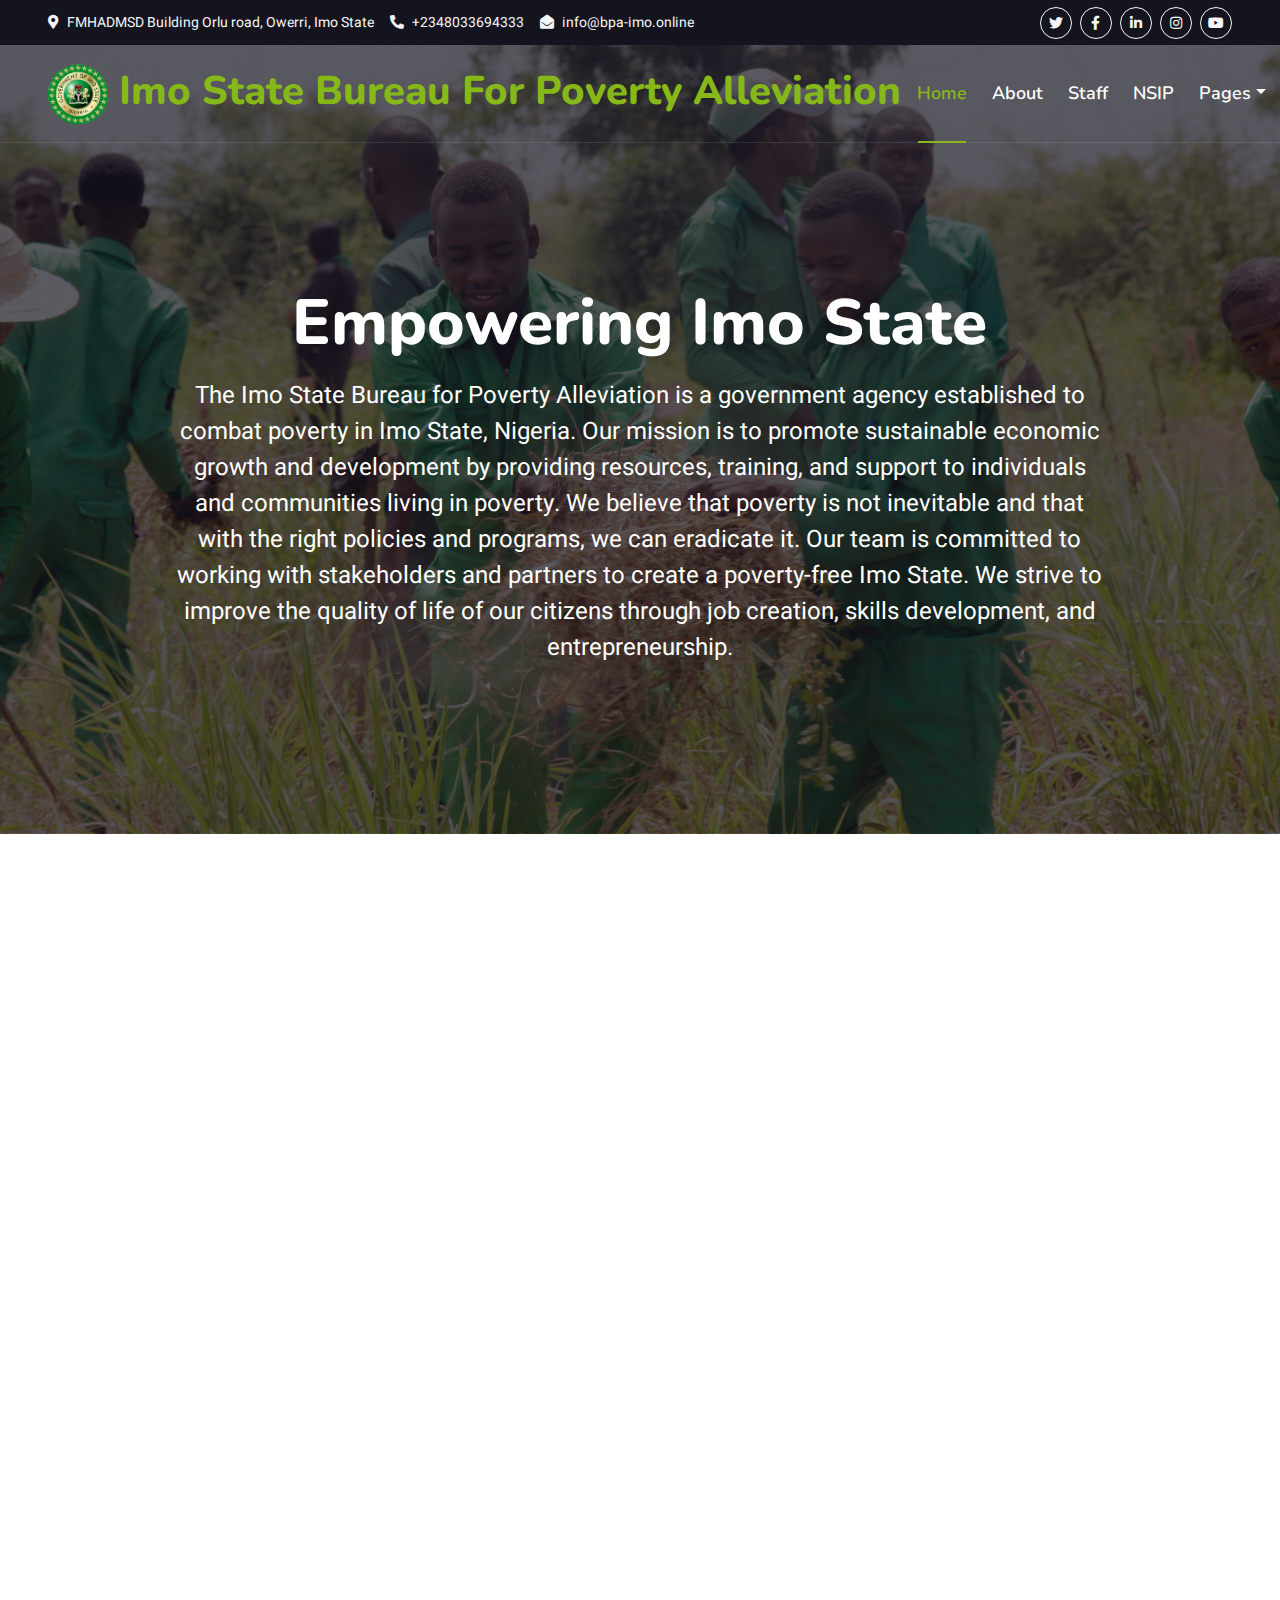
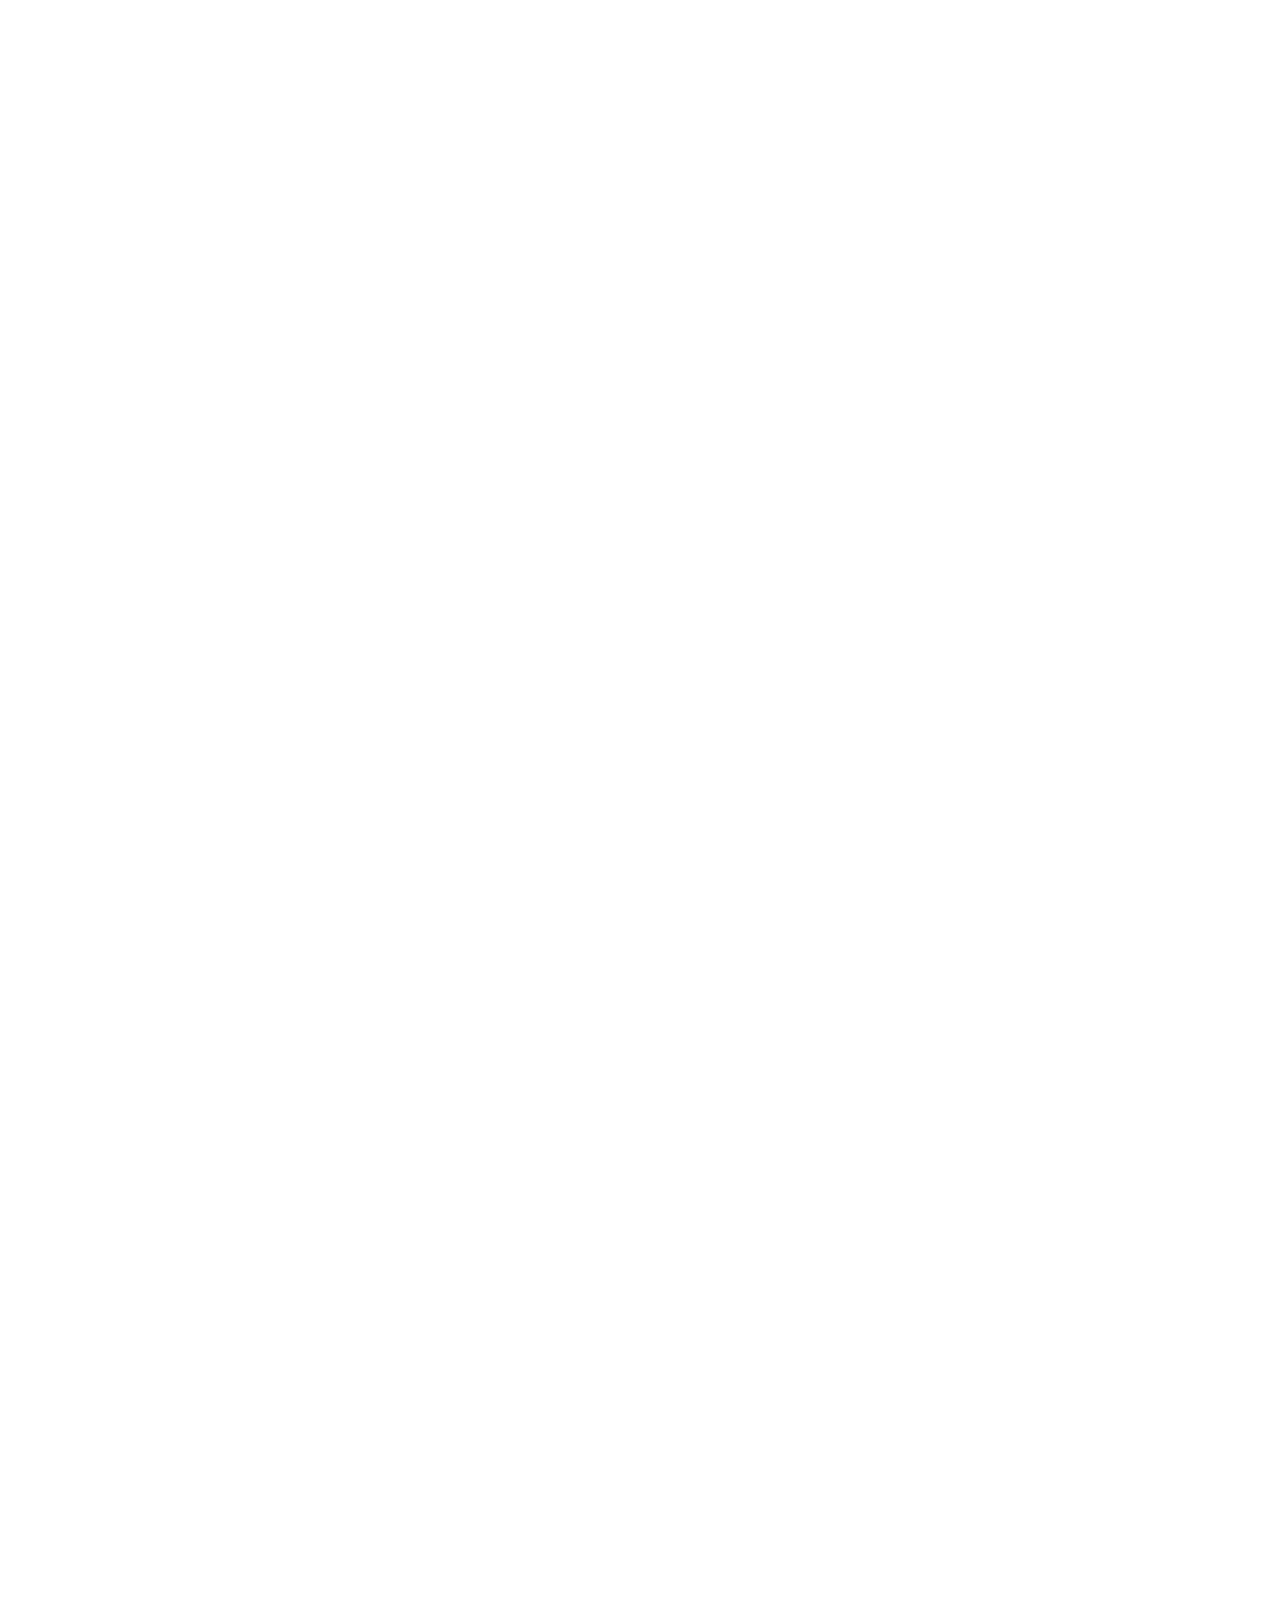
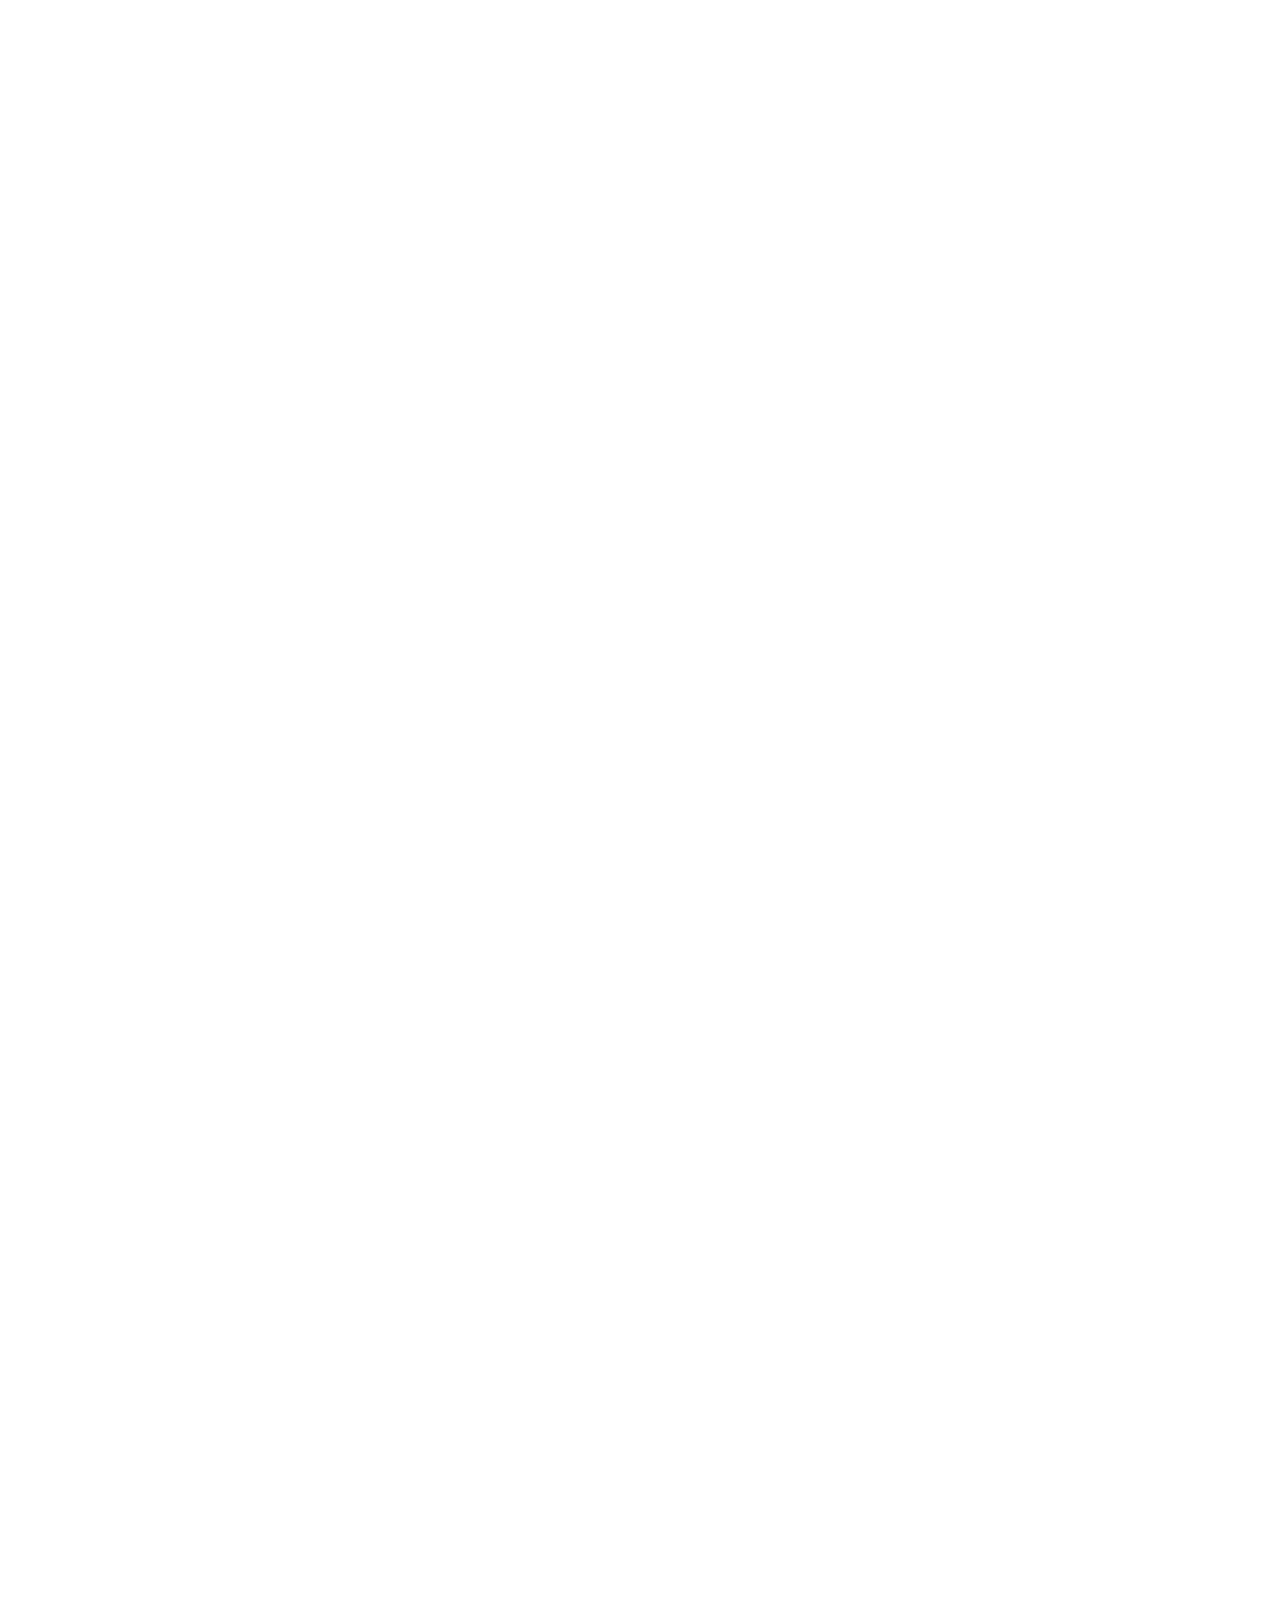
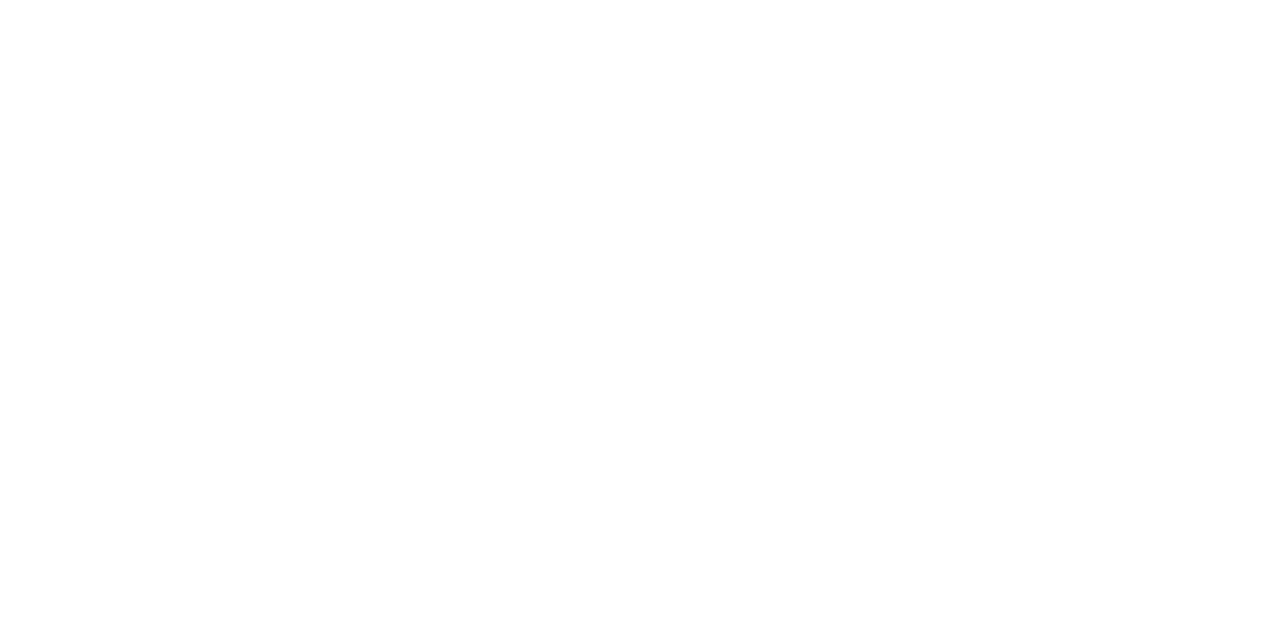
<file: index.html>
<!DOCTYPE html>
<html lang="en">

<head>
    <meta charset="utf-8">
    <title>Imo State Bureau For Poverty Alleviation</title>
    <meta content="width=device-width, initial-scale=1.0" name="viewport">
    <meta content="" name="keywords">
    <meta content="" name="description">

    <!-- Favicon -->
    <link href="img/favicon.ico" rel="icon">

    <!-- Google Web Fonts -->
    <link rel="preconnect" href="https://fonts.googleapis.com">
    <link rel="preconnect" href="https://fonts.gstatic.com" crossorigin>
    <link href="https://fonts.googleapis.com/css2?family=Heebo:wght@400;500;600&family=Nunito:wght@600;700;800&display=swap" rel="stylesheet">

    <!-- Icon Font Stylesheet -->
    <link href="https://cdnjs.cloudflare.com/ajax/libs/font-awesome/5.10.0/css/all.min.css" rel="stylesheet">
    <link href="https://cdn.jsdelivr.net/npm/bootstrap-icons@1.4.1/font/bootstrap-icons.css" rel="stylesheet">

    <!-- Libraries Stylesheet -->
    <link href="lib/animate/animate.min.css" rel="stylesheet">
    <link href="lib/owlcarousel/assets/owl.carousel.min.css" rel="stylesheet">
    <link href="lib/tempusdominus/css/tempusdominus-bootstrap-4.min.css" rel="stylesheet" />

    <!-- Customized Bootstrap Stylesheet -->
    <link href="css/bootstrap.min.css" rel="stylesheet">

    <!-- Template Stylesheet -->
    <link href="css/style.css" rel="stylesheet">
</head>

<body>
    <!-- Spinner Start -->
    <div id="spinner" class="show bg-white position-fixed translate-middle w-100 vh-100 top-50 start-50 d-flex align-items-center justify-content-center">
        <div class="spinner-border text-primary" style="width: 3rem; height: 3rem;" role="status">
            <span class="sr-only">Loading...</span>
        </div>
    </div>
    <!-- Spinner End -->


    <!-- Topbar Start -->
    <div class="container-fluid bg-dark px-5 d-none d-lg-block">
        <div class="row gx-0">
            <div class="col-lg-8 text-center text-lg-start mb-2 mb-lg-0">
                <div class="d-inline-flex align-items-center" style="height: 45px;">
                    <small class="me-3 text-light"><i class="fa fa-map-marker-alt me-2"></i>FMHADMSD Building Orlu road, Owerri, Imo State</small>
                    <small class="me-3 text-light"><i class="fa fa-phone-alt me-2"></i>+2348033694333</small>
                    <small class="text-light"><i class="fa fa-envelope-open me-2"></i>info@bpa-imo.online</small>
                </div>
            </div>
            <div class="col-lg-4 text-center text-lg-end">
                <div class="d-inline-flex align-items-center" style="height: 45px;">
                    <a class="btn btn-sm btn-outline-light btn-sm-square rounded-circle me-2" href=""><i class="fab fa-twitter fw-normal"></i></a>
                    <a class="btn btn-sm btn-outline-light btn-sm-square rounded-circle me-2" href=""><i class="fab fa-facebook-f fw-normal"></i></a>
                    <a class="btn btn-sm btn-outline-light btn-sm-square rounded-circle me-2" href=""><i class="fab fa-linkedin-in fw-normal"></i></a>
                    <a class="btn btn-sm btn-outline-light btn-sm-square rounded-circle me-2" href=""><i class="fab fa-instagram fw-normal"></i></a>
                    <a class="btn btn-sm btn-outline-light btn-sm-square rounded-circle" href=""><i class="fab fa-youtube fw-normal"></i></a>
                </div>
            </div>
        </div>
    </div>
    <!-- Topbar End -->


    <!-- Navbar & Hero Start -->
    <div class="container-fluid position-relative p-0">
        <nav class="navbar navbar-expand-lg navbar-light px-4 px-lg-5 py-3 py-lg-0">
            <a href="" class="navbar-brand p-0">
                <h1 class="text-primary m-0"> <img src="imobpa logo.png" alt="Logo"> Imo State Bureau For Poverty Alleviation</h1>
                
            </a>
            <button class="navbar-toggler" type="button" data-bs-toggle="collapse" data-bs-target="#navbarCollapse">
                <span class="fa fa-bars"></span>
            </button>
            <div class="collapse navbar-collapse" id="navbarCollapse">
                <div class="navbar-nav ms-auto py-0">
                    <a href="index.html" class="nav-item nav-link active">Home</a>
                    <a href="index.html" class="nav-item nav-link">About</a>
                    <a href="service.html" class="nav-item nav-link">Staff</a>
                    <a href="https://nsip.gov.ng/" class="nav-item nav-link">NSIP</a>
                    <div class="nav-item dropdown">
                        <a href="#" class="nav-link dropdown-toggle" data-bs-toggle="dropdown">Pages</a>
                        <div class="dropdown-menu m-0">
                            <a href="404.html" class="dropdown-item">Locations</a>
                            <a href="404.html" class="dropdown-item">NPower</a>
                            <a href="404.html" class="dropdown-item">Conditional Cash Transfer</a>
                            <a href="testimonial.html" class="dropdown-item">Testimonial</a>
                            
                        </div>
                    </div>
                    <a href="404.html" class="nav-item nav-link">Contact</a>
                </div>
                <a href="" class="btn btn-primary rounded-pill py-2 px-4"></a>
            </div>
        </nav>

        <div class="container-fluid bg-primary py-5 mb-5 hero-header">
            <div class="container py-5">
                <div class="row justify-content-center py-5">
                    <div class="col-lg-10 pt-lg-5 mt-lg-5 text-center">
                        <h1 class="display-3 text-white mb-3 animated slideInDown">Empowering Imo State</h1>
                        <p class="fs-4 text-white mb-4 animated slideInDown">The Imo State Bureau for Poverty Alleviation is a 
                            government 
                            agency established to combat poverty in Imo State, Nigeria. Our mission is to promote 
                            sustainable economic growth and development by providing resources, training, and support to 
                            individuals and communities living in poverty. We believe that poverty is not inevitable 
                            and that with the right policies and programs, we can eradicate it. Our team is committed to 
                            working with stakeholders and partners to create a poverty-free Imo State. We strive to improve 
                            the quality of life of our citizens through job creation, skills development, and entrepreneurship.</p>
                        <div class="position-relative w-75 mx-auto animated slideInDown">
                          <!-- <input class="form-control border-0 rounded-pill w-100 py-3 ps-4 pe-5" type="text" placeholder="Eg: Aboh Mbaise">--> 
                           <!-- <button type="button" class="btn btn-primary rounded-pill py-2 px-4 position-absolute top-0 end-0 me-2" style="margin-top: 7px;">Search</button> -->
                        </div>
                    </div>
                </div>
            </div>
        </div>
    </div>
    <!-- Navbar & Hero End -->


    <!-- About Start -->
    <div class="container-xxl py-5">
        <div class="container">
            <div class="row g-5">
                <div class="col-lg-6 wow fadeInUp" data-wow-delay="0.1s" style="min-height: 400px;">
                    <div class="position-relative h-100">
                        <img class="img-fluid position-absolute w-100 h-100" src="tractor1.jpg" alt="" style="object-fit: cover;">
                    </div>
                </div>
                <div class="col-lg-6 wow fadeInUp" data-wow-delay="0.3s">
                    <h6 class="section-title bg-white text-start text-primary pe-3">Touching Lives</h6>
                    <h1 class="mb-4">Invest in <span class="text-primary">Imo State</span></h1>
                    <p class="mb-4">Investing in the Imo State Bureau for Poverty Alleviation is a step towards 
                        alleviating poverty in one of the most populous states in Nigeria. 
                        The bureau is committed to reducing poverty through various programs and initiatives 
                        aimed at empowering the people and improving their standard of living. </p>
                    <p class="mb-4">By investing in the bureau, you are not only contributing to the economic development of the state
                         but also making a positive impact on the lives of individuals and families in need. 
                        Whether you are an individual or an organization, investing in the Imo State Bureau for Poverty 
                        Alleviation is a worthy cause that can yield both social and economic benefits.</p>
                    <div class="row gy-2 gx-4 mb-4">
                        <div class="col-sm-6">
                            <p class="mb-0"><i class="fa fa-arrow-right text-primary me-2"></i>Invest in agriculture and agro-processing.</p>
                        </div>
                        <div class="col-sm-6">
                            <p class="mb-0"><i class="fa fa-arrow-right text-primary me-2"></i>Invest in the Skills Acquisition Centers.</p>
                        </div>
                        <div class="col-sm-6">
                            <p class="mb-0"><i class="fa fa-arrow-right text-primary me-2"></i>Invest in the tourism industry.</p>
                        </div>
                        <div class="col-sm-6">
                            <p class="mb-0"><i class="fa fa-arrow-right text-primary me-2"></i>Invest in the manufacturing industry.</p>
                        </div>
                        <div class="col-sm-6">
                            <p class="mb-0"><i class="fa fa-arrow-right text-primary me-2"></i>Technology</p>
                        </div>
                        <div class="col-sm-6">
                            <p class="mb-0"><i class="fa fa-arrow-right text-primary me-2"></i>Agricultural Challenge for Innovation</p>
                        </div>
                    </div>
                    <a class="btn btn-primary py-3 px-5 mt-2" href="">Read More</a>
                </div>
            </div>
        </div>
    </div>
    <!-- About End -->


    <!-- Service Start -->
    <div class="container-xxl py-5">
        <div class="container">
            <div class="text-center wow fadeInUp" data-wow-delay="0.1s">
                <h6 class="section-title bg-white text-center text-primary px-3">SERVICE DEPARTMENTS</h6>
                <h1 class="mb-5">Departments</h1>
            </div>
            <div class="row g-4">
                <div class="col-lg-3 col-sm-6 wow fadeInUp" data-wow-delay="0.1s">
                    <div class="service-item rounded pt-3">
                        <div class="p-4">
                            <i class="fa fa-3x fa-globe text-primary mb-4"></i>
                            <h5>DIRECTORATE FOR AGRICULTURAL PRODUCTION AND DEVELOPMENT</h5>
                           
                        </div>
                    </div>
                </div>
                <div class="col-lg-3 col-sm-6 wow fadeInUp" data-wow-delay="0.3s">
                    <div class="service-item rounded pt-3">
                        <div class="p-4">
                            <i class="fa fa-3x fa-hotel text-primary mb-4"></i>
                            <h5>DIRECTORATE FOR PROTECTION AND CONTROL</h5>
                           
                        </div>
                    </div>
                </div>
                <div class="col-lg-3 col-sm-6 wow fadeInUp" data-wow-delay="0.5s">
                    <div class="service-item rounded pt-3">
                        <div class="p-4">
                            <i class="fa fa-3x fa-user text-primary mb-4"></i>
                            <h5>DIRECTORATE FOR NATIONAL SOCIAL INVESTMENT PROGRAM</h5>
                            
                        </div>
                    </div>
                </div>
                <div class="col-lg-3 col-sm-6 wow fadeInUp" data-wow-delay="0.7s">
                    <div class="service-item rounded pt-3">
                        <div class="p-4">
                            <i class="fa fa-3x fa-cog text-primary mb-4"></i>
                            <h5>PROGRAM MONITORING AND EVALUATION</h5>
                            
                        </div>
                    </div>
                </div>
                <div class="col-lg-3 col-sm-6 wow fadeInUp" data-wow-delay="0.1s">
                    <div class="service-item rounded pt-3">
                        <div class="p-4">
                            <i class="fa fa-3x fa-globe text-primary mb-4"></i>
                            <h5>PROCUREMENTS</h5>
                           
                        </div>
                    </div>
                </div>
                <div class="col-lg-3 col-sm-6 wow fadeInUp" data-wow-delay="0.3s">
                    <div class="service-item rounded pt-3">
                        <div class="p-4">
                            <i class="fa fa-3x fa-hotel text-primary mb-4"></i>
                            <h5>FINANCE AND ACCOUNT</h5>
                            
                        </div>
                    </div>
                </div>
                <div class="col-lg-3 col-sm-6 wow fadeInUp" data-wow-delay="0.5s">
                    <div class="service-item rounded pt-3">
                        <div class="p-4">
                            <i class="fa fa-3x fa-user text-primary mb-4"></i>
                            <h5>PLANNING AND POLICY COORDINATION</h5>
                           
                        </div>
                    </div>
                </div>
                <div class="col-lg-3 col-sm-6 wow fadeInUp" data-wow-delay="0.7s">
                    <div class="service-item rounded pt-3">
                        <div class="p-4">
                            <i class="fa fa-3x fa-cog text-primary mb-4"></i>
                            <h5>INFORMATION AND COMMUNICATION</h5>
                           
                        </div>
                    </div>
                </div>
            </div>
        </div>
    </div>
    <!-- Service End -->


    <!-- Destination Start -->
    <div class="container-xxl py-5 destination">
        <div class="container">
            <div class="text-center wow fadeInUp" data-wow-delay="0.1s">
                <h6 class="section-title bg-white text-center text-primary px-3">MEDIA</h6>
                <h1 class="mb-5">RECENT NEWS</h1>
            </div>
            <div class="row g-3">
                <div class="col-lg-7 col-md-6">
                    <div class="row g-3">
                        <div class="col-lg-12 col-md-12 wow zoomIn" data-wow-delay="0.1s">
                            <a class="position-relative d-block overflow-hidden" href="">
                                <img class="img-fluid" src="Meat-van-Project.jpg" alt="">
                                <div class="bg-white text-danger fw-bold position-absolute top-0 start-0 m-3 py-1 px-2">1</div>
                                <div class="bg-white text-primary fw-bold position-absolute bottom-0 end-0 m-3 py-1 px-2">Director unveils road map for state alternative feed resources</div>
                            </a>
                        </div>
                        <div class="col-lg-6 col-md-12 wow zoomIn" data-wow-delay="0.3s">
                            <a class="position-relative d-block overflow-hidden" href="">
                                <img class="img-fluid" src="Picture7.png" alt="">
                                <div class="bg-white text-danger fw-bold position-absolute top-0 start-0 m-3 py-1 px-2">2</div>
                                <div class="bg-white text-primary fw-bold position-absolute bottom-0 end-0 m-3 py-1 px-2">FG to support IMOBPA with 25 million Naira to equip rural farmers and boost agricultural productivity</div>
                            </a>
                        </div>
                        <div class="col-lg-6 col-md-12 wow zoomIn" data-wow-delay="0.5s">
                            <a class="position-relative d-block overflow-hidden" href="">
                                <img class="img-fluid" src="Picture8.png" alt="">
                                <div class="bg-white text-danger fw-bold position-absolute top-0 start-0 m-3 py-1 px-2">3</div>
                                <div class="bg-white text-primary fw-bold position-absolute bottom-0 end-0 m-3 py-1 px-2">IMOBPA honours staffs for outstanding performance</div>
                            </a>
                        </div>
                    </div>
                </div>
                <div class="col-lg-5 col-md-6 wow zoomIn" data-wow-delay="0.7s" style="min-height: 350px;">
                    <a class="position-relative d-block h-100 overflow-hidden" href="">
                        <img class="img-fluid position-absolute w-100 h-100" src="npoweragro.jpg" alt="" style="object-fit: cover;">
                        <div class="bg-white text-danger fw-bold position-absolute top-0 start-0 m-3 py-1 px-2">4</div>
                        <div class="bg-white text-primary fw-bold position-absolute bottom-0 end-0 m-3 py-1 px-2">IMOBPA graduates new set of NPower volunteers for agric extension services</div>
                    </a>
                </div>
            </div>
        </div>
    </div>
    <!-- Destination Start -->


    <!-- Package Start 
    <div class="container-xxl py-5">
        <div class="container">
            <div class="text-center wow fadeInUp" data-wow-delay="0.1s">
                <h6 class="section-title bg-white text-center text-primary px-3">Touching Lives</h6>
                <h1 class="mb-5">Reaching Nigerians</h1>
            </div>
            <div class="row g-4 justify-content-center">
                <div class="col-lg-4 col-md-6 wow fadeInUp" data-wow-delay="0.1s">
                    <div class="package-item">
                        <div class="overflow-hidden">
                            <img class="img-fluid" src="disablity.jpg" alt="">
                        </div>
                        <div class="d-flex border-bottom">
                            <small class="flex-fill text-center border-end py-2"><i class="fa fa-map-marker-alt text-primary me-2"></i>Thailand</small>
                            <small class="flex-fill text-center border-end py-2"><i class="fa fa-calendar-alt text-primary me-2"></i>3 days</small>
                            <small class="flex-fill text-center py-2"><i class="fa fa-user text-primary me-2"></i>2 Person</small>
                        </div>
                        <div class="text-center p-4">
                            <h3 class="mb-0">$149.00</h3>
                            <div class="mb-3">
                                <small class="fa fa-star text-primary"></small>
                                <small class="fa fa-star text-primary"></small>
                                <small class="fa fa-star text-primary"></small>
                                <small class="fa fa-star text-primary"></small>
                                <small class="fa fa-star text-primary"></small>
                            </div>
                            <p>Tempor erat elitr rebum at clita. Diam dolor diam ipsum sit diam amet diam eos</p>
                            <div class="d-flex justify-content-center mb-2">
                                <a href="#" class="btn btn-sm btn-primary px-3 border-end" style="border-radius: 30px 0 0 30px;">Read More</a>
                                <a href="#" class="btn btn-sm btn-primary px-3" style="border-radius: 0 30px 30px 0;">Book Now</a>
                            </div>
                        </div>
                    </div>
                </div>
                <div class="col-lg-4 col-md-6 wow fadeInUp" data-wow-delay="0.3s">
                    <div class="package-item">
                        <div class="overflow-hidden">
                            <img class="img-fluid" src="img/package-2.jpg" alt="">
                        </div>
                        <div class="d-flex border-bottom">
                            <small class="flex-fill text-center border-end py-2"><i class="fa fa-map-marker-alt text-primary me-2"></i>Indonesia</small>
                            <small class="flex-fill text-center border-end py-2"><i class="fa fa-calendar-alt text-primary me-2"></i>3 days</small>
                            <small class="flex-fill text-center py-2"><i class="fa fa-user text-primary me-2"></i>2 Person</small>
                        </div>
                        <div class="text-center p-4">
                            <h3 class="mb-0">$139.00</h3>
                            <div class="mb-3">
                                <small class="fa fa-star text-primary"></small>
                                <small class="fa fa-star text-primary"></small>
                                <small class="fa fa-star text-primary"></small>
                                <small class="fa fa-star text-primary"></small>
                                <small class="fa fa-star text-primary"></small>
                            </div>
                            <p>Tempor erat elitr rebum at clita. Diam dolor diam ipsum sit diam amet diam eos</p>
                            <div class="d-flex justify-content-center mb-2">
                                <a href="#" class="btn btn-sm btn-primary px-3 border-end" style="border-radius: 30px 0 0 30px;">Read More</a>
                                <a href="#" class="btn btn-sm btn-primary px-3" style="border-radius: 0 30px 30px 0;">Book Now</a>
                            </div>
                        </div>
                    </div>
                </div>
                <div class="col-lg-4 col-md-6 wow fadeInUp" data-wow-delay="0.5s">
                    <div class="package-item">
                        <div class="overflow-hidden">
                            <img class="img-fluid" src="img/package-3.jpg" alt="">
                        </div>
                        <div class="d-flex border-bottom">
                            <small class="flex-fill text-center border-end py-2"><i class="fa fa-map-marker-alt text-primary me-2"></i>Malaysia</small>
                            <small class="flex-fill text-center border-end py-2"><i class="fa fa-calendar-alt text-primary me-2"></i>3 days</small>
                            <small class="flex-fill text-center py-2"><i class="fa fa-user text-primary me-2"></i>2 Person</small>
                        </div>
                        <div class="text-center p-4">
                            <h3 class="mb-0">$189.00</h3>
                            <div class="mb-3">
                                <small class="fa fa-star text-primary"></small>
                                <small class="fa fa-star text-primary"></small>
                                <small class="fa fa-star text-primary"></small>
                                <small class="fa fa-star text-primary"></small>
                                <small class="fa fa-star text-primary"></small>
                            </div>
                            <p>Tempor erat elitr rebum at clita. Diam dolor diam ipsum sit diam amet diam eos</p>
                            <div class="d-flex justify-content-center mb-2">
                                <a href="#" class="btn btn-sm btn-primary px-3 border-end" style="border-radius: 30px 0 0 30px;">Read More</a>
                                <a href="#" class="btn btn-sm btn-primary px-3" style="border-radius: 0 30px 30px 0;">Book Now</a>
                            </div>
                        </div>
                    </div>
                </div>
            </div>
        </div>
    </div>-->
    <!-- Package End -->


    <!-- Booking Start 
    <div class="container-xxl py-5 wow fadeInUp" data-wow-delay="0.1s">
        <div class="container">
            <div class="booking p-5">
                <div class="row g-5 align-items-center">
                    <div class="col-md-6 text-white">
                        <h6 class="text-white text-uppercase">Booking</h6>
                        <h1 class="text-white mb-4">Online Booking</h1>
                        <p class="mb-4">Tempor erat elitr rebum at clita. Diam dolor diam ipsum sit. Aliqu diam amet diam et eos. Clita erat ipsum et lorem et sit.</p>
                        <p class="mb-4">Tempor erat elitr rebum at clita. Diam dolor diam ipsum sit. Aliqu diam amet diam et eos. Clita erat ipsum et lorem et sit, sed stet lorem sit clita duo justo magna dolore erat amet</p>
                        <a class="btn btn-outline-light py-3 px-5 mt-2" href="">Read More</a>
                    </div>
                    <div class="col-md-6">
                        <h1 class="text-white mb-4">Book A Tour</h1>
                        <form>
                            <div class="row g-3">
                                <div class="col-md-6">
                                    <div class="form-floating">
                                        <input type="text" class="form-control bg-transparent" id="name" placeholder="Your Name">
                                        <label for="name">Your Name</label>
                                    </div>
                                </div>
                                <div class="col-md-6">
                                    <div class="form-floating">
                                        <input type="email" class="form-control bg-transparent" id="email" placeholder="Your Email">
                                        <label for="email">Your Email</label>
                                    </div>
                                </div>
                                <div class="col-md-6">
                                    <div class="form-floating date" id="date3" data-target-input="nearest">
                                        <input type="text" class="form-control bg-transparent datetimepicker-input" id="datetime" placeholder="Date & Time" data-target="#date3" data-toggle="datetimepicker" />
                                        <label for="datetime">Date & Time</label>
                                    </div>
                                </div>
                                <div class="col-md-6">
                                    <div class="form-floating">
                                        <select class="form-select bg-transparent" id="select1">
                                            <option value="1">Destination 1</option>
                                            <option value="2">Destination 2</option>
                                            <option value="3">Destination 3</option>
                                        </select>
                                        <label for="select1">Destination</label>
                                    </div>
                                </div>
                                <div class="col-12">
                                    <div class="form-floating">
                                        <textarea class="form-control bg-transparent" placeholder="Special Request" id="message" style="height: 100px"></textarea>
                                        <label for="message">Special Request</label>
                                    </div>
                                </div>
                                <div class="col-12">
                                    <button class="btn btn-outline-light w-100 py-3" type="submit">Book Now</button>
                                </div>
                            </div>
                        </form>
                    </div>
                </div>
            </div>
        </div>
    </div> -->
    <!-- Booking Start -->


    <!-- Process Start 
    <div class="container-xxl py-5">
        <div class="container">
            <div class="text-center pb-4 wow fadeInUp" data-wow-delay="0.1s">
                <h6 class="section-title bg-white text-center text-primary px-3">Process</h6>
                <h1 class="mb-5">3 Easy Steps</h1>
            </div>
            <div class="row gy-5 gx-4 justify-content-center">
                <div class="col-lg-4 col-sm-6 text-center pt-4 wow fadeInUp" data-wow-delay="0.1s">
                    <div class="position-relative border border-primary pt-5 pb-4 px-4">
                        <div class="d-inline-flex align-items-center justify-content-center bg-primary rounded-circle position-absolute top-0 start-50 translate-middle shadow" style="width: 100px; height: 100px;">
                            <i class="fa fa-globe fa-3x text-white"></i>
                        </div>
                        <h5 class="mt-4">Choose A Destination</h5>
                        <hr class="w-25 mx-auto bg-primary mb-1">
                        <hr class="w-50 mx-auto bg-primary mt-0">
                        <p class="mb-0">Tempor erat elitr rebum clita dolor diam ipsum sit diam amet diam eos erat ipsum et lorem et sit sed stet lorem sit</p>
                    </div>
                </div>
                <div class="col-lg-4 col-sm-6 text-center pt-4 wow fadeInUp" data-wow-delay="0.3s">
                    <div class="position-relative border border-primary pt-5 pb-4 px-4">
                        <div class="d-inline-flex align-items-center justify-content-center bg-primary rounded-circle position-absolute top-0 start-50 translate-middle shadow" style="width: 100px; height: 100px;">
                            <i class="fa fa-dollar-sign fa-3x text-white"></i>
                        </div>
                        <h5 class="mt-4">Pay Online</h5>
                        <hr class="w-25 mx-auto bg-primary mb-1">
                        <hr class="w-50 mx-auto bg-primary mt-0">
                        <p class="mb-0">Tempor erat elitr rebum clita dolor diam ipsum sit diam amet diam eos erat ipsum et lorem et sit sed stet lorem sit</p>
                    </div>
                </div>
                <div class="col-lg-4 col-sm-6 text-center pt-4 wow fadeInUp" data-wow-delay="0.5s">
                    <div class="position-relative border border-primary pt-5 pb-4 px-4">
                        <div class="d-inline-flex align-items-center justify-content-center bg-primary rounded-circle position-absolute top-0 start-50 translate-middle shadow" style="width: 100px; height: 100px;">
                            <i class="fa fa-plane fa-3x text-white"></i>
                        </div>
                        <h5 class="mt-4">Fly Today</h5>
                        <hr class="w-25 mx-auto bg-primary mb-1">
                        <hr class="w-50 mx-auto bg-primary mt-0">
                        <p class="mb-0">Tempor erat elitr rebum clita dolor diam ipsum sit diam amet diam eos erat ipsum et lorem et sit sed stet lorem sit</p>
                    </div>
                </div>
            </div>
        </div>
    </div> -->
    <!-- Process Start -->


    <!-- Team Start -->
    <div class="container-xxl py-5">
        <div class="container">
            <div class="text-center wow fadeInUp" data-wow-delay="0.1s">
                <h6 class="section-title bg-white text-center text-primary px-3">Principal Officers</h6>
                <h1 class="mb-5"></h1>
            </div>
            <div class="row g-4">
                <div class="col-lg-3 col-md-6 wow fadeInUp" data-wow-delay="0.1s">
                    <div class="team-item">
                        <div class="overflow-hidden">
                            <img class="img-fluid" src="governor.jpg" alt="">
                        </div>
                        <div class="position-relative d-flex justify-content-center" style="margin-top: -19px;">
                            <a class="btn btn-square mx-1" href=""><i class="fab fa-facebook-f"></i></a>
                            <a class="btn btn-square mx-1" href=""><i class="fab fa-twitter"></i></a>
                            <a class="btn btn-square mx-1" href=""><i class="fab fa-instagram"></i></a>
                        </div>
                        <div class="text-center p-4">
                            <h5 class="mb-0">(Senator) Hope Uzodinma</h5>
                            <small>Governor, Imo State</small>
                        </div>
                    </div>
                </div>
            <div class="row g-4">
                <div class="col-lg-3 col-md-6 wow fadeInUp" data-wow-delay="0.1s">
                    <div class="team-item">
                        <div class="overflow-hidden">
                            <img class="img-fluid" src="commisionr.jfif" alt="">
                        </div>
                        <div class="position-relative d-flex justify-content-center" style="margin-top: -19px;">
                            <a class="btn btn-square mx-1" href=""><i class="fab fa-facebook-f"></i></a>
                            <a class="btn btn-square mx-1" href=""><i class="fab fa-twitter"></i></a>
                            <a class="btn btn-square mx-1" href=""><i class="fab fa-instagram"></i></a>
                        </div>
                        <div class="text-center p-4">
                            <h5 class="mb-0">Prof. A.M Nwachukwu</h5>
                            <small>Comissioner, Bureau for Poverty Alleviation, Imo State</small>
                        </div>
                    </div>
                </div>
                <div class="col-lg-3 col-md-6 wow fadeInUp" data-wow-delay="0.3s">
                    <div class="team-item">
                        <div class="overflow-hidden">
                            <img class="img-fluid" src="staff3.jfif" alt="">
                        </div>
                        <div class="position-relative d-flex justify-content-center" style="margin-top: -19px;">
                            <a class="btn btn-square mx-1" href=""><i class="fab fa-facebook-f"></i></a>
                            <a class="btn btn-square mx-1" href=""><i class="fab fa-twitter"></i></a>
                            <a class="btn btn-square mx-1" href=""><i class="fab fa-instagram"></i></a>
                        </div>
                        <div class="text-center p-4">
                            <h5 class="mb-0">Dr. JJ Yako</h5>
                            <small>Deputy Comissioner, Bureau for Poverty Alleviation, Imo State</small>
                        </div>
                    </div>
                </div>
                <div class="col-lg-3 col-md-6 wow fadeInUp" data-wow-delay="0.5s">
                    <div class="team-item">
                        <div class="overflow-hidden">
                            <img class="img-fluid" src="Dr. Funmi Keko.jfif" alt="">
                        </div>
                        <div class="position-relative d-flex justify-content-center" style="margin-top: -19px;">
                            <a class="btn btn-square mx-1" href=""><i class="fab fa-facebook-f"></i></a>
                            <a class="btn btn-square mx-1" href=""><i class="fab fa-twitter"></i></a>
                            <a class="btn btn-square mx-1" href=""><i class="fab fa-instagram"></i></a>
                        </div>
                        <div class="text-center p-4">
                            <h5 class="mb-0">Dr. Funmi Keko</h5>
                            <small>Director, Agricultural Production and Development, IMOBPA</small>
                        </div>
                    </div>
                </div>
                <div class="col-lg-3 col-md-6 wow fadeInUp" data-wow-delay="0.7s">
                    <div class="team-item">
                        <div class="overflow-hidden">
                            <img class="img-fluid" src="Vincent Ihumeziem.jfif" alt="">
                        </div>
                        <div class="position-relative d-flex justify-content-center" style="margin-top: -19px;">
                            <a class="btn btn-square mx-1" href=""><i class="fab fa-facebook-f"></i></a>
                            <a class="btn btn-square mx-1" href=""><i class="fab fa-twitter"></i></a>
                            <a class="btn btn-square mx-1" href=""><i class="fab fa-instagram"></i></a>
                        </div>
                        <div class="text-center p-4">
                            <h5 class="mb-0">Dr. Vincent Ihumeziem</h5>
                            <small>Program Co-ordinator N-SIP/ NPower, IMOBPA</small>
                        </div>
                    </div>
                </div>
            </div>
        </div>
    </div>
    <!-- Team End -->


    <!-- Testimonial Start -->
    <div class="container-xxl py-5 wow fadeInUp" data-wow-delay="0.1s">
        <div class="container">
            <div class="text-center">
                <h6 class="section-title bg-white text-center text-primary px-3">Testimonial</h6>
                <h1 class="mb-5">We value your feedback</h1>
            </div>
            <div class="owl-carousel testimonial-carousel position-relative">
                <div class="testimonial-item bg-white text-center border p-4">
                    <img class="bg-white rounded-circle shadow p-1 mx-auto mb-3" src="testi1.jfif" style="width: 80px; height: 80px;">
                    <h5 class="mb-0">Chika Iwu</h5>
                    <p>Civil Servant</p>
                    <p class="mb-0">Before now, a lot of the youth in this line of business would 
                        wear their clothes without hand gloves and other personal protective 
                        equipment to spray farmlands. They were also unaware that the chemical was harmful to us. 
                        “We didn’t really fully know type of pesticides untill the Imo State Bureau for Poverty Alleviation Intervened.</p>
                </div>
                <div class="testimonial-item bg-white text-center border p-4">
                    <img class="bg-white rounded-circle shadow p-1 mx-auto mb-3" src="testi2.jfif" style="width: 80px; height: 80px;">
                    <h5 class="mb-0">Miriam kelechi</h5>
                    <p>Student</p>
                    <p class="mt-2 mb-0">The method taught to us by IMOBPA is different “Firstly, the new method the rice is first washed, 
                        and some chaff at the top removed. They then parboil the rice and 
                        it is subsequently dried not necessarily under the sun and till it 
                        is a bit dry, then it is taken to the milling machine and processed. 
                        This process is usually concluded within a day as compared to the 
                        older local method where the rice is left overnight and dried 
                        for longer periods. Another difference between both methods the 
                        color of the rice, the IMOBPA rice looks creamy in color because of 
                        how long it is left on fire (parboiling), 
                        while the old method of processing leaves the rice whiter 
                        because it is not steamed for as long.”</p>
                </div>
                <div class="testimonial-item bg-white text-center border p-4">
                    <img class="bg-white rounded-circle shadow p-1 mx-auto mb-3" src="testi4.jfif" style="width: 80px; height: 80px;">
                    <h5 class="mb-0">Mr Millie Koka</h5>
                    <p>Farmer</p>
                    <p class="mt-2 mb-0">Without partnerships and training through the help of IMOBPA, we may not have gotten to this stage, 
                        and for that reason we are excited for what the future holds.</p>
                </div>
                <div class="testimonial-item bg-white text-center border p-4">
                    <img class="bg-white rounded-circle shadow p-1 mx-auto mb-3" src="testi3.jfif" style="width: 80px; height: 80px;">
                    <h5 class="mb-0"></h5>
                    <p>NPower</p>
                    <p class="mt-2 mb-0">the tonnage has dramatically increased following the improved technology and the seeding system 
                        training he received from IMOBPA. Farmers in my area also applauded the seed multiplication skills they imbibed from the Npower Agricultural
                        extension services.  
                        A group of 21 Npower youths trained in both cassava and rice seed multiplications said the initiative has changed their view of 
                        farming and also equipped them to make more money.</p>
                </div>
            </div>
        </div>
    </div>
    <!-- Testimonial End -->
        

    <!-- Footer Start -->
    <div class="container-fluid bg-dark text-light footer pt-5 mt-5 wow fadeIn" data-wow-delay="0.1s">
        <div class="container py-5">
            <div class="row g-5">
                <div class="col-lg-3 col-md-6">
                    <h4 class="text-white mb-3">Company</h4>
                    <a class="btn btn-link" href="">About Us</a>
                    <a class="btn btn-link" href="">Contact Us</a>
                    <a class="btn btn-link" href="">Privacy Policy</a>
                    <a class="btn btn-link" href="">Terms & Condition</a>
                    <a class="btn btn-link" href="">FAQs & Help</a>
                </div>
                <div class="col-lg-3 col-md-6">
                    <h4 class="text-white mb-3">Contact</h4>
                    <p class="mb-2"><i class="fa fa-map-marker-alt me-3"></i>Federal Ministry of Humanitarian Affairs Building Orlu road, Owerri, Imo State</p>
                    <p class="mb-2"><i class="fa fa-phone-alt me-3"></i>+2348033694333</p>
                    <p class="mb-2"><i class="fa fa-envelope me-3"></i>info@bpa-imo.online</p>
                    <div class="d-flex pt-2">
                        <a class="btn btn-outline-light btn-social" href=""><i class="fab fa-twitter"></i></a>
                        <a class="btn btn-outline-light btn-social" href=""><i class="fab fa-facebook-f"></i></a>
                        <a class="btn btn-outline-light btn-social" href=""><i class="fab fa-youtube"></i></a>
                        <a class="btn btn-outline-light btn-social" href=""><i class="fab fa-linkedin-in"></i></a>
                    </div>
                </div>
                <!--<div class="col-lg-3 col-md-6">
                    <h4 class="text-white mb-3">Gallery</h4>
                    <div class="row g-2 pt-2">
                        <div class="col-4">
                            <img class="img-fluid bg-light p-1" src="img/package-1.jpg" alt="">
                        </div>
                        <div class="col-4">
                            <img class="img-fluid bg-light p-1" src="img/package-2.jpg" alt="">
                        </div>
                        <div class="col-4">
                            <img class="img-fluid bg-light p-1" src="img/package-3.jpg" alt="">
                        </div>
                        <div class="col-4">
                            <img class="img-fluid bg-light p-1" src="img/package-2.jpg" alt="">
                        </div>
                        <div class="col-4">
                            <img class="img-fluid bg-light p-1" src="img/package-3.jpg" alt="">
                        </div>
                        <div class="col-4">
                            <img class="img-fluid bg-light p-1" src="img/package-1.jpg" alt="">
                        </div>
                    </div>
                </div> -->
                <div class="col-lg-3 col-md-6">
                    <h4 class="text-white mb-3">Newsletter</h4>
                   
                    <div class="position-relative mx-auto" style="max-width: 400px;">
                        <input class="form-control border-primary w-100 py-3 ps-4 pe-5" type="text" placeholder="Your email">
                        <button type="button" class="btn btn-primary py-2 position-absolute top-0 end-0 mt-2 me-2">SignUp</button>
                    </div>
                </div>
            </div>
        </div>
        <div class="container">
            <div class="copyright">
                <div class="row">
                    <div class="col-md-6 text-center text-md-start mb-3 mb-md-0">
                        &copy; <a class="border-bottom" href="#">2023 Imo State Bureau For Poverty Alleviation</a>  All Right Reserved.

                        <!--/*** This template is free as long as you keep the footer author’s credit link/attribution link/backlink. If you'd like to use the template without the footer author’s credit link/attribution link/backlink, you can purchase the Credit Removal License from "https://htmlcodex.com/credit-removal". Thank you for your support. ***/
                        Designed By <a class="border-bottom" href="">X1</a>
                    </div>-->
                    <div class="col-md-6 text-center text-md-end">
                        <div class="footer-menu">
                            <a href="">Home</a>
                            <a href="">Cookies</a>
                            <a href="">Help</a>
                            <a href="">FAQs</a>
                        </div>
                    </div>
                </div>
            </div>
        </div>
    </div>
    <!-- Footer End -->


    <!-- Back to Top -->
    <a href="#" class="btn btn-lg btn-primary btn-lg-square back-to-top"><i class="bi bi-arrow-up"></i></a>


    <!-- JavaScript Libraries -->
    <script src="https://code.jquery.com/jquery-3.4.1.min.js"></script>
    <script src="https://cdn.jsdelivr.net/npm/bootstrap@5.0.0/dist/js/bootstrap.bundle.min.js"></script>
    <script src="lib/wow/wow.min.js"></script>
    <script src="lib/easing/easing.min.js"></script>
    <script src="lib/waypoints/waypoints.min.js"></script>
    <script src="lib/owlcarousel/owl.carousel.min.js"></script>
    <script src="lib/tempusdominus/js/moment.min.js"></script>
    <script src="lib/tempusdominus/js/moment-timezone.min.js"></script>
    <script src="lib/tempusdominus/js/tempusdominus-bootstrap-4.min.js"></script>

    <!-- Template Javascript -->
    <script src="js/main.js"></script>
    
</body>

</html>
</file>
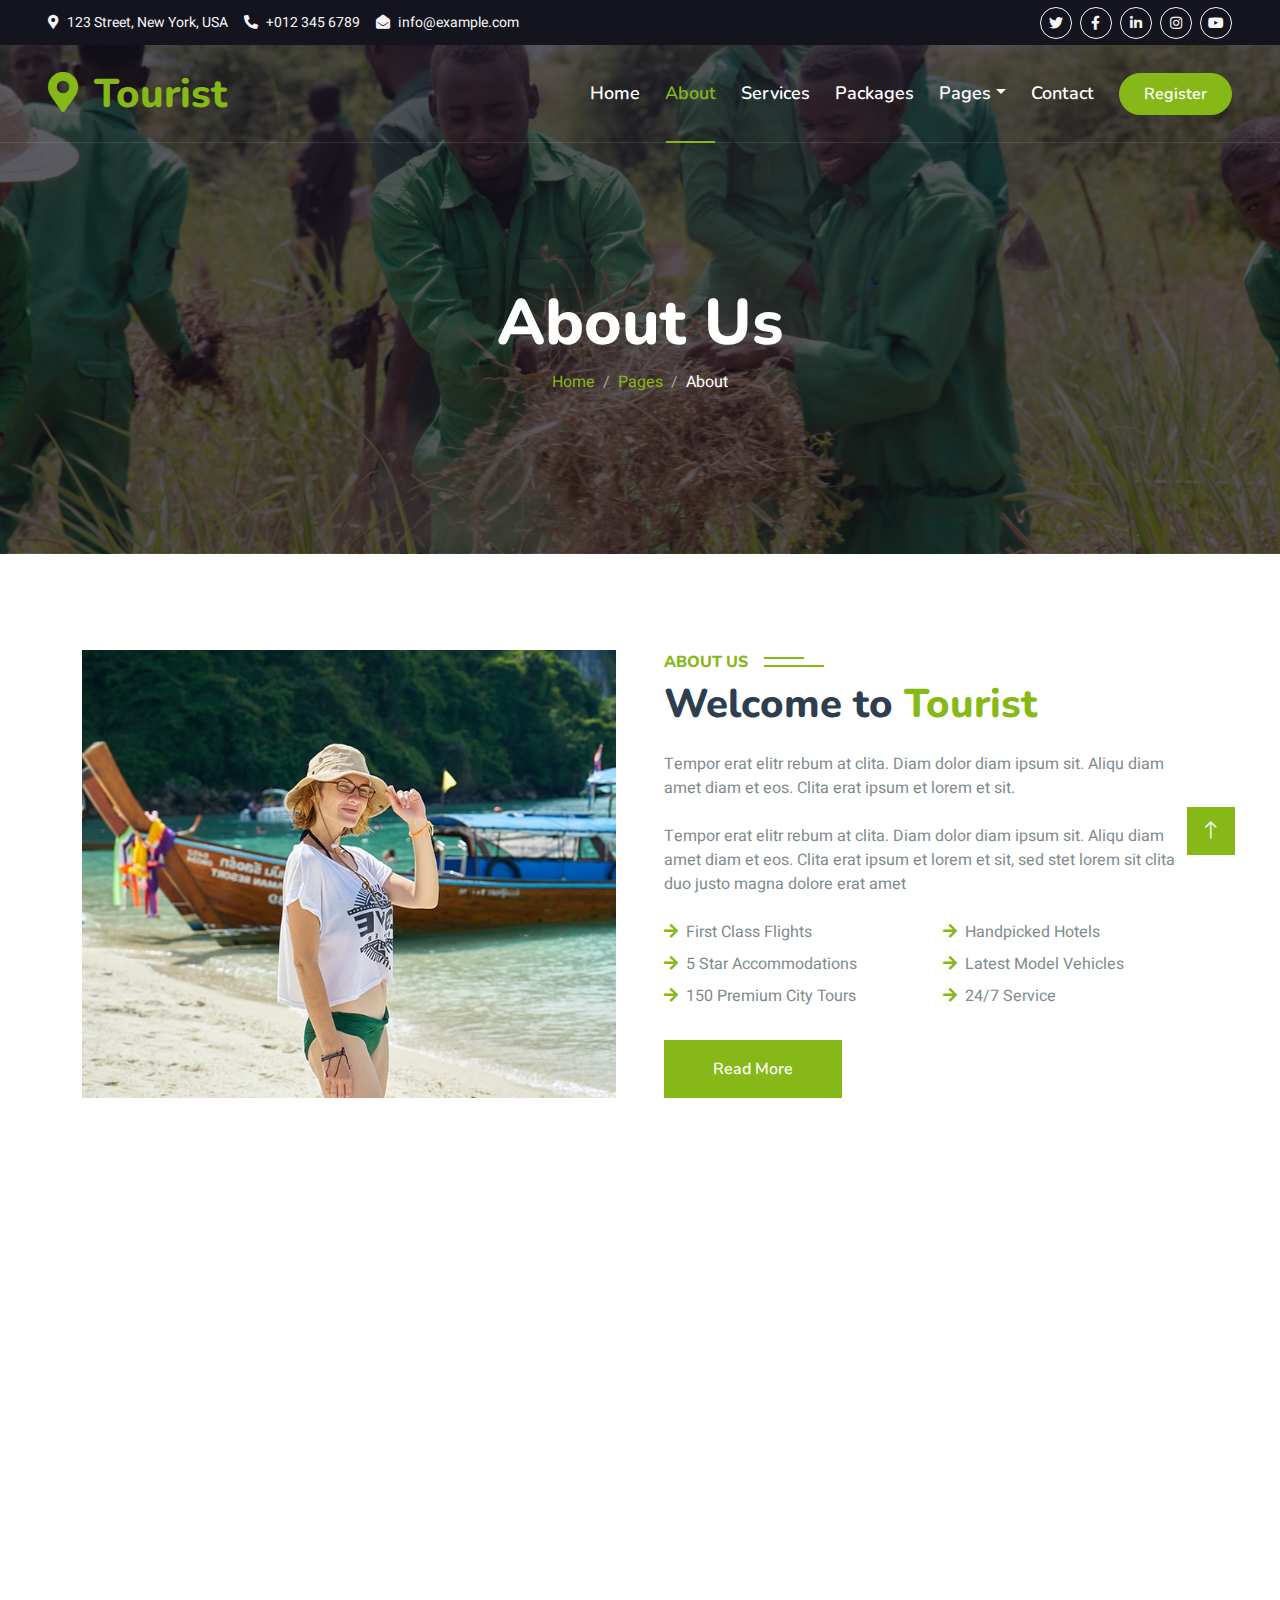
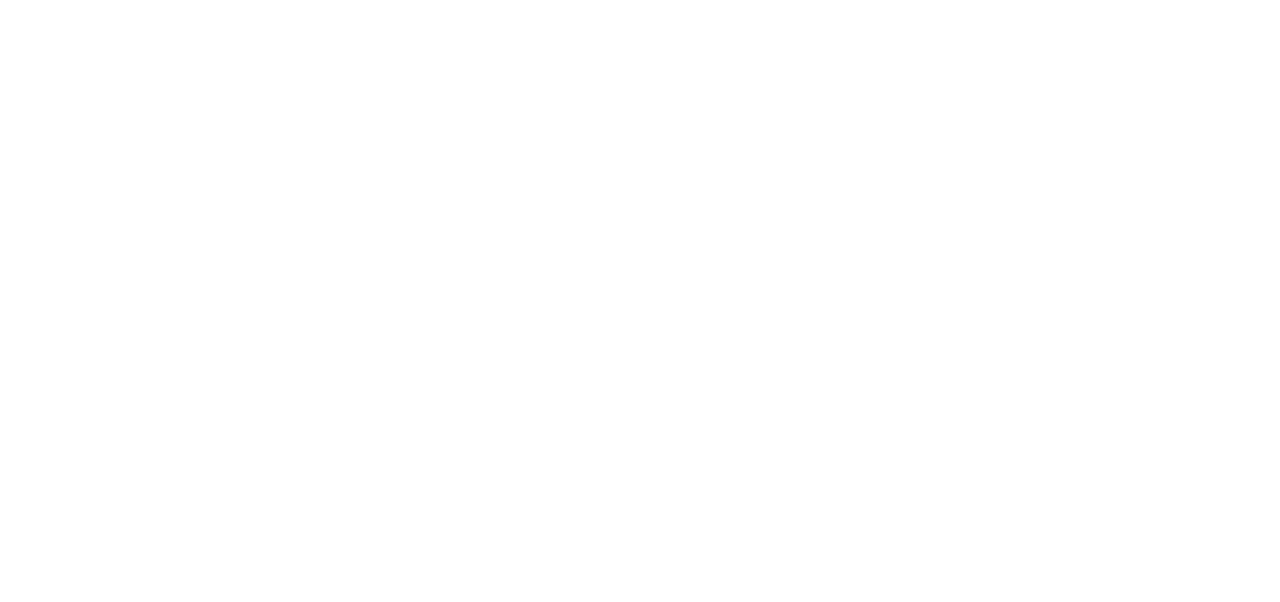
<file: about.html>
<!DOCTYPE html>
<html lang="en">

<head>
    <meta charset="utf-8">
    <title>Tourist - Travel Agency HTML Template</title>
    <meta content="width=device-width, initial-scale=1.0" name="viewport">
    <meta content="" name="keywords">
    <meta content="" name="description">

    <!-- Favicon -->
    <link href="img/favicon.ico" rel="icon">

    <!-- Google Web Fonts -->
    <link rel="preconnect" href="https://fonts.googleapis.com">
    <link rel="preconnect" href="https://fonts.gstatic.com" crossorigin>
    <link href="https://fonts.googleapis.com/css2?family=Heebo:wght@400;500;600&family=Nunito:wght@600;700;800&display=swap" rel="stylesheet">

    <!-- Icon Font Stylesheet -->
    <link href="https://cdnjs.cloudflare.com/ajax/libs/font-awesome/5.10.0/css/all.min.css" rel="stylesheet">
    <link href="https://cdn.jsdelivr.net/npm/bootstrap-icons@1.4.1/font/bootstrap-icons.css" rel="stylesheet">

    <!-- Libraries Stylesheet -->
    <link href="lib/animate/animate.min.css" rel="stylesheet">
    <link href="lib/owlcarousel/assets/owl.carousel.min.css" rel="stylesheet">
    <link href="lib/tempusdominus/css/tempusdominus-bootstrap-4.min.css" rel="stylesheet" />

    <!-- Customized Bootstrap Stylesheet -->
    <link href="css/bootstrap.min.css" rel="stylesheet">

    <!-- Template Stylesheet -->
    <link href="css/style.css" rel="stylesheet">
</head>

<body>
    <!-- Spinner Start -->
    <div id="spinner" class="show bg-white position-fixed translate-middle w-100 vh-100 top-50 start-50 d-flex align-items-center justify-content-center">
        <div class="spinner-border text-primary" style="width: 3rem; height: 3rem;" role="status">
            <span class="sr-only">Loading...</span>
        </div>
    </div>
    <!-- Spinner End -->


    <!-- Topbar Start -->
    <div class="container-fluid bg-dark px-5 d-none d-lg-block">
        <div class="row gx-0">
            <div class="col-lg-8 text-center text-lg-start mb-2 mb-lg-0">
                <div class="d-inline-flex align-items-center" style="height: 45px;">
                    <small class="me-3 text-light"><i class="fa fa-map-marker-alt me-2"></i>123 Street, New York, USA</small>
                    <small class="me-3 text-light"><i class="fa fa-phone-alt me-2"></i>+012 345 6789</small>
                    <small class="text-light"><i class="fa fa-envelope-open me-2"></i>info@example.com</small>
                </div>
            </div>
            <div class="col-lg-4 text-center text-lg-end">
                <div class="d-inline-flex align-items-center" style="height: 45px;">
                    <a class="btn btn-sm btn-outline-light btn-sm-square rounded-circle me-2" href=""><i class="fab fa-twitter fw-normal"></i></a>
                    <a class="btn btn-sm btn-outline-light btn-sm-square rounded-circle me-2" href=""><i class="fab fa-facebook-f fw-normal"></i></a>
                    <a class="btn btn-sm btn-outline-light btn-sm-square rounded-circle me-2" href=""><i class="fab fa-linkedin-in fw-normal"></i></a>
                    <a class="btn btn-sm btn-outline-light btn-sm-square rounded-circle me-2" href=""><i class="fab fa-instagram fw-normal"></i></a>
                    <a class="btn btn-sm btn-outline-light btn-sm-square rounded-circle" href=""><i class="fab fa-youtube fw-normal"></i></a>
                </div>
            </div>
        </div>
    </div>
    <!-- Topbar End -->


    <!-- Navbar & Hero Start -->
    <div class="container-fluid position-relative p-0">
        <nav class="navbar navbar-expand-lg navbar-light px-4 px-lg-5 py-3 py-lg-0">
            <a href="" class="navbar-brand p-0">
                <h1 class="text-primary m-0"><i class="fa fa-map-marker-alt me-3"></i>Tourist</h1>
                <!-- <img src="img/logo.png" alt="Logo"> -->
            </a>
            <button class="navbar-toggler" type="button" data-bs-toggle="collapse" data-bs-target="#navbarCollapse">
                <span class="fa fa-bars"></span>
            </button>
            <div class="collapse navbar-collapse" id="navbarCollapse">
                <div class="navbar-nav ms-auto py-0">
                    <a href="index.html" class="nav-item nav-link">Home</a>
                    <a href="about.html" class="nav-item nav-link active">About</a>
                    <a href="service.html" class="nav-item nav-link">Services</a>
                    <a href="package.html" class="nav-item nav-link">Packages</a>
                    <div class="nav-item dropdown">
                        <a href="#" class="nav-link dropdown-toggle" data-bs-toggle="dropdown">Pages</a>
                        <div class="dropdown-menu m-0">
                            <a href="destination.html" class="dropdown-item">Destination</a>
                            <a href="booking.html" class="dropdown-item">Booking</a>
                            <a href="team.html" class="dropdown-item">Travel Guides</a>
                            <a href="testimonial.html" class="dropdown-item">Testimonial</a>
                            <a href="404.html" class="dropdown-item">404 Page</a>
                        </div>
                    </div>
                    <a href="contact.html" class="nav-item nav-link">Contact</a>
                </div>
                <a href="" class="btn btn-primary rounded-pill py-2 px-4">Register</a>
            </div>
        </nav>

        <div class="container-fluid bg-primary py-5 mb-5 hero-header">
            <div class="container py-5">
                <div class="row justify-content-center py-5">
                    <div class="col-lg-10 pt-lg-5 mt-lg-5 text-center">
                        <h1 class="display-3 text-white animated slideInDown">About Us</h1>
                        <nav aria-label="breadcrumb">
                            <ol class="breadcrumb justify-content-center">
                                <li class="breadcrumb-item"><a href="#">Home</a></li>
                                <li class="breadcrumb-item"><a href="#">Pages</a></li>
                                <li class="breadcrumb-item text-white active" aria-current="page">About</li>
                            </ol>
                        </nav>
                    </div>
                </div>
            </div>
        </div>
    </div>
    <!-- Navbar & Hero End -->


    <!-- About Start -->
    <div class="container-xxl py-5">
        <div class="container">
            <div class="row g-5">
                <div class="col-lg-6 wow fadeInUp" data-wow-delay="0.1s" style="min-height: 400px;">
                    <div class="position-relative h-100">
                        <img class="img-fluid position-absolute w-100 h-100" src="img/about.jpg" alt="" style="object-fit: cover;">
                    </div>
                </div>
                <div class="col-lg-6 wow fadeInUp" data-wow-delay="0.3s">
                    <h6 class="section-title bg-white text-start text-primary pe-3">About Us</h6>
                    <h1 class="mb-4">Welcome to <span class="text-primary">Tourist</span></h1>
                    <p class="mb-4">Tempor erat elitr rebum at clita. Diam dolor diam ipsum sit. Aliqu diam amet diam et eos. Clita erat ipsum et lorem et sit.</p>
                    <p class="mb-4">Tempor erat elitr rebum at clita. Diam dolor diam ipsum sit. Aliqu diam amet diam et eos. Clita erat ipsum et lorem et sit, sed stet lorem sit clita duo justo magna dolore erat amet</p>
                    <div class="row gy-2 gx-4 mb-4">
                        <div class="col-sm-6">
                            <p class="mb-0"><i class="fa fa-arrow-right text-primary me-2"></i>First Class Flights</p>
                        </div>
                        <div class="col-sm-6">
                            <p class="mb-0"><i class="fa fa-arrow-right text-primary me-2"></i>Handpicked Hotels</p>
                        </div>
                        <div class="col-sm-6">
                            <p class="mb-0"><i class="fa fa-arrow-right text-primary me-2"></i>5 Star Accommodations</p>
                        </div>
                        <div class="col-sm-6">
                            <p class="mb-0"><i class="fa fa-arrow-right text-primary me-2"></i>Latest Model Vehicles</p>
                        </div>
                        <div class="col-sm-6">
                            <p class="mb-0"><i class="fa fa-arrow-right text-primary me-2"></i>150 Premium City Tours</p>
                        </div>
                        <div class="col-sm-6">
                            <p class="mb-0"><i class="fa fa-arrow-right text-primary me-2"></i>24/7 Service</p>
                        </div>
                    </div>
                    <a class="btn btn-primary py-3 px-5 mt-2" href="">Read More</a>
                </div>
            </div>
        </div>
    </div>
    <!-- About End -->


    <!-- Team Start -->
    <div class="container-xxl py-5">
        <div class="container">
            <div class="text-center wow fadeInUp" data-wow-delay="0.1s">
                <h6 class="section-title bg-white text-center text-primary px-3">Travel Guide</h6>
                <h1 class="mb-5">Meet Our Guide</h1>
            </div>
            <div class="row g-4">
                <div class="col-lg-3 col-md-6 wow fadeInUp" data-wow-delay="0.1s">
                    <div class="team-item">
                        <div class="overflow-hidden">
                            <img class="img-fluid" src="img/team-1.jpg" alt="">
                        </div>
                        <div class="position-relative d-flex justify-content-center" style="margin-top: -19px;">
                            <a class="btn btn-square mx-1" href=""><i class="fab fa-facebook-f"></i></a>
                            <a class="btn btn-square mx-1" href=""><i class="fab fa-twitter"></i></a>
                            <a class="btn btn-square mx-1" href=""><i class="fab fa-instagram"></i></a>
                        </div>
                        <div class="text-center p-4">
                            <h5 class="mb-0">Full Name</h5>
                            <small>Designation</small>
                        </div>
                    </div>
                </div>
                <div class="col-lg-3 col-md-6 wow fadeInUp" data-wow-delay="0.3s">
                    <div class="team-item">
                        <div class="overflow-hidden">
                            <img class="img-fluid" src="img/team-2.jpg" alt="">
                        </div>
                        <div class="position-relative d-flex justify-content-center" style="margin-top: -19px;">
                            <a class="btn btn-square mx-1" href=""><i class="fab fa-facebook-f"></i></a>
                            <a class="btn btn-square mx-1" href=""><i class="fab fa-twitter"></i></a>
                            <a class="btn btn-square mx-1" href=""><i class="fab fa-instagram"></i></a>
                        </div>
                        <div class="text-center p-4">
                            <h5 class="mb-0">Full Name</h5>
                            <small>Designation</small>
                        </div>
                    </div>
                </div>
                <div class="col-lg-3 col-md-6 wow fadeInUp" data-wow-delay="0.5s">
                    <div class="team-item">
                        <div class="overflow-hidden">
                            <img class="img-fluid" src="img/team-3.jpg" alt="">
                        </div>
                        <div class="position-relative d-flex justify-content-center" style="margin-top: -19px;">
                            <a class="btn btn-square mx-1" href=""><i class="fab fa-facebook-f"></i></a>
                            <a class="btn btn-square mx-1" href=""><i class="fab fa-twitter"></i></a>
                            <a class="btn btn-square mx-1" href=""><i class="fab fa-instagram"></i></a>
                        </div>
                        <div class="text-center p-4">
                            <h5 class="mb-0">Full Name</h5>
                            <small>Designation</small>
                        </div>
                    </div>
                </div>
                <div class="col-lg-3 col-md-6 wow fadeInUp" data-wow-delay="0.7s">
                    <div class="team-item">
                        <div class="overflow-hidden">
                            <img class="img-fluid" src="img/team-4.jpg" alt="">
                        </div>
                        <div class="position-relative d-flex justify-content-center" style="margin-top: -19px;">
                            <a class="btn btn-square mx-1" href=""><i class="fab fa-facebook-f"></i></a>
                            <a class="btn btn-square mx-1" href=""><i class="fab fa-twitter"></i></a>
                            <a class="btn btn-square mx-1" href=""><i class="fab fa-instagram"></i></a>
                        </div>
                        <div class="text-center p-4">
                            <h5 class="mb-0">Full Name</h5>
                            <small>Designation</small>
                        </div>
                    </div>
                </div>
            </div>
        </div>
    </div>
    <!-- Team End -->
        

    <!-- Footer Start -->
    <div class="container-fluid bg-dark text-light footer pt-5 mt-5 wow fadeIn" data-wow-delay="0.1s">
        <div class="container py-5">
            <div class="row g-5">
                <div class="col-lg-3 col-md-6">
                    <h4 class="text-white mb-3">Company</h4>
                    <a class="btn btn-link" href="">About Us</a>
                    <a class="btn btn-link" href="">Contact Us</a>
                    <a class="btn btn-link" href="">Privacy Policy</a>
                    <a class="btn btn-link" href="">Terms & Condition</a>
                    <a class="btn btn-link" href="">FAQs & Help</a>
                </div>
                <div class="col-lg-3 col-md-6">
                    <h4 class="text-white mb-3">Contact</h4>
                    <p class="mb-2"><i class="fa fa-map-marker-alt me-3"></i>123 Street, New York, USA</p>
                    <p class="mb-2"><i class="fa fa-phone-alt me-3"></i>+012 345 67890</p>
                    <p class="mb-2"><i class="fa fa-envelope me-3"></i>info@example.com</p>
                    <div class="d-flex pt-2">
                        <a class="btn btn-outline-light btn-social" href=""><i class="fab fa-twitter"></i></a>
                        <a class="btn btn-outline-light btn-social" href=""><i class="fab fa-facebook-f"></i></a>
                        <a class="btn btn-outline-light btn-social" href=""><i class="fab fa-youtube"></i></a>
                        <a class="btn btn-outline-light btn-social" href=""><i class="fab fa-linkedin-in"></i></a>
                    </div>
                </div>
                <div class="col-lg-3 col-md-6">
                    <h4 class="text-white mb-3">Gallery</h4>
                    <div class="row g-2 pt-2">
                        <div class="col-4">
                            <img class="img-fluid bg-light p-1" src="img/package-1.jpg" alt="">
                        </div>
                        <div class="col-4">
                            <img class="img-fluid bg-light p-1" src="img/package-2.jpg" alt="">
                        </div>
                        <div class="col-4">
                            <img class="img-fluid bg-light p-1" src="img/package-3.jpg" alt="">
                        </div>
                        <div class="col-4">
                            <img class="img-fluid bg-light p-1" src="img/package-2.jpg" alt="">
                        </div>
                        <div class="col-4">
                            <img class="img-fluid bg-light p-1" src="img/package-3.jpg" alt="">
                        </div>
                        <div class="col-4">
                            <img class="img-fluid bg-light p-1" src="img/package-1.jpg" alt="">
                        </div>
                    </div>
                </div>
                <div class="col-lg-3 col-md-6">
                    <h4 class="text-white mb-3">Newsletter</h4>
                    <p>Dolor amet sit justo amet elitr clita ipsum elitr est.</p>
                    <div class="position-relative mx-auto" style="max-width: 400px;">
                        <input class="form-control border-primary w-100 py-3 ps-4 pe-5" type="text" placeholder="Your email">
                        <button type="button" class="btn btn-primary py-2 position-absolute top-0 end-0 mt-2 me-2">SignUp</button>
                    </div>
                </div>
            </div>
        </div>
        <div class="container">
            <div class="copyright">
                <div class="row">
                    <div class="col-md-6 text-center text-md-start mb-3 mb-md-0">
                        &copy; <a class="border-bottom" href="#">Your Site Name</a>, All Right Reserved.

                        <!--/*** This template is free as long as you keep the footer author’s credit link/attribution link/backlink. If you'd like to use the template without the footer author’s credit link/attribution link/backlink, you can purchase the Credit Removal License from "https://htmlcodex.com/credit-removal". Thank you for your support. ***/-->
                        Designed By <a class="border-bottom" href="https://htmlcodex.com">HTML Codex</a>
                    </div>
                    <div class="col-md-6 text-center text-md-end">
                        <div class="footer-menu">
                            <a href="">Home</a>
                            <a href="">Cookies</a>
                            <a href="">Help</a>
                            <a href="">FQAs</a>
                        </div>
                    </div>
                </div>
            </div>
        </div>
    </div>
    <!-- Footer End -->


    <!-- Back to Top -->
    <a href="#" class="btn btn-lg btn-primary btn-lg-square back-to-top"><i class="bi bi-arrow-up"></i></a>


    <!-- JavaScript Libraries -->
    <script src="https://code.jquery.com/jquery-3.4.1.min.js"></script>
    <script src="https://cdn.jsdelivr.net/npm/bootstrap@5.0.0/dist/js/bootstrap.bundle.min.js"></script>
    <script src="lib/wow/wow.min.js"></script>
    <script src="lib/easing/easing.min.js"></script>
    <script src="lib/waypoints/waypoints.min.js"></script>
    <script src="lib/owlcarousel/owl.carousel.min.js"></script>
    <script src="lib/tempusdominus/js/moment.min.js"></script>
    <script src="lib/tempusdominus/js/moment-timezone.min.js"></script>
    <script src="lib/tempusdominus/js/tempusdominus-bootstrap-4.min.js"></script>

    <!-- Template Javascript -->
    <script src="js/main.js"></script>
</body>

</html>
</file>
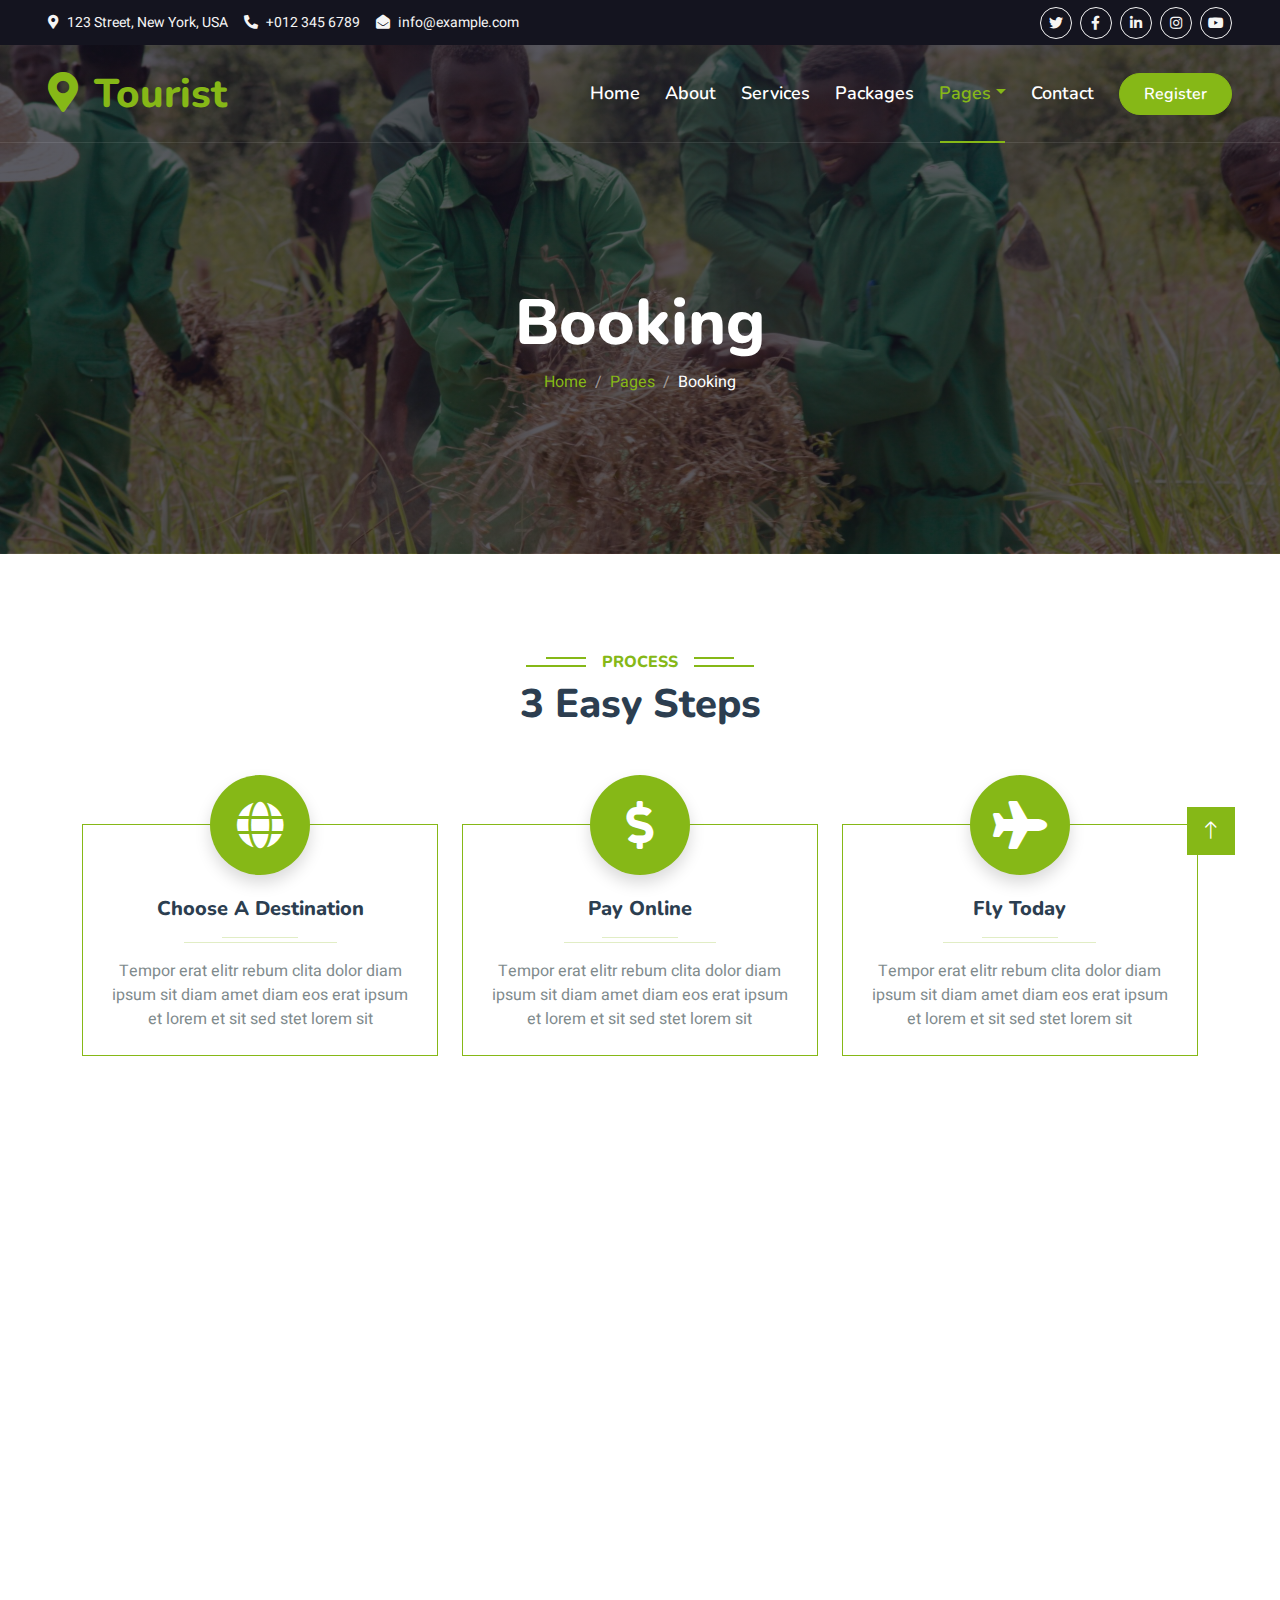
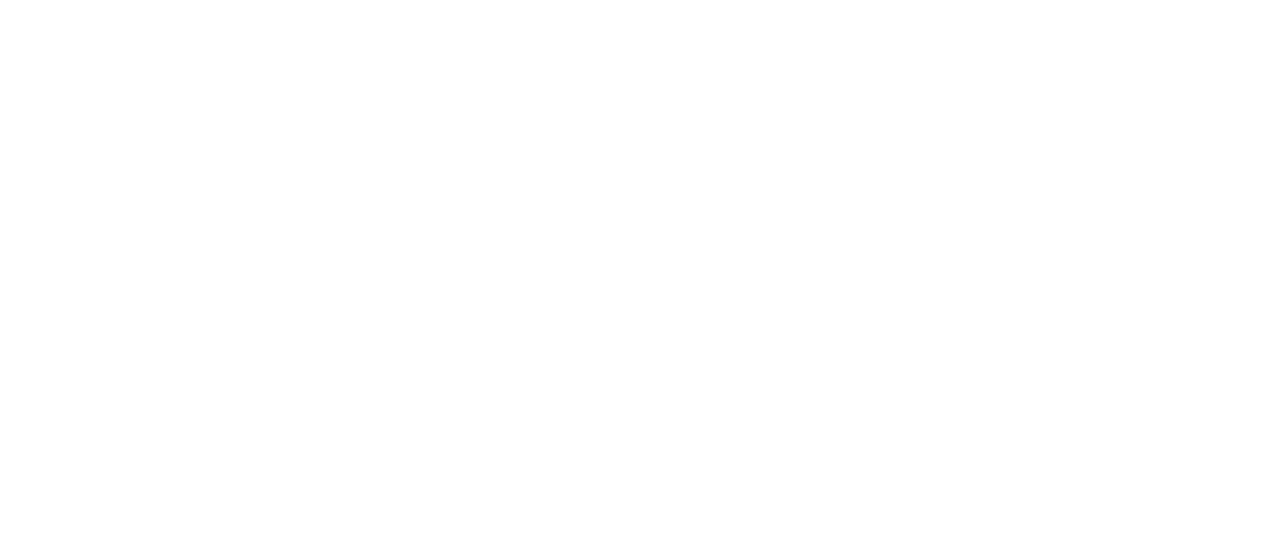
<file: booking.html>
<!DOCTYPE html>
<html lang="en">

<head>
    <meta charset="utf-8">
    <title>Tourist - Travel Agency HTML Template</title>
    <meta content="width=device-width, initial-scale=1.0" name="viewport">
    <meta content="" name="keywords">
    <meta content="" name="description">

    <!-- Favicon -->
    <link href="img/favicon.ico" rel="icon">

    <!-- Google Web Fonts -->
    <link rel="preconnect" href="https://fonts.googleapis.com">
    <link rel="preconnect" href="https://fonts.gstatic.com" crossorigin>
    <link href="https://fonts.googleapis.com/css2?family=Heebo:wght@400;500;600&family=Nunito:wght@600;700;800&display=swap" rel="stylesheet">

    <!-- Icon Font Stylesheet -->
    <link href="https://cdnjs.cloudflare.com/ajax/libs/font-awesome/5.10.0/css/all.min.css" rel="stylesheet">
    <link href="https://cdn.jsdelivr.net/npm/bootstrap-icons@1.4.1/font/bootstrap-icons.css" rel="stylesheet">

    <!-- Libraries Stylesheet -->
    <link href="lib/animate/animate.min.css" rel="stylesheet">
    <link href="lib/owlcarousel/assets/owl.carousel.min.css" rel="stylesheet">
    <link href="lib/tempusdominus/css/tempusdominus-bootstrap-4.min.css" rel="stylesheet" />

    <!-- Customized Bootstrap Stylesheet -->
    <link href="css/bootstrap.min.css" rel="stylesheet">

    <!-- Template Stylesheet -->
    <link href="css/style.css" rel="stylesheet">
</head>

<body>
    <!-- Spinner Start -->
    <div id="spinner" class="show bg-white position-fixed translate-middle w-100 vh-100 top-50 start-50 d-flex align-items-center justify-content-center">
        <div class="spinner-border text-primary" style="width: 3rem; height: 3rem;" role="status">
            <span class="sr-only">Loading...</span>
        </div>
    </div>
    <!-- Spinner End -->


    <!-- Topbar Start -->
    <div class="container-fluid bg-dark px-5 d-none d-lg-block">
        <div class="row gx-0">
            <div class="col-lg-8 text-center text-lg-start mb-2 mb-lg-0">
                <div class="d-inline-flex align-items-center" style="height: 45px;">
                    <small class="me-3 text-light"><i class="fa fa-map-marker-alt me-2"></i>123 Street, New York, USA</small>
                    <small class="me-3 text-light"><i class="fa fa-phone-alt me-2"></i>+012 345 6789</small>
                    <small class="text-light"><i class="fa fa-envelope-open me-2"></i>info@example.com</small>
                </div>
            </div>
            <div class="col-lg-4 text-center text-lg-end">
                <div class="d-inline-flex align-items-center" style="height: 45px;">
                    <a class="btn btn-sm btn-outline-light btn-sm-square rounded-circle me-2" href=""><i class="fab fa-twitter fw-normal"></i></a>
                    <a class="btn btn-sm btn-outline-light btn-sm-square rounded-circle me-2" href=""><i class="fab fa-facebook-f fw-normal"></i></a>
                    <a class="btn btn-sm btn-outline-light btn-sm-square rounded-circle me-2" href=""><i class="fab fa-linkedin-in fw-normal"></i></a>
                    <a class="btn btn-sm btn-outline-light btn-sm-square rounded-circle me-2" href=""><i class="fab fa-instagram fw-normal"></i></a>
                    <a class="btn btn-sm btn-outline-light btn-sm-square rounded-circle" href=""><i class="fab fa-youtube fw-normal"></i></a>
                </div>
            </div>
        </div>
    </div>
    <!-- Topbar End -->


    <!-- Navbar & Hero Start -->
    <div class="container-fluid position-relative p-0">
        <nav class="navbar navbar-expand-lg navbar-light px-4 px-lg-5 py-3 py-lg-0">
            <a href="" class="navbar-brand p-0">
                <h1 class="text-primary m-0"><i class="fa fa-map-marker-alt me-3"></i>Tourist</h1>
                <!-- <img src="img/logo.png" alt="Logo"> -->
            </a>
            <button class="navbar-toggler" type="button" data-bs-toggle="collapse" data-bs-target="#navbarCollapse">
                <span class="fa fa-bars"></span>
            </button>
            <div class="collapse navbar-collapse" id="navbarCollapse">
                <div class="navbar-nav ms-auto py-0">
                    <a href="index.html" class="nav-item nav-link">Home</a>
                    <a href="about.html" class="nav-item nav-link">About</a>
                    <a href="service.html" class="nav-item nav-link">Services</a>
                    <a href="package.html" class="nav-item nav-link">Packages</a>
                    <div class="nav-item dropdown">
                        <a href="#" class="nav-link dropdown-toggle active" data-bs-toggle="dropdown">Pages</a>
                        <div class="dropdown-menu m-0">
                            <a href="destination.html" class="dropdown-item">Destination</a>
                            <a href="booking.html" class="dropdown-item active">Booking</a>
                            <a href="team.html" class="dropdown-item">Travel Guides</a>
                            <a href="testimonial.html" class="dropdown-item">Testimonial</a>
                            <a href="404.html" class="dropdown-item">404 Page</a>
                        </div>
                    </div>
                    <a href="contact.html" class="nav-item nav-link">Contact</a>
                </div>
                <a href="" class="btn btn-primary rounded-pill py-2 px-4">Register</a>
            </div>
        </nav>

        <div class="container-fluid bg-primary py-5 mb-5 hero-header">
            <div class="container py-5">
                <div class="row justify-content-center py-5">
                    <div class="col-lg-10 pt-lg-5 mt-lg-5 text-center">
                        <h1 class="display-3 text-white animated slideInDown">Booking</h1>
                        <nav aria-label="breadcrumb">
                            <ol class="breadcrumb justify-content-center">
                                <li class="breadcrumb-item"><a href="#">Home</a></li>
                                <li class="breadcrumb-item"><a href="#">Pages</a></li>
                                <li class="breadcrumb-item text-white active" aria-current="page">Booking</li>
                            </ol>
                        </nav>
                    </div>
                </div>
            </div>
        </div>
    </div>
    <!-- Navbar & Hero End -->


    <!-- Process Start -->
    <div class="container-xxl py-5">
        <div class="container">
            <div class="text-center pb-4 wow fadeInUp" data-wow-delay="0.1s">
                <h6 class="section-title bg-white text-center text-primary px-3">Process</h6>
                <h1 class="mb-5">3 Easy Steps</h1>
            </div>
            <div class="row gy-5 gx-4 justify-content-center">
                <div class="col-lg-4 col-sm-6 text-center pt-4 wow fadeInUp" data-wow-delay="0.1s">
                    <div class="position-relative border border-primary pt-5 pb-4 px-4">
                        <div class="d-inline-flex align-items-center justify-content-center bg-primary rounded-circle position-absolute top-0 start-50 translate-middle shadow" style="width: 100px; height: 100px;">
                            <i class="fa fa-globe fa-3x text-white"></i>
                        </div>
                        <h5 class="mt-4">Choose A Destination</h5>
                        <hr class="w-25 mx-auto bg-primary mb-1">
                        <hr class="w-50 mx-auto bg-primary mt-0">
                        <p class="mb-0">Tempor erat elitr rebum clita dolor diam ipsum sit diam amet diam eos erat ipsum et lorem et sit sed stet lorem sit</p>
                    </div>
                </div>
                <div class="col-lg-4 col-sm-6 text-center pt-4 wow fadeInUp" data-wow-delay="0.3s">
                    <div class="position-relative border border-primary pt-5 pb-4 px-4">
                        <div class="d-inline-flex align-items-center justify-content-center bg-primary rounded-circle position-absolute top-0 start-50 translate-middle shadow" style="width: 100px; height: 100px;">
                            <i class="fa fa-dollar-sign fa-3x text-white"></i>
                        </div>
                        <h5 class="mt-4">Pay Online</h5>
                        <hr class="w-25 mx-auto bg-primary mb-1">
                        <hr class="w-50 mx-auto bg-primary mt-0">
                        <p class="mb-0">Tempor erat elitr rebum clita dolor diam ipsum sit diam amet diam eos erat ipsum et lorem et sit sed stet lorem sit</p>
                    </div>
                </div>
                <div class="col-lg-4 col-sm-6 text-center pt-4 wow fadeInUp" data-wow-delay="0.5s">
                    <div class="position-relative border border-primary pt-5 pb-4 px-4">
                        <div class="d-inline-flex align-items-center justify-content-center bg-primary rounded-circle position-absolute top-0 start-50 translate-middle shadow" style="width: 100px; height: 100px;">
                            <i class="fa fa-plane fa-3x text-white"></i>
                        </div>
                        <h5 class="mt-4">Fly Today</h5>
                        <hr class="w-25 mx-auto bg-primary mb-1">
                        <hr class="w-50 mx-auto bg-primary mt-0">
                        <p class="mb-0">Tempor erat elitr rebum clita dolor diam ipsum sit diam amet diam eos erat ipsum et lorem et sit sed stet lorem sit</p>
                    </div>
                </div>
            </div>
        </div>
    </div>
    <!-- Process Start -->


    <!-- Booking Start -->
    <div class="container-xxl py-5 wow fadeInUp" data-wow-delay="0.1s">
        <div class="container">
            <div class="booking p-5">
                <div class="row g-5 align-items-center">
                    <div class="col-md-6 text-white">
                        <h6 class="text-white text-uppercase">Booking</h6>
                        <h1 class="text-white mb-4">Online Booking</h1>
                        <p class="mb-4">Tempor erat elitr rebum at clita. Diam dolor diam ipsum sit. Aliqu diam amet diam et eos. Clita erat ipsum et lorem et sit.</p>
                        <p class="mb-4">Tempor erat elitr rebum at clita. Diam dolor diam ipsum sit. Aliqu diam amet diam et eos. Clita erat ipsum et lorem et sit, sed stet lorem sit clita duo justo magna dolore erat amet</p>
                        <a class="btn btn-outline-light py-3 px-5 mt-2" href="">Read More</a>
                    </div>
                    <div class="col-md-6">
                        <h1 class="text-white mb-4">Book A Tour</h1>
                        <form>
                            <div class="row g-3">
                                <div class="col-md-6">
                                    <div class="form-floating">
                                        <input type="text" class="form-control bg-transparent" id="name" placeholder="Your Name">
                                        <label for="name">Your Name</label>
                                    </div>
                                </div>
                                <div class="col-md-6">
                                    <div class="form-floating">
                                        <input type="email" class="form-control bg-transparent" id="email" placeholder="Your Email">
                                        <label for="email">Your Email</label>
                                    </div>
                                </div>
                                <div class="col-md-6">
                                    <div class="form-floating date" id="date3" data-target-input="nearest">
                                        <input type="text" class="form-control bg-transparent datetimepicker-input" id="datetime" placeholder="Date & Time" data-target="#date3" data-toggle="datetimepicker" />
                                        <label for="datetime">Date & Time</label>
                                    </div>
                                </div>
                                <div class="col-md-6">
                                    <div class="form-floating">
                                        <select class="form-select bg-transparent" id="select1">
                                            <option value="1">Destination 1</option>
                                            <option value="2">Destination 2</option>
                                            <option value="3">Destination 3</option>
                                        </select>
                                        <label for="select1">Destination</label>
                                    </div>
                                </div>
                                <div class="col-12">
                                    <div class="form-floating">
                                        <textarea class="form-control bg-transparent" placeholder="Special Request" id="message" style="height: 100px"></textarea>
                                        <label for="message">Special Request</label>
                                    </div>
                                </div>
                                <div class="col-12">
                                    <button class="btn btn-outline-light w-100 py-3" type="submit">Book Now</button>
                                </div>
                            </div>
                        </form>
                    </div>
                </div>
            </div>
        </div>
    </div>
    <!-- Booking Start -->
        

    <!-- Footer Start -->
    <div class="container-fluid bg-dark text-light footer pt-5 mt-5 wow fadeIn" data-wow-delay="0.1s">
        <div class="container py-5">
            <div class="row g-5">
                <div class="col-lg-3 col-md-6">
                    <h4 class="text-white mb-3">Company</h4>
                    <a class="btn btn-link" href="">About Us</a>
                    <a class="btn btn-link" href="">Contact Us</a>
                    <a class="btn btn-link" href="">Privacy Policy</a>
                    <a class="btn btn-link" href="">Terms & Condition</a>
                    <a class="btn btn-link" href="">FAQs & Help</a>
                </div>
                <div class="col-lg-3 col-md-6">
                    <h4 class="text-white mb-3">Contact</h4>
                    <p class="mb-2"><i class="fa fa-map-marker-alt me-3"></i>123 Street, New York, USA</p>
                    <p class="mb-2"><i class="fa fa-phone-alt me-3"></i>+012 345 67890</p>
                    <p class="mb-2"><i class="fa fa-envelope me-3"></i>info@example.com</p>
                    <div class="d-flex pt-2">
                        <a class="btn btn-outline-light btn-social" href=""><i class="fab fa-twitter"></i></a>
                        <a class="btn btn-outline-light btn-social" href=""><i class="fab fa-facebook-f"></i></a>
                        <a class="btn btn-outline-light btn-social" href=""><i class="fab fa-youtube"></i></a>
                        <a class="btn btn-outline-light btn-social" href=""><i class="fab fa-linkedin-in"></i></a>
                    </div>
                </div>
                <div class="col-lg-3 col-md-6">
                    <h4 class="text-white mb-3">Gallery</h4>
                    <div class="row g-2 pt-2">
                        <div class="col-4">
                            <img class="img-fluid bg-light p-1" src="img/package-1.jpg" alt="">
                        </div>
                        <div class="col-4">
                            <img class="img-fluid bg-light p-1" src="img/package-2.jpg" alt="">
                        </div>
                        <div class="col-4">
                            <img class="img-fluid bg-light p-1" src="img/package-3.jpg" alt="">
                        </div>
                        <div class="col-4">
                            <img class="img-fluid bg-light p-1" src="img/package-2.jpg" alt="">
                        </div>
                        <div class="col-4">
                            <img class="img-fluid bg-light p-1" src="img/package-3.jpg" alt="">
                        </div>
                        <div class="col-4">
                            <img class="img-fluid bg-light p-1" src="img/package-1.jpg" alt="">
                        </div>
                    </div>
                </div>
                <div class="col-lg-3 col-md-6">
                    <h4 class="text-white mb-3">Newsletter</h4>
                    <p>Dolor amet sit justo amet elitr clita ipsum elitr est.</p>
                    <div class="position-relative mx-auto" style="max-width: 400px;">
                        <input class="form-control border-primary w-100 py-3 ps-4 pe-5" type="text" placeholder="Your email">
                        <button type="button" class="btn btn-primary py-2 position-absolute top-0 end-0 mt-2 me-2">SignUp</button>
                    </div>
                </div>
            </div>
        </div>
        <div class="container">
            <div class="copyright">
                <div class="row">
                    <div class="col-md-6 text-center text-md-start mb-3 mb-md-0">
                        &copy; <a class="border-bottom" href="#">Your Site Name</a>, All Right Reserved.

                        <!--/*** This template is free as long as you keep the footer author’s credit link/attribution link/backlink. If you'd like to use the template without the footer author’s credit link/attribution link/backlink, you can purchase the Credit Removal License from "https://htmlcodex.com/credit-removal". Thank you for your support. ***/-->
                        Designed By <a class="border-bottom" href="https://htmlcodex.com">HTML Codex</a>
                    </div>
                    <div class="col-md-6 text-center text-md-end">
                        <div class="footer-menu">
                            <a href="">Home</a>
                            <a href="">Cookies</a>
                            <a href="">Help</a>
                            <a href="">FQAs</a>
                        </div>
                    </div>
                </div>
            </div>
        </div>
    </div>
    <!-- Footer End -->


    <!-- Back to Top -->
    <a href="#" class="btn btn-lg btn-primary btn-lg-square back-to-top"><i class="bi bi-arrow-up"></i></a>


    <!-- JavaScript Libraries -->
    <script src="https://code.jquery.com/jquery-3.4.1.min.js"></script>
    <script src="https://cdn.jsdelivr.net/npm/bootstrap@5.0.0/dist/js/bootstrap.bundle.min.js"></script>
    <script src="lib/wow/wow.min.js"></script>
    <script src="lib/easing/easing.min.js"></script>
    <script src="lib/waypoints/waypoints.min.js"></script>
    <script src="lib/owlcarousel/owl.carousel.min.js"></script>
    <script src="lib/tempusdominus/js/moment.min.js"></script>
    <script src="lib/tempusdominus/js/moment-timezone.min.js"></script>
    <script src="lib/tempusdominus/js/tempusdominus-bootstrap-4.min.js"></script>

    <!-- Template Javascript -->
    <script src="js/main.js"></script>
</body>

</html>
</file>
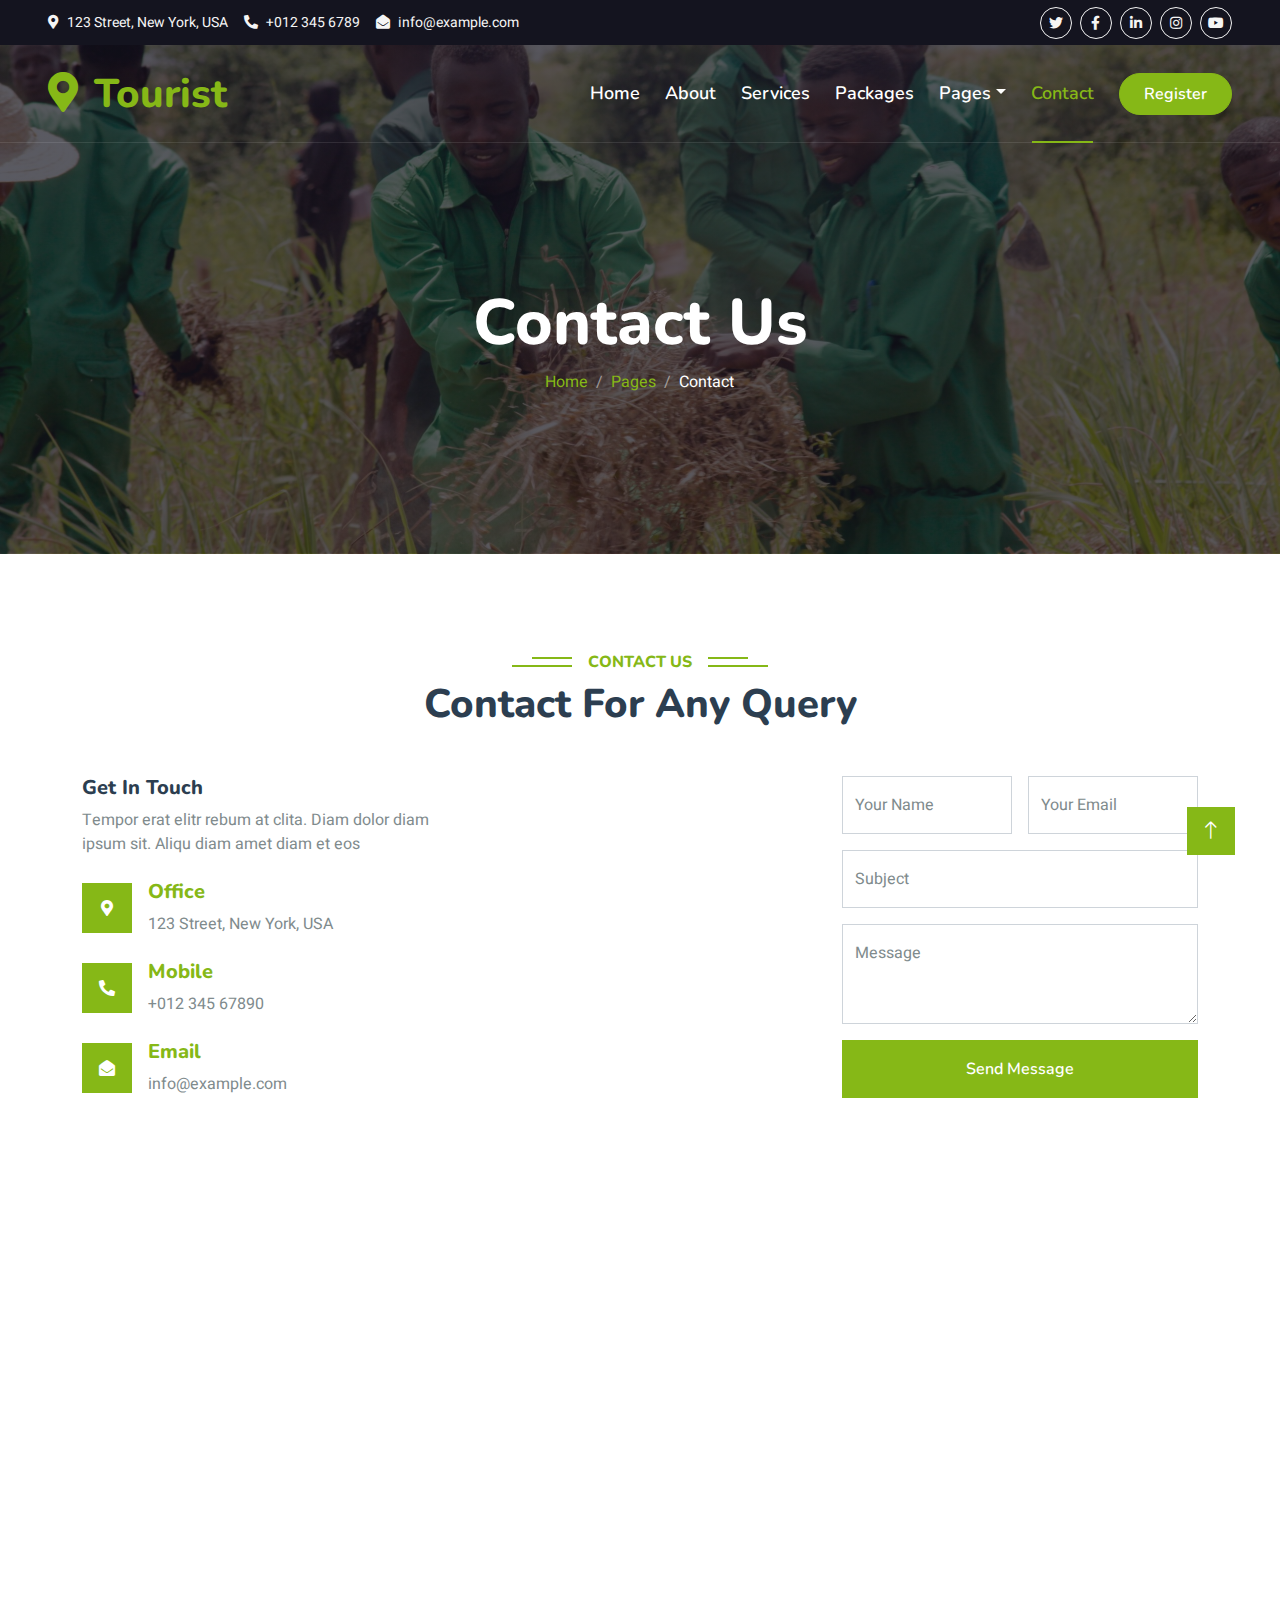
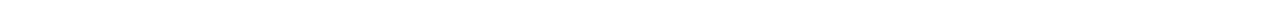
<file: contact.html>
<!DOCTYPE html>
<html lang="en">

<head>
    <meta charset="utf-8">
    <title>Tourist - Travel Agency HTML Template</title>
    <meta content="width=device-width, initial-scale=1.0" name="viewport">
    <meta content="" name="keywords">
    <meta content="" name="description">

    <!-- Favicon -->
    <link href="img/favicon.ico" rel="icon">

    <!-- Google Web Fonts -->
    <link rel="preconnect" href="https://fonts.googleapis.com">
    <link rel="preconnect" href="https://fonts.gstatic.com" crossorigin>
    <link href="https://fonts.googleapis.com/css2?family=Heebo:wght@400;500;600&family=Nunito:wght@600;700;800&display=swap" rel="stylesheet">

    <!-- Icon Font Stylesheet -->
    <link href="https://cdnjs.cloudflare.com/ajax/libs/font-awesome/5.10.0/css/all.min.css" rel="stylesheet">
    <link href="https://cdn.jsdelivr.net/npm/bootstrap-icons@1.4.1/font/bootstrap-icons.css" rel="stylesheet">

    <!-- Libraries Stylesheet -->
    <link href="lib/animate/animate.min.css" rel="stylesheet">
    <link href="lib/owlcarousel/assets/owl.carousel.min.css" rel="stylesheet">
    <link href="lib/tempusdominus/css/tempusdominus-bootstrap-4.min.css" rel="stylesheet" />

    <!-- Customized Bootstrap Stylesheet -->
    <link href="css/bootstrap.min.css" rel="stylesheet">

    <!-- Template Stylesheet -->
    <link href="css/style.css" rel="stylesheet">
</head>

<body>
    <!-- Spinner Start -->
    <div id="spinner" class="show bg-white position-fixed translate-middle w-100 vh-100 top-50 start-50 d-flex align-items-center justify-content-center">
        <div class="spinner-border text-primary" style="width: 3rem; height: 3rem;" role="status">
            <span class="sr-only">Loading...</span>
        </div>
    </div>
    <!-- Spinner End -->


    <!-- Topbar Start -->
    <div class="container-fluid bg-dark px-5 d-none d-lg-block">
        <div class="row gx-0">
            <div class="col-lg-8 text-center text-lg-start mb-2 mb-lg-0">
                <div class="d-inline-flex align-items-center" style="height: 45px;">
                    <small class="me-3 text-light"><i class="fa fa-map-marker-alt me-2"></i>123 Street, New York, USA</small>
                    <small class="me-3 text-light"><i class="fa fa-phone-alt me-2"></i>+012 345 6789</small>
                    <small class="text-light"><i class="fa fa-envelope-open me-2"></i>info@example.com</small>
                </div>
            </div>
            <div class="col-lg-4 text-center text-lg-end">
                <div class="d-inline-flex align-items-center" style="height: 45px;">
                    <a class="btn btn-sm btn-outline-light btn-sm-square rounded-circle me-2" href=""><i class="fab fa-twitter fw-normal"></i></a>
                    <a class="btn btn-sm btn-outline-light btn-sm-square rounded-circle me-2" href=""><i class="fab fa-facebook-f fw-normal"></i></a>
                    <a class="btn btn-sm btn-outline-light btn-sm-square rounded-circle me-2" href=""><i class="fab fa-linkedin-in fw-normal"></i></a>
                    <a class="btn btn-sm btn-outline-light btn-sm-square rounded-circle me-2" href=""><i class="fab fa-instagram fw-normal"></i></a>
                    <a class="btn btn-sm btn-outline-light btn-sm-square rounded-circle" href=""><i class="fab fa-youtube fw-normal"></i></a>
                </div>
            </div>
        </div>
    </div>
    <!-- Topbar End -->


    <!-- Navbar & Hero Start -->
    <div class="container-fluid position-relative p-0">
        <nav class="navbar navbar-expand-lg navbar-light px-4 px-lg-5 py-3 py-lg-0">
            <a href="" class="navbar-brand p-0">
                <h1 class="text-primary m-0"><i class="fa fa-map-marker-alt me-3"></i>Tourist</h1>
                <!-- <img src="img/logo.png" alt="Logo"> -->
            </a>
            <button class="navbar-toggler" type="button" data-bs-toggle="collapse" data-bs-target="#navbarCollapse">
                <span class="fa fa-bars"></span>
            </button>
            <div class="collapse navbar-collapse" id="navbarCollapse">
                <div class="navbar-nav ms-auto py-0">
                    <a href="index.html" class="nav-item nav-link">Home</a>
                    <a href="about.html" class="nav-item nav-link">About</a>
                    <a href="service.html" class="nav-item nav-link">Services</a>
                    <a href="package.html" class="nav-item nav-link">Packages</a>
                    <div class="nav-item dropdown">
                        <a href="#" class="nav-link dropdown-toggle" data-bs-toggle="dropdown">Pages</a>
                        <div class="dropdown-menu m-0">
                            <a href="destination.html" class="dropdown-item">Destination</a>
                            <a href="booking.html" class="dropdown-item">Booking</a>
                            <a href="team.html" class="dropdown-item">Travel Guides</a>
                            <a href="testimonial.html" class="dropdown-item">Testimonial</a>
                            <a href="404.html" class="dropdown-item">404 Page</a>
                        </div>
                    </div>
                    <a href="contact.html" class="nav-item nav-link active">Contact</a>
                </div>
                <a href="" class="btn btn-primary rounded-pill py-2 px-4">Register</a>
            </div>
        </nav>

        <div class="container-fluid bg-primary py-5 mb-5 hero-header">
            <div class="container py-5">
                <div class="row justify-content-center py-5">
                    <div class="col-lg-10 pt-lg-5 mt-lg-5 text-center">
                        <h1 class="display-3 text-white animated slideInDown">Contact Us</h1>
                        <nav aria-label="breadcrumb">
                            <ol class="breadcrumb justify-content-center">
                                <li class="breadcrumb-item"><a href="#">Home</a></li>
                                <li class="breadcrumb-item"><a href="#">Pages</a></li>
                                <li class="breadcrumb-item text-white active" aria-current="page">Contact</li>
                            </ol>
                        </nav>
                    </div>
                </div>
            </div>
        </div>
    </div>
    <!-- Navbar & Hero End -->


    <!-- Contact Start -->
    <div class="container-xxl py-5">
        <div class="container">
            <div class="text-center wow fadeInUp" data-wow-delay="0.1s">
                <h6 class="section-title bg-white text-center text-primary px-3">Contact Us</h6>
                <h1 class="mb-5">Contact For Any Query</h1>
            </div>
            <div class="row g-4">
                <div class="col-lg-4 col-md-6 wow fadeInUp" data-wow-delay="0.1s">
                    <h5>Get In Touch</h5>
                    <p class="mb-4">Tempor erat elitr rebum at clita. Diam dolor diam ipsum sit. Aliqu diam amet diam et eos</p>
                    <div class="d-flex align-items-center mb-4">
                        <div class="d-flex align-items-center justify-content-center flex-shrink-0 bg-primary" style="width: 50px; height: 50px;">
                            <i class="fa fa-map-marker-alt text-white"></i>
                        </div>
                        <div class="ms-3">
                            <h5 class="text-primary">Office</h5>
                            <p class="mb-0">123 Street, New York, USA</p>
                        </div>
                    </div>
                    <div class="d-flex align-items-center mb-4">
                        <div class="d-flex align-items-center justify-content-center flex-shrink-0 bg-primary" style="width: 50px; height: 50px;">
                            <i class="fa fa-phone-alt text-white"></i>
                        </div>
                        <div class="ms-3">
                            <h5 class="text-primary">Mobile</h5>
                            <p class="mb-0">+012 345 67890</p>
                        </div>
                    </div>
                    <div class="d-flex align-items-center">
                        <div class="d-flex align-items-center justify-content-center flex-shrink-0 bg-primary" style="width: 50px; height: 50px;">
                            <i class="fa fa-envelope-open text-white"></i>
                        </div>
                        <div class="ms-3">
                            <h5 class="text-primary">Email</h5>
                            <p class="mb-0">info@example.com</p>
                        </div>
                    </div>
                </div>
                <div class="col-lg-4 col-md-6 wow fadeInUp" data-wow-delay="0.3s">
                    <iframe class="position-relative rounded w-100 h-100"
                        src="https://www.google.com/maps/embed?pb=!1m18!1m12!1m3!1d3001156.4288297426!2d-78.01371936852176!3d42.72876761954724!2m3!1f0!2f0!3f0!3m2!1i1024!2i768!4f13.1!3m3!1m2!1s0x4ccc4bf0f123a5a9%3A0xddcfc6c1de189567!2sNew%20York%2C%20USA!5e0!3m2!1sen!2sbd!4v1603794290143!5m2!1sen!2sbd"
                        frameborder="0" style="min-height: 300px; border:0;" allowfullscreen="" aria-hidden="false"
                        tabindex="0"></iframe>
                </div>
                <div class="col-lg-4 col-md-12 wow fadeInUp" data-wow-delay="0.5s">
                    <form>
                        <div class="row g-3">
                            <div class="col-md-6">
                                <div class="form-floating">
                                    <input type="text" class="form-control" id="name" placeholder="Your Name">
                                    <label for="name">Your Name</label>
                                </div>
                            </div>
                            <div class="col-md-6">
                                <div class="form-floating">
                                    <input type="email" class="form-control" id="email" placeholder="Your Email">
                                    <label for="email">Your Email</label>
                                </div>
                            </div>
                            <div class="col-12">
                                <div class="form-floating">
                                    <input type="text" class="form-control" id="subject" placeholder="Subject">
                                    <label for="subject">Subject</label>
                                </div>
                            </div>
                            <div class="col-12">
                                <div class="form-floating">
                                    <textarea class="form-control" placeholder="Leave a message here" id="message" style="height: 100px"></textarea>
                                    <label for="message">Message</label>
                                </div>
                            </div>
                            <div class="col-12">
                                <button class="btn btn-primary w-100 py-3" type="submit">Send Message</button>
                            </div>
                        </div>
                    </form>
                </div>
            </div>
        </div>
    </div>
    <!-- Contact End -->


    <!-- Footer Start -->
    <div class="container-fluid bg-dark text-light footer pt-5 mt-5 wow fadeIn" data-wow-delay="0.1s">
        <div class="container py-5">
            <div class="row g-5">
                <div class="col-lg-3 col-md-6">
                    <h4 class="text-white mb-3">Company</h4>
                    <a class="btn btn-link" href="">About Us</a>
                    <a class="btn btn-link" href="">Contact Us</a>
                    <a class="btn btn-link" href="">Privacy Policy</a>
                    <a class="btn btn-link" href="">Terms & Condition</a>
                    <a class="btn btn-link" href="">FAQs & Help</a>
                </div>
                <div class="col-lg-3 col-md-6">
                    <h4 class="text-white mb-3">Contact</h4>
                    <p class="mb-2"><i class="fa fa-map-marker-alt me-3"></i>123 Street, New York, USA</p>
                    <p class="mb-2"><i class="fa fa-phone-alt me-3"></i>+012 345 67890</p>
                    <p class="mb-2"><i class="fa fa-envelope me-3"></i>info@example.com</p>
                    <div class="d-flex pt-2">
                        <a class="btn btn-outline-light btn-social" href=""><i class="fab fa-twitter"></i></a>
                        <a class="btn btn-outline-light btn-social" href=""><i class="fab fa-facebook-f"></i></a>
                        <a class="btn btn-outline-light btn-social" href=""><i class="fab fa-youtube"></i></a>
                        <a class="btn btn-outline-light btn-social" href=""><i class="fab fa-linkedin-in"></i></a>
                    </div>
                </div>
                <div class="col-lg-3 col-md-6">
                    <h4 class="text-white mb-3">Gallery</h4>
                    <div class="row g-2 pt-2">
                        <div class="col-4">
                            <img class="img-fluid bg-light p-1" src="img/package-1.jpg" alt="">
                        </div>
                        <div class="col-4">
                            <img class="img-fluid bg-light p-1" src="img/package-2.jpg" alt="">
                        </div>
                        <div class="col-4">
                            <img class="img-fluid bg-light p-1" src="img/package-3.jpg" alt="">
                        </div>
                        <div class="col-4">
                            <img class="img-fluid bg-light p-1" src="img/package-2.jpg" alt="">
                        </div>
                        <div class="col-4">
                            <img class="img-fluid bg-light p-1" src="img/package-3.jpg" alt="">
                        </div>
                        <div class="col-4">
                            <img class="img-fluid bg-light p-1" src="img/package-1.jpg" alt="">
                        </div>
                    </div>
                </div>
                <div class="col-lg-3 col-md-6">
                    <h4 class="text-white mb-3">Newsletter</h4>
                    <p>Dolor amet sit justo amet elitr clita ipsum elitr est.</p>
                    <div class="position-relative mx-auto" style="max-width: 400px;">
                        <input class="form-control border-primary w-100 py-3 ps-4 pe-5" type="text" placeholder="Your email">
                        <button type="button" class="btn btn-primary py-2 position-absolute top-0 end-0 mt-2 me-2">SignUp</button>
                    </div>
                </div>
            </div>
        </div>
        <div class="container">
            <div class="copyright">
                <div class="row">
                    <div class="col-md-6 text-center text-md-start mb-3 mb-md-0">
                        &copy; <a class="border-bottom" href="#">Your Site Name</a>, All Right Reserved.

                        <!--/*** This template is free as long as you keep the footer author’s credit link/attribution link/backlink. If you'd like to use the template without the footer author’s credit link/attribution link/backlink, you can purchase the Credit Removal License from "https://htmlcodex.com/credit-removal". Thank you for your support. ***/-->
                        Designed By <a class="border-bottom" href="https://htmlcodex.com">HTML Codex</a>
                    </div>
                    <div class="col-md-6 text-center text-md-end">
                        <div class="footer-menu">
                            <a href="">Home</a>
                            <a href="">Cookies</a>
                            <a href="">Help</a>
                            <a href="">FQAs</a>
                        </div>
                    </div>
                </div>
            </div>
        </div>
    </div>
    <!-- Footer End -->


    <!-- Back to Top -->
    <a href="#" class="btn btn-lg btn-primary btn-lg-square back-to-top"><i class="bi bi-arrow-up"></i></a>


    <!-- JavaScript Libraries -->
    <script src="https://code.jquery.com/jquery-3.4.1.min.js"></script>
    <script src="https://cdn.jsdelivr.net/npm/bootstrap@5.0.0/dist/js/bootstrap.bundle.min.js"></script>
    <script src="lib/wow/wow.min.js"></script>
    <script src="lib/easing/easing.min.js"></script>
    <script src="lib/waypoints/waypoints.min.js"></script>
    <script src="lib/owlcarousel/owl.carousel.min.js"></script>
    <script src="lib/tempusdominus/js/moment.min.js"></script>
    <script src="lib/tempusdominus/js/moment-timezone.min.js"></script>
    <script src="lib/tempusdominus/js/tempusdominus-bootstrap-4.min.js"></script>

    <!-- Template Javascript -->
    <script src="js/main.js"></script>
</body>

</html>
</file>
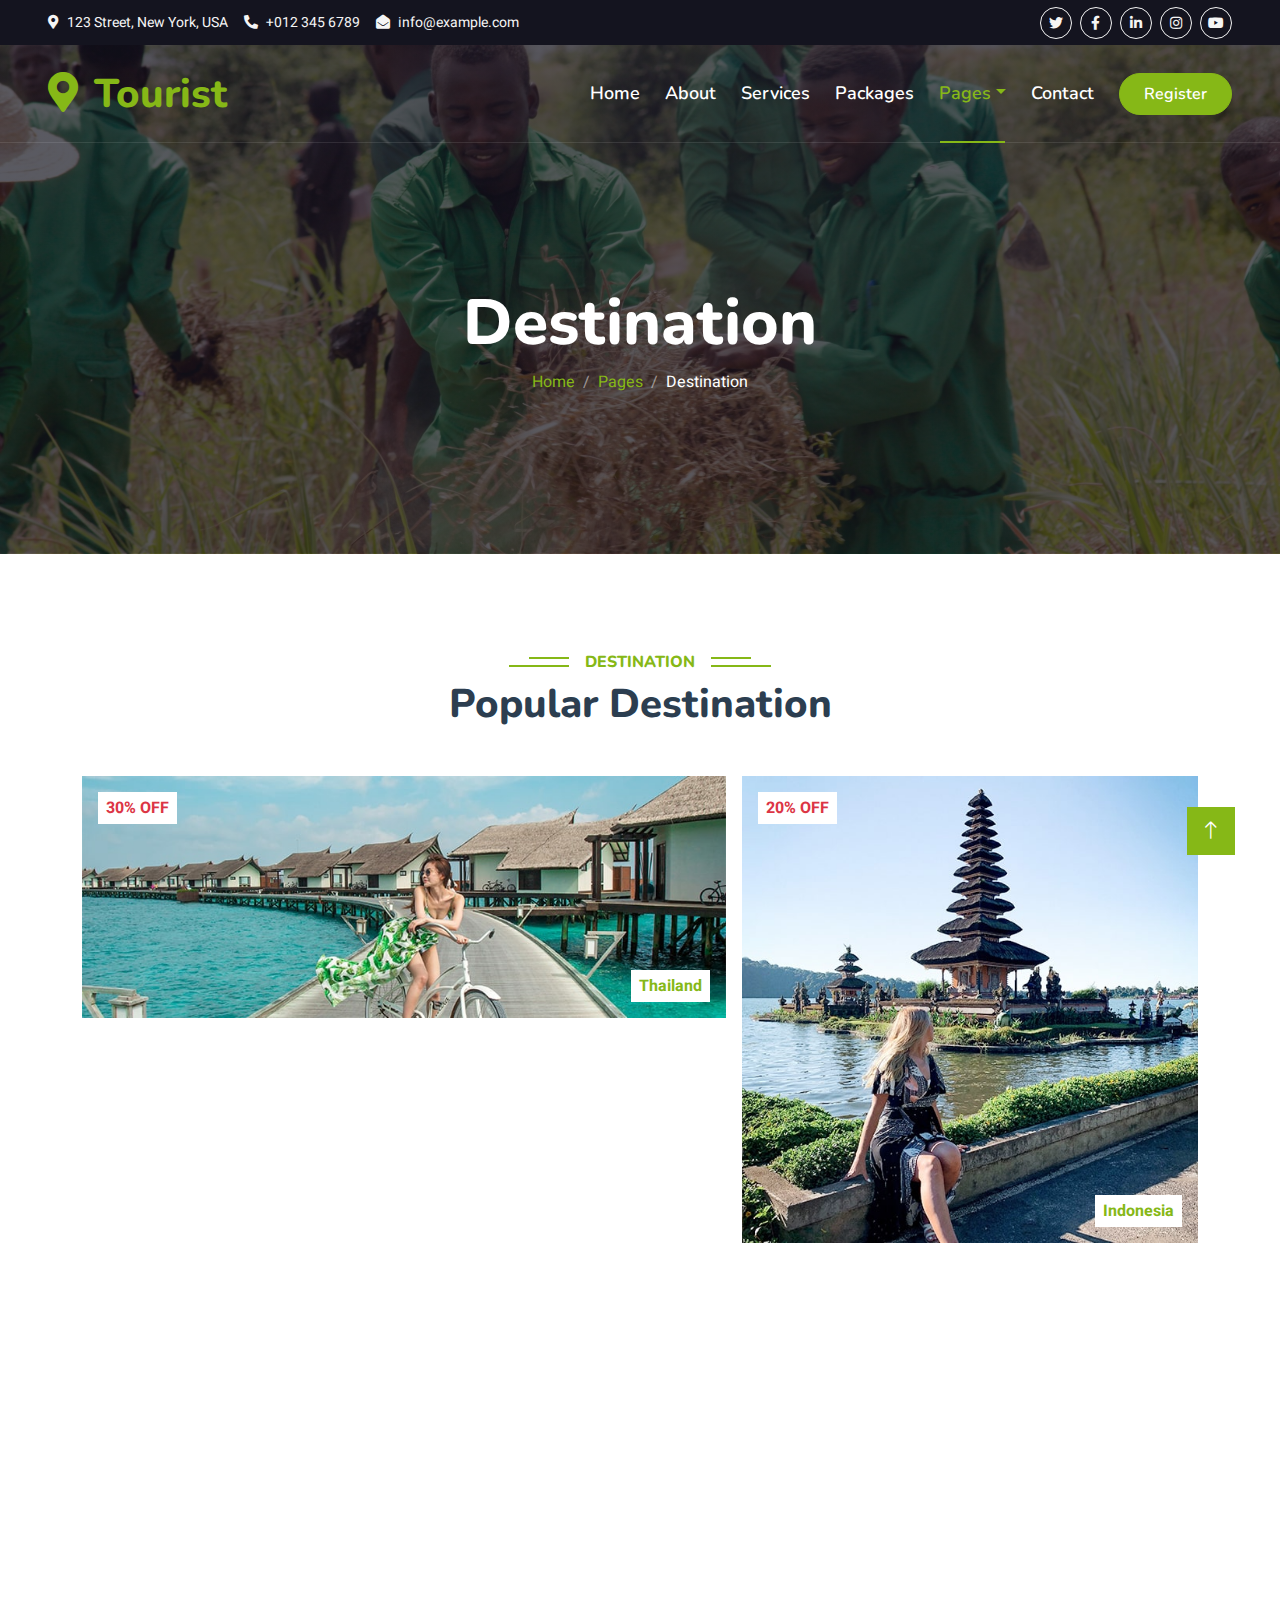
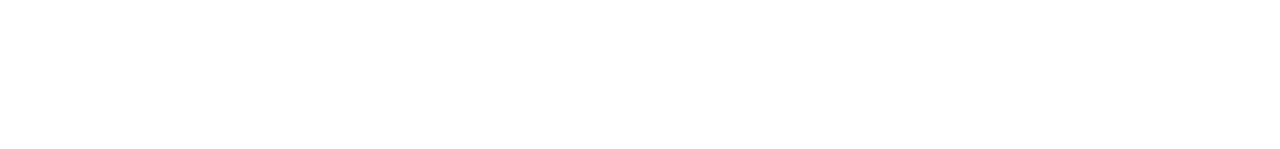
<file: destination.html>
<!DOCTYPE html>
<html lang="en">

<head>
    <meta charset="utf-8">
    <title>Tourist - Travel Agency HTML Template</title>
    <meta content="width=device-width, initial-scale=1.0" name="viewport">
    <meta content="" name="keywords">
    <meta content="" name="description">

    <!-- Favicon -->
    <link href="img/favicon.ico" rel="icon">

    <!-- Google Web Fonts -->
    <link rel="preconnect" href="https://fonts.googleapis.com">
    <link rel="preconnect" href="https://fonts.gstatic.com" crossorigin>
    <link href="https://fonts.googleapis.com/css2?family=Heebo:wght@400;500;600&family=Nunito:wght@600;700;800&display=swap" rel="stylesheet">

    <!-- Icon Font Stylesheet -->
    <link href="https://cdnjs.cloudflare.com/ajax/libs/font-awesome/5.10.0/css/all.min.css" rel="stylesheet">
    <link href="https://cdn.jsdelivr.net/npm/bootstrap-icons@1.4.1/font/bootstrap-icons.css" rel="stylesheet">

    <!-- Libraries Stylesheet -->
    <link href="lib/animate/animate.min.css" rel="stylesheet">
    <link href="lib/owlcarousel/assets/owl.carousel.min.css" rel="stylesheet">
    <link href="lib/tempusdominus/css/tempusdominus-bootstrap-4.min.css" rel="stylesheet" />

    <!-- Customized Bootstrap Stylesheet -->
    <link href="css/bootstrap.min.css" rel="stylesheet">

    <!-- Template Stylesheet -->
    <link href="css/style.css" rel="stylesheet">
</head>

<body>
    <!-- Spinner Start -->
    <div id="spinner" class="show bg-white position-fixed translate-middle w-100 vh-100 top-50 start-50 d-flex align-items-center justify-content-center">
        <div class="spinner-border text-primary" style="width: 3rem; height: 3rem;" role="status">
            <span class="sr-only">Loading...</span>
        </div>
    </div>
    <!-- Spinner End -->


    <!-- Topbar Start -->
    <div class="container-fluid bg-dark px-5 d-none d-lg-block">
        <div class="row gx-0">
            <div class="col-lg-8 text-center text-lg-start mb-2 mb-lg-0">
                <div class="d-inline-flex align-items-center" style="height: 45px;">
                    <small class="me-3 text-light"><i class="fa fa-map-marker-alt me-2"></i>123 Street, New York, USA</small>
                    <small class="me-3 text-light"><i class="fa fa-phone-alt me-2"></i>+012 345 6789</small>
                    <small class="text-light"><i class="fa fa-envelope-open me-2"></i>info@example.com</small>
                </div>
            </div>
            <div class="col-lg-4 text-center text-lg-end">
                <div class="d-inline-flex align-items-center" style="height: 45px;">
                    <a class="btn btn-sm btn-outline-light btn-sm-square rounded-circle me-2" href=""><i class="fab fa-twitter fw-normal"></i></a>
                    <a class="btn btn-sm btn-outline-light btn-sm-square rounded-circle me-2" href=""><i class="fab fa-facebook-f fw-normal"></i></a>
                    <a class="btn btn-sm btn-outline-light btn-sm-square rounded-circle me-2" href=""><i class="fab fa-linkedin-in fw-normal"></i></a>
                    <a class="btn btn-sm btn-outline-light btn-sm-square rounded-circle me-2" href=""><i class="fab fa-instagram fw-normal"></i></a>
                    <a class="btn btn-sm btn-outline-light btn-sm-square rounded-circle" href=""><i class="fab fa-youtube fw-normal"></i></a>
                </div>
            </div>
        </div>
    </div>
    <!-- Topbar End -->


    <!-- Navbar & Hero Start -->
    <div class="container-fluid position-relative p-0">
        <nav class="navbar navbar-expand-lg navbar-light px-4 px-lg-5 py-3 py-lg-0">
            <a href="" class="navbar-brand p-0">
                <h1 class="text-primary m-0"><i class="fa fa-map-marker-alt me-3"></i>Tourist</h1>
                <!-- <img src="img/logo.png" alt="Logo"> -->
            </a>
            <button class="navbar-toggler" type="button" data-bs-toggle="collapse" data-bs-target="#navbarCollapse">
                <span class="fa fa-bars"></span>
            </button>
            <div class="collapse navbar-collapse" id="navbarCollapse">
                <div class="navbar-nav ms-auto py-0">
                    <a href="index.html" class="nav-item nav-link">Home</a>
                    <a href="about.html" class="nav-item nav-link">About</a>
                    <a href="service.html" class="nav-item nav-link">Services</a>
                    <a href="package.html" class="nav-item nav-link">Packages</a>
                    <div class="nav-item dropdown">
                        <a href="#" class="nav-link dropdown-toggle active" data-bs-toggle="dropdown">Pages</a>
                        <div class="dropdown-menu m-0">
                            <a href="destination.html" class="dropdown-item active">Destination</a>
                            <a href="booking.html" class="dropdown-item">Booking</a>
                            <a href="team.html" class="dropdown-item">Travel Guides</a>
                            <a href="testimonial.html" class="dropdown-item">Testimonial</a>
                            <a href="404.html" class="dropdown-item">404 Page</a>
                        </div>
                    </div>
                    <a href="contact.html" class="nav-item nav-link">Contact</a>
                </div>
                <a href="" class="btn btn-primary rounded-pill py-2 px-4">Register</a>
            </div>
        </nav>

        <div class="container-fluid bg-primary py-5 mb-5 hero-header">
            <div class="container py-5">
                <div class="row justify-content-center py-5">
                    <div class="col-lg-10 pt-lg-5 mt-lg-5 text-center">
                        <h1 class="display-3 text-white animated slideInDown">Destination</h1>
                        <nav aria-label="breadcrumb">
                            <ol class="breadcrumb justify-content-center">
                                <li class="breadcrumb-item"><a href="#">Home</a></li>
                                <li class="breadcrumb-item"><a href="#">Pages</a></li>
                                <li class="breadcrumb-item text-white active" aria-current="page">Destination</li>
                            </ol>
                        </nav>
                    </div>
                </div>
            </div>
        </div>
    </div>
    <!-- Navbar & Hero End -->


    <!-- Destination Start -->
    <div class="container-xxl py-5 destination">
        <div class="container">
            <div class="text-center wow fadeInUp" data-wow-delay="0.1s">
                <h6 class="section-title bg-white text-center text-primary px-3">Destination</h6>
                <h1 class="mb-5">Popular Destination</h1>
            </div>
            <div class="row g-3">
                <div class="col-lg-7 col-md-6">
                    <div class="row g-3">
                        <div class="col-lg-12 col-md-12 wow zoomIn" data-wow-delay="0.1s">
                            <a class="position-relative d-block overflow-hidden" href="">
                                <img class="img-fluid" src="img/destination-1.jpg" alt="">
                                <div class="bg-white text-danger fw-bold position-absolute top-0 start-0 m-3 py-1 px-2">30% OFF</div>
                                <div class="bg-white text-primary fw-bold position-absolute bottom-0 end-0 m-3 py-1 px-2">Thailand</div>
                            </a>
                        </div>
                        <div class="col-lg-6 col-md-12 wow zoomIn" data-wow-delay="0.3s">
                            <a class="position-relative d-block overflow-hidden" href="">
                                <img class="img-fluid" src="img/destination-2.jpg" alt="">
                                <div class="bg-white text-danger fw-bold position-absolute top-0 start-0 m-3 py-1 px-2">25% OFF</div>
                                <div class="bg-white text-primary fw-bold position-absolute bottom-0 end-0 m-3 py-1 px-2">Malaysia</div>
                            </a>
                        </div>
                        <div class="col-lg-6 col-md-12 wow zoomIn" data-wow-delay="0.5s">
                            <a class="position-relative d-block overflow-hidden" href="">
                                <img class="img-fluid" src="img/destination-3.jpg" alt="">
                                <div class="bg-white text-danger fw-bold position-absolute top-0 start-0 m-3 py-1 px-2">35% OFF</div>
                                <div class="bg-white text-primary fw-bold position-absolute bottom-0 end-0 m-3 py-1 px-2">Australia</div>
                            </a>
                        </div>
                    </div>
                </div>
                <div class="col-lg-5 col-md-6 wow zoomIn" data-wow-delay="0.7s" style="min-height: 350px;">
                    <a class="position-relative d-block h-100 overflow-hidden" href="">
                        <img class="img-fluid position-absolute w-100 h-100" src="img/destination-4.jpg" alt="" style="object-fit: cover;">
                        <div class="bg-white text-danger fw-bold position-absolute top-0 start-0 m-3 py-1 px-2">20% OFF</div>
                        <div class="bg-white text-primary fw-bold position-absolute bottom-0 end-0 m-3 py-1 px-2">Indonesia</div>
                    </a>
                </div>
            </div>
        </div>
    </div>
    <!-- Destination Start -->
        

    <!-- Footer Start -->
    <div class="container-fluid bg-dark text-light footer pt-5 mt-5 wow fadeIn" data-wow-delay="0.1s">
        <div class="container py-5">
            <div class="row g-5">
                <div class="col-lg-3 col-md-6">
                    <h4 class="text-white mb-3">Company</h4>
                    <a class="btn btn-link" href="">About Us</a>
                    <a class="btn btn-link" href="">Contact Us</a>
                    <a class="btn btn-link" href="">Privacy Policy</a>
                    <a class="btn btn-link" href="">Terms & Condition</a>
                    <a class="btn btn-link" href="">FAQs & Help</a>
                </div>
                <div class="col-lg-3 col-md-6">
                    <h4 class="text-white mb-3">Contact</h4>
                    <p class="mb-2"><i class="fa fa-map-marker-alt me-3"></i>123 Street, New York, USA</p>
                    <p class="mb-2"><i class="fa fa-phone-alt me-3"></i>+012 345 67890</p>
                    <p class="mb-2"><i class="fa fa-envelope me-3"></i>info@example.com</p>
                    <div class="d-flex pt-2">
                        <a class="btn btn-outline-light btn-social" href=""><i class="fab fa-twitter"></i></a>
                        <a class="btn btn-outline-light btn-social" href=""><i class="fab fa-facebook-f"></i></a>
                        <a class="btn btn-outline-light btn-social" href=""><i class="fab fa-youtube"></i></a>
                        <a class="btn btn-outline-light btn-social" href=""><i class="fab fa-linkedin-in"></i></a>
                    </div>
                </div>
                <div class="col-lg-3 col-md-6">
                    <h4 class="text-white mb-3">Gallery</h4>
                    <div class="row g-2 pt-2">
                        <div class="col-4">
                            <img class="img-fluid bg-light p-1" src="img/package-1.jpg" alt="">
                        </div>
                        <div class="col-4">
                            <img class="img-fluid bg-light p-1" src="img/package-2.jpg" alt="">
                        </div>
                        <div class="col-4">
                            <img class="img-fluid bg-light p-1" src="img/package-3.jpg" alt="">
                        </div>
                        <div class="col-4">
                            <img class="img-fluid bg-light p-1" src="img/package-2.jpg" alt="">
                        </div>
                        <div class="col-4">
                            <img class="img-fluid bg-light p-1" src="img/package-3.jpg" alt="">
                        </div>
                        <div class="col-4">
                            <img class="img-fluid bg-light p-1" src="img/package-1.jpg" alt="">
                        </div>
                    </div>
                </div>
                <div class="col-lg-3 col-md-6">
                    <h4 class="text-white mb-3">Newsletter</h4>
                    <p>Dolor amet sit justo amet elitr clita ipsum elitr est.</p>
                    <div class="position-relative mx-auto" style="max-width: 400px;">
                        <input class="form-control border-primary w-100 py-3 ps-4 pe-5" type="text" placeholder="Your email">
                        <button type="button" class="btn btn-primary py-2 position-absolute top-0 end-0 mt-2 me-2">SignUp</button>
                    </div>
                </div>
            </div>
        </div>
        <div class="container">
            <div class="copyright">
                <div class="row">
                    <div class="col-md-6 text-center text-md-start mb-3 mb-md-0">
                        &copy; <a class="border-bottom" href="#">Your Site Name</a>, All Right Reserved.

                        <!--/*** This template is free as long as you keep the footer author’s credit link/attribution link/backlink. If you'd like to use the template without the footer author’s credit link/attribution link/backlink, you can purchase the Credit Removal License from "https://htmlcodex.com/credit-removal". Thank you for your support. ***/-->
                        Designed By <a class="border-bottom" href="https://htmlcodex.com">HTML Codex</a>
                    </div>
                    <div class="col-md-6 text-center text-md-end">
                        <div class="footer-menu">
                            <a href="">Home</a>
                            <a href="">Cookies</a>
                            <a href="">Help</a>
                            <a href="">FQAs</a>
                        </div>
                    </div>
                </div>
            </div>
        </div>
    </div>
    <!-- Footer End -->


    <!-- Back to Top -->
    <a href="#" class="btn btn-lg btn-primary btn-lg-square back-to-top"><i class="bi bi-arrow-up"></i></a>


    <!-- JavaScript Libraries -->
    <script src="https://code.jquery.com/jquery-3.4.1.min.js"></script>
    <script src="https://cdn.jsdelivr.net/npm/bootstrap@5.0.0/dist/js/bootstrap.bundle.min.js"></script>
    <script src="lib/wow/wow.min.js"></script>
    <script src="lib/easing/easing.min.js"></script>
    <script src="lib/waypoints/waypoints.min.js"></script>
    <script src="lib/owlcarousel/owl.carousel.min.js"></script>
    <script src="lib/tempusdominus/js/moment.min.js"></script>
    <script src="lib/tempusdominus/js/moment-timezone.min.js"></script>
    <script src="lib/tempusdominus/js/tempusdominus-bootstrap-4.min.js"></script>

    <!-- Template Javascript -->
    <script src="js/main.js"></script>
</body>

</html>
</file>
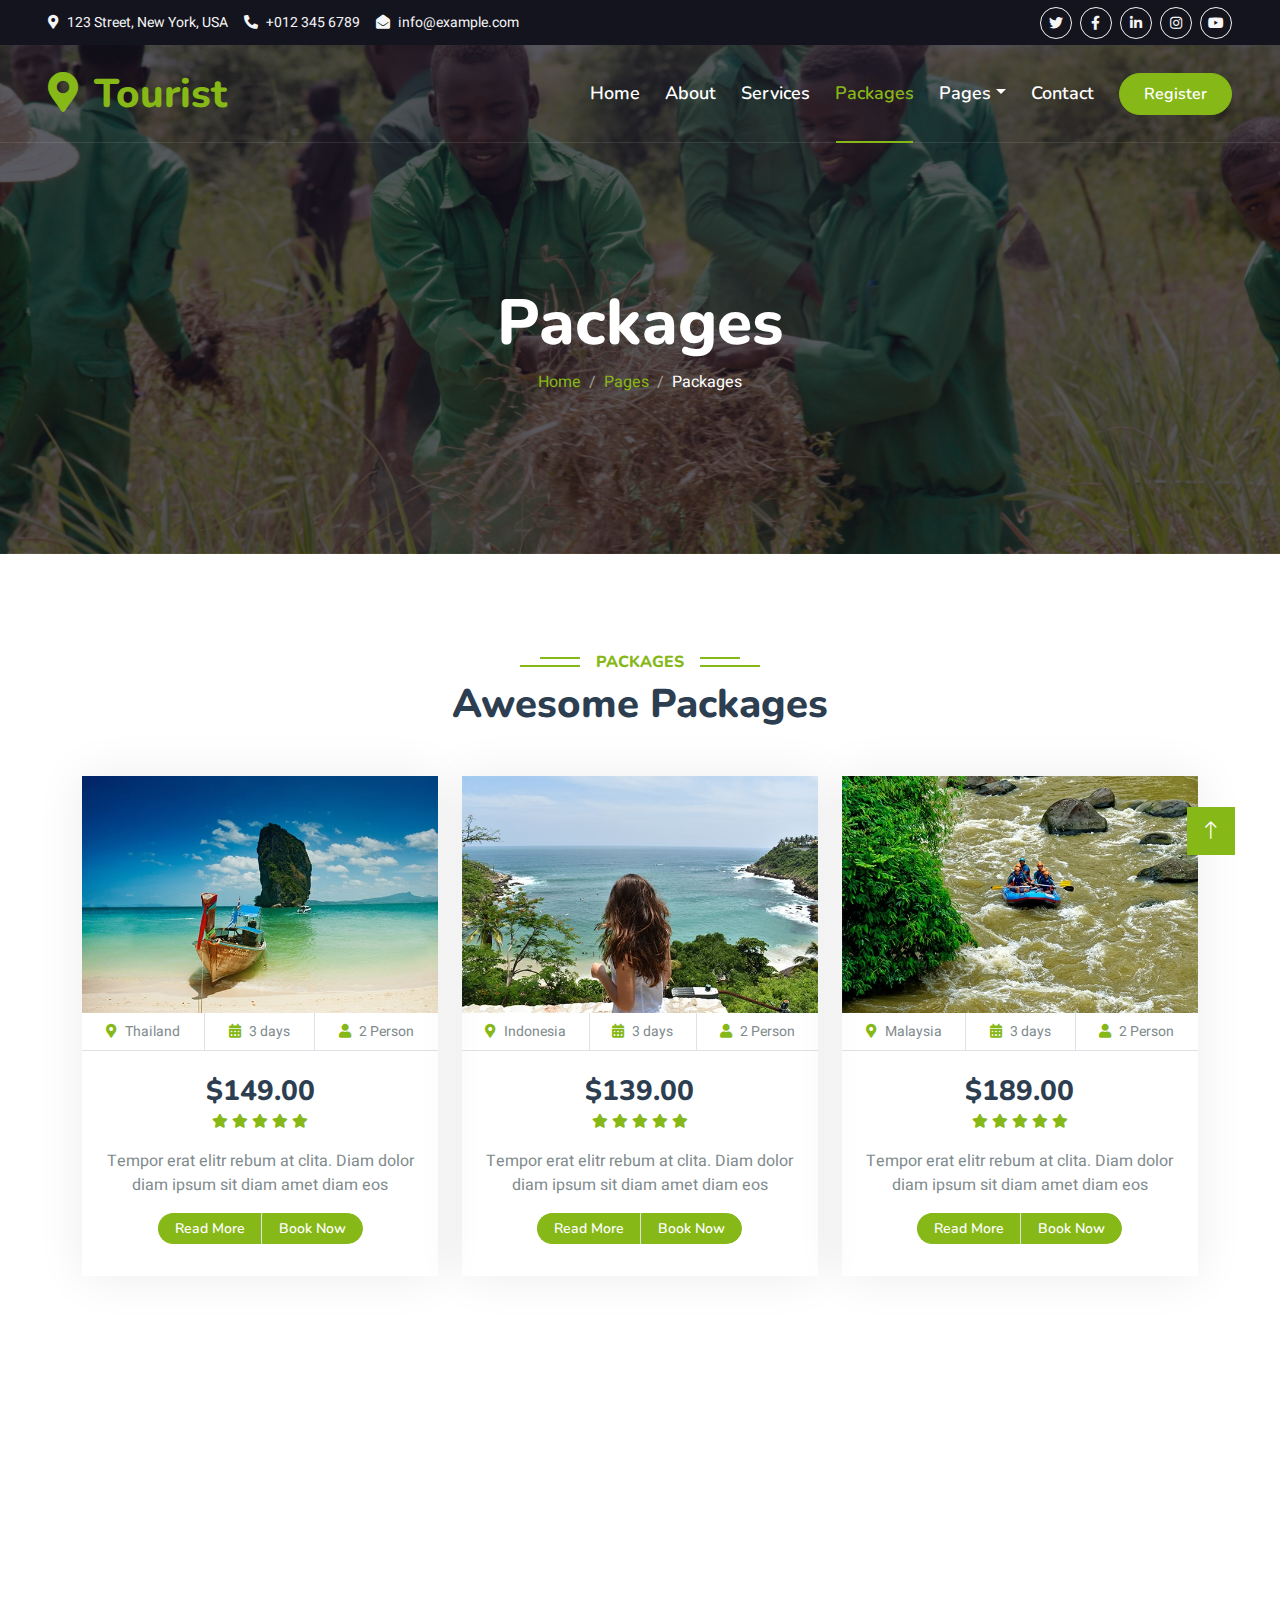
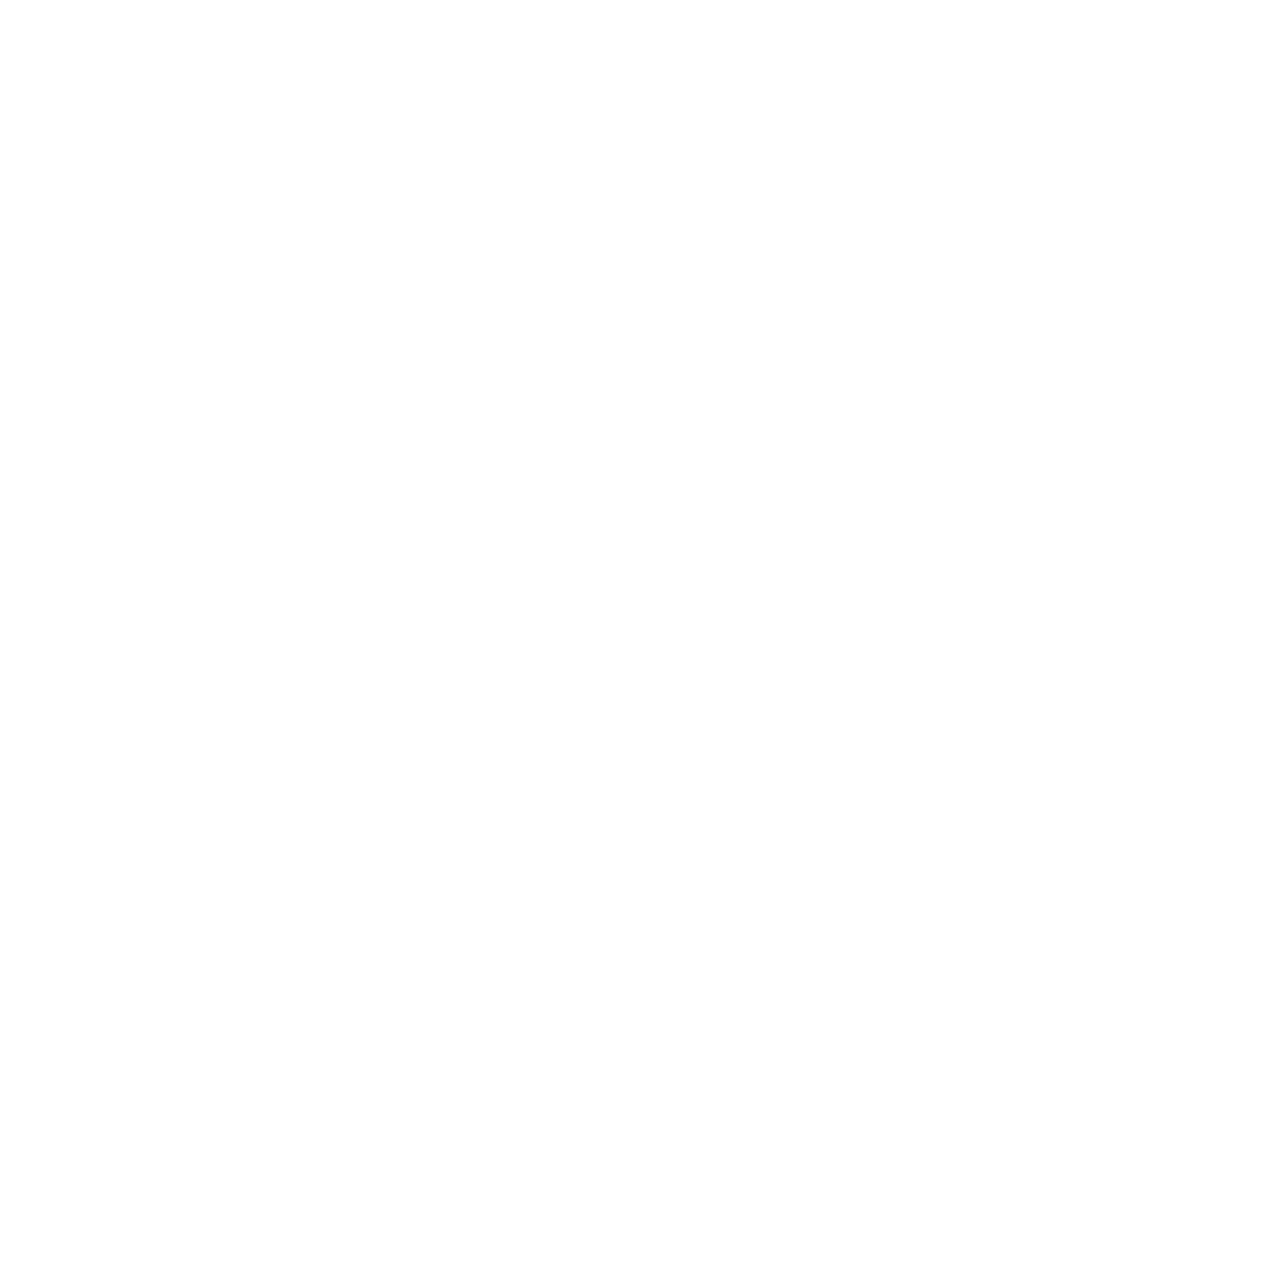
<file: package.html>
<!DOCTYPE html>
<html lang="en">

<head>
    <meta charset="utf-8">
    <title>Tourist - Travel Agency HTML Template</title>
    <meta content="width=device-width, initial-scale=1.0" name="viewport">
    <meta content="" name="keywords">
    <meta content="" name="description">

    <!-- Favicon -->
    <link href="img/favicon.ico" rel="icon">

    <!-- Google Web Fonts -->
    <link rel="preconnect" href="https://fonts.googleapis.com">
    <link rel="preconnect" href="https://fonts.gstatic.com" crossorigin>
    <link href="https://fonts.googleapis.com/css2?family=Heebo:wght@400;500;600&family=Nunito:wght@600;700;800&display=swap" rel="stylesheet">

    <!-- Icon Font Stylesheet -->
    <link href="https://cdnjs.cloudflare.com/ajax/libs/font-awesome/5.10.0/css/all.min.css" rel="stylesheet">
    <link href="https://cdn.jsdelivr.net/npm/bootstrap-icons@1.4.1/font/bootstrap-icons.css" rel="stylesheet">

    <!-- Libraries Stylesheet -->
    <link href="lib/animate/animate.min.css" rel="stylesheet">
    <link href="lib/owlcarousel/assets/owl.carousel.min.css" rel="stylesheet">
    <link href="lib/tempusdominus/css/tempusdominus-bootstrap-4.min.css" rel="stylesheet" />

    <!-- Customized Bootstrap Stylesheet -->
    <link href="css/bootstrap.min.css" rel="stylesheet">

    <!-- Template Stylesheet -->
    <link href="css/style.css" rel="stylesheet">
</head>

<body>
    <!-- Spinner Start -->
    <div id="spinner" class="show bg-white position-fixed translate-middle w-100 vh-100 top-50 start-50 d-flex align-items-center justify-content-center">
        <div class="spinner-border text-primary" style="width: 3rem; height: 3rem;" role="status">
            <span class="sr-only">Loading...</span>
        </div>
    </div>
    <!-- Spinner End -->


    <!-- Topbar Start -->
    <div class="container-fluid bg-dark px-5 d-none d-lg-block">
        <div class="row gx-0">
            <div class="col-lg-8 text-center text-lg-start mb-2 mb-lg-0">
                <div class="d-inline-flex align-items-center" style="height: 45px;">
                    <small class="me-3 text-light"><i class="fa fa-map-marker-alt me-2"></i>123 Street, New York, USA</small>
                    <small class="me-3 text-light"><i class="fa fa-phone-alt me-2"></i>+012 345 6789</small>
                    <small class="text-light"><i class="fa fa-envelope-open me-2"></i>info@example.com</small>
                </div>
            </div>
            <div class="col-lg-4 text-center text-lg-end">
                <div class="d-inline-flex align-items-center" style="height: 45px;">
                    <a class="btn btn-sm btn-outline-light btn-sm-square rounded-circle me-2" href=""><i class="fab fa-twitter fw-normal"></i></a>
                    <a class="btn btn-sm btn-outline-light btn-sm-square rounded-circle me-2" href=""><i class="fab fa-facebook-f fw-normal"></i></a>
                    <a class="btn btn-sm btn-outline-light btn-sm-square rounded-circle me-2" href=""><i class="fab fa-linkedin-in fw-normal"></i></a>
                    <a class="btn btn-sm btn-outline-light btn-sm-square rounded-circle me-2" href=""><i class="fab fa-instagram fw-normal"></i></a>
                    <a class="btn btn-sm btn-outline-light btn-sm-square rounded-circle" href=""><i class="fab fa-youtube fw-normal"></i></a>
                </div>
            </div>
        </div>
    </div>
    <!-- Topbar End -->


    <!-- Navbar & Hero Start -->
    <div class="container-fluid position-relative p-0">
        <nav class="navbar navbar-expand-lg navbar-light px-4 px-lg-5 py-3 py-lg-0">
            <a href="" class="navbar-brand p-0">
                <h1 class="text-primary m-0"><i class="fa fa-map-marker-alt me-3"></i>Tourist</h1>
                <!-- <img src="img/logo.png" alt="Logo"> -->
            </a>
            <button class="navbar-toggler" type="button" data-bs-toggle="collapse" data-bs-target="#navbarCollapse">
                <span class="fa fa-bars"></span>
            </button>
            <div class="collapse navbar-collapse" id="navbarCollapse">
                <div class="navbar-nav ms-auto py-0">
                    <a href="index.html" class="nav-item nav-link">Home</a>
                    <a href="about.html" class="nav-item nav-link">About</a>
                    <a href="service.html" class="nav-item nav-link">Services</a>
                    <a href="package.html" class="nav-item nav-link active">Packages</a>
                    <div class="nav-item dropdown">
                        <a href="#" class="nav-link dropdown-toggle" data-bs-toggle="dropdown">Pages</a>
                        <div class="dropdown-menu m-0">
                            <a href="destination.html" class="dropdown-item">Destination</a>
                            <a href="booking.html" class="dropdown-item">Booking</a>
                            <a href="team.html" class="dropdown-item">Travel Guides</a>
                            <a href="testimonial.html" class="dropdown-item">Testimonial</a>
                            <a href="404.html" class="dropdown-item">404 Page</a>
                        </div>
                    </div>
                    <a href="contact.html" class="nav-item nav-link">Contact</a>
                </div>
                <a href="" class="btn btn-primary rounded-pill py-2 px-4">Register</a>
            </div>
        </nav>

        <div class="container-fluid bg-primary py-5 mb-5 hero-header">
            <div class="container py-5">
                <div class="row justify-content-center py-5">
                    <div class="col-lg-10 pt-lg-5 mt-lg-5 text-center">
                        <h1 class="display-3 text-white animated slideInDown">Packages</h1>
                        <nav aria-label="breadcrumb">
                            <ol class="breadcrumb justify-content-center">
                                <li class="breadcrumb-item"><a href="#">Home</a></li>
                                <li class="breadcrumb-item"><a href="#">Pages</a></li>
                                <li class="breadcrumb-item text-white active" aria-current="page">Packages</li>
                            </ol>
                        </nav>
                    </div>
                </div>
            </div>
        </div>
    </div>
    <!-- Navbar & Hero End -->


    <!-- Package Start -->
    <div class="container-xxl py-5">
        <div class="container">
            <div class="text-center wow fadeInUp" data-wow-delay="0.1s">
                <h6 class="section-title bg-white text-center text-primary px-3">Packages</h6>
                <h1 class="mb-5">Awesome Packages</h1>
            </div>
            <div class="row g-4 justify-content-center">
                <div class="col-lg-4 col-md-6 wow fadeInUp" data-wow-delay="0.1s">
                    <div class="package-item">
                        <div class="overflow-hidden">
                            <img class="img-fluid" src="img/package-1.jpg" alt="">
                        </div>
                        <div class="d-flex border-bottom">
                            <small class="flex-fill text-center border-end py-2"><i class="fa fa-map-marker-alt text-primary me-2"></i>Thailand</small>
                            <small class="flex-fill text-center border-end py-2"><i class="fa fa-calendar-alt text-primary me-2"></i>3 days</small>
                            <small class="flex-fill text-center py-2"><i class="fa fa-user text-primary me-2"></i>2 Person</small>
                        </div>
                        <div class="text-center p-4">
                            <h3 class="mb-0">$149.00</h3>
                            <div class="mb-3">
                                <small class="fa fa-star text-primary"></small>
                                <small class="fa fa-star text-primary"></small>
                                <small class="fa fa-star text-primary"></small>
                                <small class="fa fa-star text-primary"></small>
                                <small class="fa fa-star text-primary"></small>
                            </div>
                            <p>Tempor erat elitr rebum at clita. Diam dolor diam ipsum sit diam amet diam eos</p>
                            <div class="d-flex justify-content-center mb-2">
                                <a href="#" class="btn btn-sm btn-primary px-3 border-end" style="border-radius: 30px 0 0 30px;">Read More</a>
                                <a href="#" class="btn btn-sm btn-primary px-3" style="border-radius: 0 30px 30px 0;">Book Now</a>
                            </div>
                        </div>
                    </div>
                </div>
                <div class="col-lg-4 col-md-6 wow fadeInUp" data-wow-delay="0.3s">
                    <div class="package-item">
                        <div class="overflow-hidden">
                            <img class="img-fluid" src="img/package-2.jpg" alt="">
                        </div>
                        <div class="d-flex border-bottom">
                            <small class="flex-fill text-center border-end py-2"><i class="fa fa-map-marker-alt text-primary me-2"></i>Indonesia</small>
                            <small class="flex-fill text-center border-end py-2"><i class="fa fa-calendar-alt text-primary me-2"></i>3 days</small>
                            <small class="flex-fill text-center py-2"><i class="fa fa-user text-primary me-2"></i>2 Person</small>
                        </div>
                        <div class="text-center p-4">
                            <h3 class="mb-0">$139.00</h3>
                            <div class="mb-3">
                                <small class="fa fa-star text-primary"></small>
                                <small class="fa fa-star text-primary"></small>
                                <small class="fa fa-star text-primary"></small>
                                <small class="fa fa-star text-primary"></small>
                                <small class="fa fa-star text-primary"></small>
                            </div>
                            <p>Tempor erat elitr rebum at clita. Diam dolor diam ipsum sit diam amet diam eos</p>
                            <div class="d-flex justify-content-center mb-2">
                                <a href="#" class="btn btn-sm btn-primary px-3 border-end" style="border-radius: 30px 0 0 30px;">Read More</a>
                                <a href="#" class="btn btn-sm btn-primary px-3" style="border-radius: 0 30px 30px 0;">Book Now</a>
                            </div>
                        </div>
                    </div>
                </div>
                <div class="col-lg-4 col-md-6 wow fadeInUp" data-wow-delay="0.5s">
                    <div class="package-item">
                        <div class="overflow-hidden">
                            <img class="img-fluid" src="img/package-3.jpg" alt="">
                        </div>
                        <div class="d-flex border-bottom">
                            <small class="flex-fill text-center border-end py-2"><i class="fa fa-map-marker-alt text-primary me-2"></i>Malaysia</small>
                            <small class="flex-fill text-center border-end py-2"><i class="fa fa-calendar-alt text-primary me-2"></i>3 days</small>
                            <small class="flex-fill text-center py-2"><i class="fa fa-user text-primary me-2"></i>2 Person</small>
                        </div>
                        <div class="text-center p-4">
                            <h3 class="mb-0">$189.00</h3>
                            <div class="mb-3">
                                <small class="fa fa-star text-primary"></small>
                                <small class="fa fa-star text-primary"></small>
                                <small class="fa fa-star text-primary"></small>
                                <small class="fa fa-star text-primary"></small>
                                <small class="fa fa-star text-primary"></small>
                            </div>
                            <p>Tempor erat elitr rebum at clita. Diam dolor diam ipsum sit diam amet diam eos</p>
                            <div class="d-flex justify-content-center mb-2">
                                <a href="#" class="btn btn-sm btn-primary px-3 border-end" style="border-radius: 30px 0 0 30px;">Read More</a>
                                <a href="#" class="btn btn-sm btn-primary px-3" style="border-radius: 0 30px 30px 0;">Book Now</a>
                            </div>
                        </div>
                    </div>
                </div>
            </div>
        </div>
    </div>
    <!-- Package End -->


    <!-- Booking Start -->
    <div class="container-xxl py-5 wow fadeInUp" data-wow-delay="0.1s">
        <div class="container">
            <div class="booking p-5">
                <div class="row g-5 align-items-center">
                    <div class="col-md-6 text-white">
                        <h6 class="text-white text-uppercase">Booking</h6>
                        <h1 class="text-white mb-4">Online Booking</h1>
                        <p class="mb-4">Tempor erat elitr rebum at clita. Diam dolor diam ipsum sit. Aliqu diam amet diam et eos. Clita erat ipsum et lorem et sit.</p>
                        <p class="mb-4">Tempor erat elitr rebum at clita. Diam dolor diam ipsum sit. Aliqu diam amet diam et eos. Clita erat ipsum et lorem et sit, sed stet lorem sit clita duo justo magna dolore erat amet</p>
                        <a class="btn btn-outline-light py-3 px-5 mt-2" href="">Read More</a>
                    </div>
                    <div class="col-md-6">
                        <h1 class="text-white mb-4">Book A Tour</h1>
                        <form>
                            <div class="row g-3">
                                <div class="col-md-6">
                                    <div class="form-floating">
                                        <input type="text" class="form-control bg-transparent" id="name" placeholder="Your Name">
                                        <label for="name">Your Name</label>
                                    </div>
                                </div>
                                <div class="col-md-6">
                                    <div class="form-floating">
                                        <input type="email" class="form-control bg-transparent" id="email" placeholder="Your Email">
                                        <label for="email">Your Email</label>
                                    </div>
                                </div>
                                <div class="col-md-6">
                                    <div class="form-floating date" id="date3" data-target-input="nearest">
                                        <input type="text" class="form-control bg-transparent datetimepicker-input" id="datetime" placeholder="Date & Time" data-target="#date3" data-toggle="datetimepicker" />
                                        <label for="datetime">Date & Time</label>
                                    </div>
                                </div>
                                <div class="col-md-6">
                                    <div class="form-floating">
                                        <select class="form-select bg-transparent" id="select1">
                                            <option value="1">Destination 1</option>
                                            <option value="2">Destination 2</option>
                                            <option value="3">Destination 3</option>
                                        </select>
                                        <label for="select1">Destination</label>
                                    </div>
                                </div>
                                <div class="col-12">
                                    <div class="form-floating">
                                        <textarea class="form-control bg-transparent" placeholder="Special Request" id="message" style="height: 100px"></textarea>
                                        <label for="message">Special Request</label>
                                    </div>
                                </div>
                                <div class="col-12">
                                    <button class="btn btn-outline-light w-100 py-3" type="submit">Book Now</button>
                                </div>
                            </div>
                        </form>
                    </div>
                </div>
            </div>
        </div>
    </div>
    <!-- Booking Start -->


    <!-- Process Start -->
    <div class="container-xxl py-5">
        <div class="container">
            <div class="text-center pb-4 wow fadeInUp" data-wow-delay="0.1s">
                <h6 class="section-title bg-white text-center text-primary px-3">Process</h6>
                <h1 class="mb-5">3 Easy Steps</h1>
            </div>
            <div class="row gy-5 gx-4 justify-content-center">
                <div class="col-lg-4 col-sm-6 text-center pt-4 wow fadeInUp" data-wow-delay="0.1s">
                    <div class="position-relative border border-primary pt-5 pb-4 px-4">
                        <div class="d-inline-flex align-items-center justify-content-center bg-primary rounded-circle position-absolute top-0 start-50 translate-middle shadow" style="width: 100px; height: 100px;">
                            <i class="fa fa-globe fa-3x text-white"></i>
                        </div>
                        <h5 class="mt-4">Choose A Destination</h5>
                        <hr class="w-25 mx-auto bg-primary mb-1">
                        <hr class="w-50 mx-auto bg-primary mt-0">
                        <p class="mb-0">Tempor erat elitr rebum clita dolor diam ipsum sit diam amet diam eos erat ipsum et lorem et sit sed stet lorem sit</p>
                    </div>
                </div>
                <div class="col-lg-4 col-sm-6 text-center pt-4 wow fadeInUp" data-wow-delay="0.3s">
                    <div class="position-relative border border-primary pt-5 pb-4 px-4">
                        <div class="d-inline-flex align-items-center justify-content-center bg-primary rounded-circle position-absolute top-0 start-50 translate-middle shadow" style="width: 100px; height: 100px;">
                            <i class="fa fa-dollar-sign fa-3x text-white"></i>
                        </div>
                        <h5 class="mt-4">Pay Online</h5>
                        <hr class="w-25 mx-auto bg-primary mb-1">
                        <hr class="w-50 mx-auto bg-primary mt-0">
                        <p class="mb-0">Tempor erat elitr rebum clita dolor diam ipsum sit diam amet diam eos erat ipsum et lorem et sit sed stet lorem sit</p>
                    </div>
                </div>
                <div class="col-lg-4 col-sm-6 text-center pt-4 wow fadeInUp" data-wow-delay="0.5s">
                    <div class="position-relative border border-primary pt-5 pb-4 px-4">
                        <div class="d-inline-flex align-items-center justify-content-center bg-primary rounded-circle position-absolute top-0 start-50 translate-middle shadow" style="width: 100px; height: 100px;">
                            <i class="fa fa-plane fa-3x text-white"></i>
                        </div>
                        <h5 class="mt-4">Fly Today</h5>
                        <hr class="w-25 mx-auto bg-primary mb-1">
                        <hr class="w-50 mx-auto bg-primary mt-0">
                        <p class="mb-0">Tempor erat elitr rebum clita dolor diam ipsum sit diam amet diam eos erat ipsum et lorem et sit sed stet lorem sit</p>
                    </div>
                </div>
            </div>
        </div>
    </div>
    <!-- Process Start -->
        

    <!-- Footer Start -->
    <div class="container-fluid bg-dark text-light footer pt-5 mt-5 wow fadeIn" data-wow-delay="0.1s">
        <div class="container py-5">
            <div class="row g-5">
                <div class="col-lg-3 col-md-6">
                    <h4 class="text-white mb-3">Company</h4>
                    <a class="btn btn-link" href="">About Us</a>
                    <a class="btn btn-link" href="">Contact Us</a>
                    <a class="btn btn-link" href="">Privacy Policy</a>
                    <a class="btn btn-link" href="">Terms & Condition</a>
                    <a class="btn btn-link" href="">FAQs & Help</a>
                </div>
                <div class="col-lg-3 col-md-6">
                    <h4 class="text-white mb-3">Contact</h4>
                    <p class="mb-2"><i class="fa fa-map-marker-alt me-3"></i>123 Street, New York, USA</p>
                    <p class="mb-2"><i class="fa fa-phone-alt me-3"></i>+012 345 67890</p>
                    <p class="mb-2"><i class="fa fa-envelope me-3"></i>info@example.com</p>
                    <div class="d-flex pt-2">
                        <a class="btn btn-outline-light btn-social" href=""><i class="fab fa-twitter"></i></a>
                        <a class="btn btn-outline-light btn-social" href=""><i class="fab fa-facebook-f"></i></a>
                        <a class="btn btn-outline-light btn-social" href=""><i class="fab fa-youtube"></i></a>
                        <a class="btn btn-outline-light btn-social" href=""><i class="fab fa-linkedin-in"></i></a>
                    </div>
                </div>
                <div class="col-lg-3 col-md-6">
                    <h4 class="text-white mb-3">Gallery</h4>
                    <div class="row g-2 pt-2">
                        <div class="col-4">
                            <img class="img-fluid bg-light p-1" src="img/package-1.jpg" alt="">
                        </div>
                        <div class="col-4">
                            <img class="img-fluid bg-light p-1" src="img/package-2.jpg" alt="">
                        </div>
                        <div class="col-4">
                            <img class="img-fluid bg-light p-1" src="img/package-3.jpg" alt="">
                        </div>
                        <div class="col-4">
                            <img class="img-fluid bg-light p-1" src="img/package-2.jpg" alt="">
                        </div>
                        <div class="col-4">
                            <img class="img-fluid bg-light p-1" src="img/package-3.jpg" alt="">
                        </div>
                        <div class="col-4">
                            <img class="img-fluid bg-light p-1" src="img/package-1.jpg" alt="">
                        </div>
                    </div>
                </div>
                <div class="col-lg-3 col-md-6">
                    <h4 class="text-white mb-3">Newsletter</h4>
                    <p>Dolor amet sit justo amet elitr clita ipsum elitr est.</p>
                    <div class="position-relative mx-auto" style="max-width: 400px;">
                        <input class="form-control border-primary w-100 py-3 ps-4 pe-5" type="text" placeholder="Your email">
                        <button type="button" class="btn btn-primary py-2 position-absolute top-0 end-0 mt-2 me-2">SignUp</button>
                    </div>
                </div>
            </div>
        </div>
        <div class="container">
            <div class="copyright">
                <div class="row">
                    <div class="col-md-6 text-center text-md-start mb-3 mb-md-0">
                        &copy; <a class="border-bottom" href="#">Your Site Name</a>, All Right Reserved.

                        <!--/*** This template is free as long as you keep the footer author’s credit link/attribution link/backlink. If you'd like to use the template without the footer author’s credit link/attribution link/backlink, you can purchase the Credit Removal License from "https://htmlcodex.com/credit-removal". Thank you for your support. ***/-->
                        Designed By <a class="border-bottom" href="https://htmlcodex.com">HTML Codex</a>
                    </div>
                    <div class="col-md-6 text-center text-md-end">
                        <div class="footer-menu">
                            <a href="">Home</a>
                            <a href="">Cookies</a>
                            <a href="">Help</a>
                            <a href="">FQAs</a>
                        </div>
                    </div>
                </div>
            </div>
        </div>
    </div>
    <!-- Footer End -->


    <!-- Back to Top -->
    <a href="#" class="btn btn-lg btn-primary btn-lg-square back-to-top"><i class="bi bi-arrow-up"></i></a>


    <!-- JavaScript Libraries -->
    <script src="https://code.jquery.com/jquery-3.4.1.min.js"></script>
    <script src="https://cdn.jsdelivr.net/npm/bootstrap@5.0.0/dist/js/bootstrap.bundle.min.js"></script>
    <script src="lib/wow/wow.min.js"></script>
    <script src="lib/easing/easing.min.js"></script>
    <script src="lib/waypoints/waypoints.min.js"></script>
    <script src="lib/owlcarousel/owl.carousel.min.js"></script>
    <script src="lib/tempusdominus/js/moment.min.js"></script>
    <script src="lib/tempusdominus/js/moment-timezone.min.js"></script>
    <script src="lib/tempusdominus/js/tempusdominus-bootstrap-4.min.js"></script>

    <!-- Template Javascript -->
    <script src="js/main.js"></script>
</body>

</html>
</file>
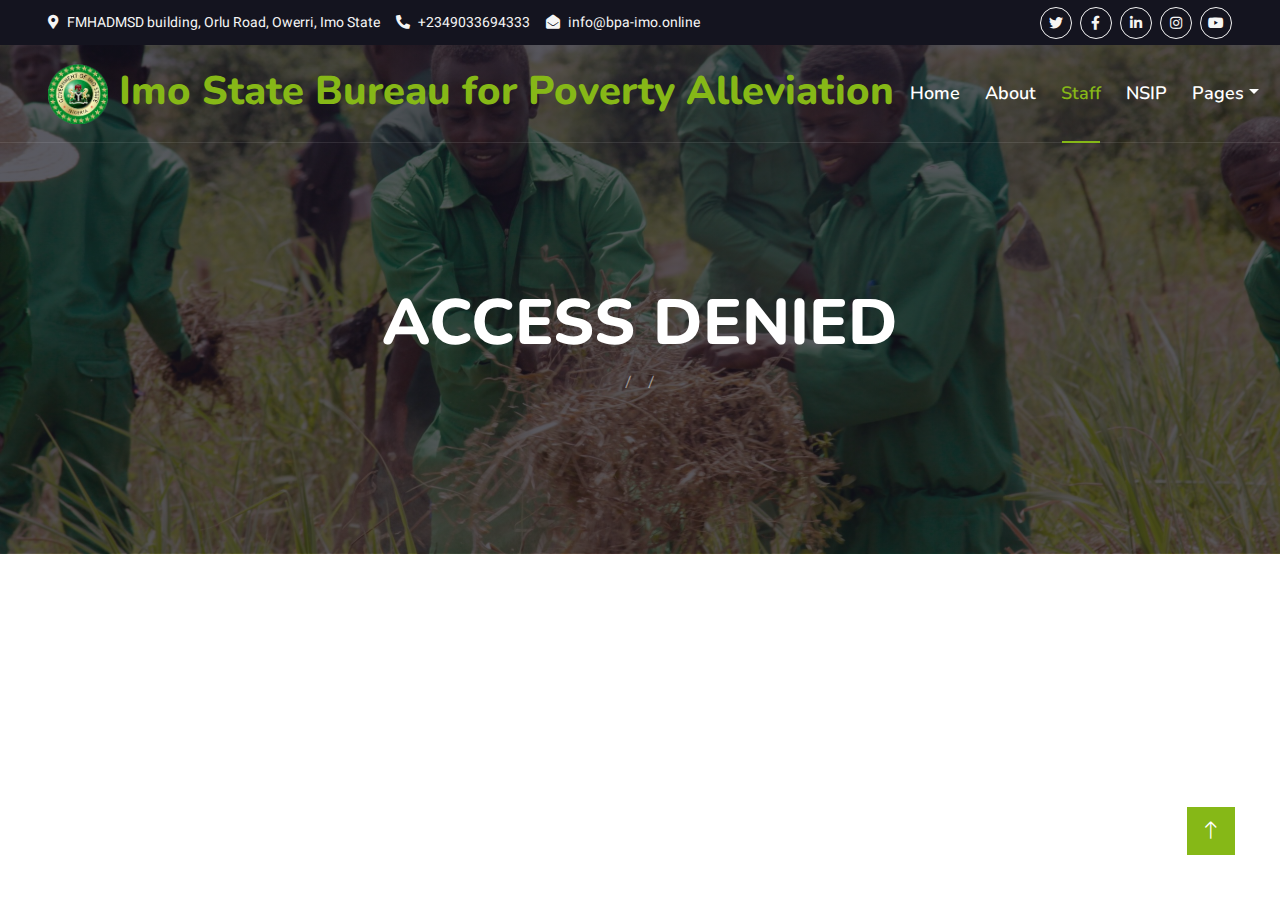
<file: service.html>
<!DOCTYPE html>
<html lang="en">

<head>
    <meta charset="utf-8">
    <title>Staff Page</title>
    <meta content="width=device-width, initial-scale=1.0" name="viewport">
    <meta content="" name="keywords">
    <meta content="" name="description">

    <!-- Favicon -->
    <link href="img/favicon.ico" rel="icon">

    <!-- Google Web Fonts -->
    <link rel="preconnect" href="https://fonts.googleapis.com">
    <link rel="preconnect" href="https://fonts.gstatic.com" crossorigin>
    <link href="https://fonts.googleapis.com/css2?family=Heebo:wght@400;500;600&family=Nunito:wght@600;700;800&display=swap" rel="stylesheet">

    <!-- Icon Font Stylesheet -->
    <link href="https://cdnjs.cloudflare.com/ajax/libs/font-awesome/5.10.0/css/all.min.css" rel="stylesheet">
    <link href="https://cdn.jsdelivr.net/npm/bootstrap-icons@1.4.1/font/bootstrap-icons.css" rel="stylesheet">

    <!-- Libraries Stylesheet -->
    <link href="lib/animate/animate.min.css" rel="stylesheet">
    <link href="lib/owlcarousel/assets/owl.carousel.min.css" rel="stylesheet">
    <link href="lib/tempusdominus/css/tempusdominus-bootstrap-4.min.css" rel="stylesheet" />

    <!-- Customized Bootstrap Stylesheet -->
    <link href="css/bootstrap.min.css" rel="stylesheet">

    <!-- Template Stylesheet -->
    <link href="css/style.css" rel="stylesheet">
</head>

<body>
    <!-- Spinner Start -->
    <div id="spinner" class="show bg-white position-fixed translate-middle w-100 vh-100 top-50 start-50 d-flex align-items-center justify-content-center">
        <div class="spinner-border text-primary" style="width: 3rem; height: 3rem;" role="status">
            <span class="sr-only">Loading...</span>
        </div>
    </div>
    <!-- Spinner End -->


    <!-- Topbar Start -->
    <div class="container-fluid bg-dark px-5 d-none d-lg-block">
        <div class="row gx-0">
            <div class="col-lg-8 text-center text-lg-start mb-2 mb-lg-0">
                <div class="d-inline-flex align-items-center" style="height: 45px;">
                    <small class="me-3 text-light"><i class="fa fa-map-marker-alt me-2"></i>FMHADMSD building, Orlu Road, Owerri, Imo State</small>
                    <small class="me-3 text-light"><i class="fa fa-phone-alt me-2"></i>+2349033694333</small>
                    <small class="text-light"><i class="fa fa-envelope-open me-2"></i>info@bpa-imo.online</small>
                </div>
            </div>
            <div class="col-lg-4 text-center text-lg-end">
                <div class="d-inline-flex align-items-center" style="height: 45px;">
                    <a class="btn btn-sm btn-outline-light btn-sm-square rounded-circle me-2" href=""><i class="fab fa-twitter fw-normal"></i></a>
                    <a class="btn btn-sm btn-outline-light btn-sm-square rounded-circle me-2" href=""><i class="fab fa-facebook-f fw-normal"></i></a>
                    <a class="btn btn-sm btn-outline-light btn-sm-square rounded-circle me-2" href=""><i class="fab fa-linkedin-in fw-normal"></i></a>
                    <a class="btn btn-sm btn-outline-light btn-sm-square rounded-circle me-2" href=""><i class="fab fa-instagram fw-normal"></i></a>
                    <a class="btn btn-sm btn-outline-light btn-sm-square rounded-circle" href=""><i class="fab fa-youtube fw-normal"></i></a>
                </div>
            </div>
        </div>
    </div>
    <!-- Topbar End -->


    <!-- Navbar & Hero Start -->
    <div class="container-fluid position-relative p-0">
        <nav class="navbar navbar-expand-lg navbar-light px-4 px-lg-5 py-3 py-lg-0">
            <a href="" class="navbar-brand p-0">
                <h1 class="text-primary m-0"><img src="imobpa logo.png" alt="Logo"> Imo State Bureau for Poverty Alleviation</h1>
                 
            </a>
            <button class="navbar-toggler" type="button" data-bs-toggle="collapse" data-bs-target="#navbarCollapse">
                <span class="fa fa-bars"></span>
            </button>
            <div class="collapse navbar-collapse" id="navbarCollapse">
                <div class="navbar-nav ms-auto py-0">
                    <a href="index.html" class="nav-item nav-link">Home</a>
                    <a href="about.html" class="nav-item nav-link">About</a>
                    <a href="service.html" class="nav-item nav-link active">Staff</a>
                    <a href="https://nsip.gov.ng/" class="nav-item nav-link">NSIP</a>
                    <div class="nav-item dropdown">
                        <a href="#" class="nav-link dropdown-toggle" data-bs-toggle="dropdown">Pages</a>
                        <div class="dropdown-menu m-0">
                            <a href="404.html" class="dropdown-item">Locations</a>
                            <a href="404.html" class="dropdown-item">NPower</a>
                            <a href="404.html" class="dropdown-item">Conditional Cash Transfer</a>
                            <a href="testimonial.html" class="dropdown-item">Testimonial</a>
                            <a href="404.html" class="dropdown-item">404 Page</a>
                        </div>
                    </div>
                    <a href="contact.html" class="nav-item nav-link">Contact</a>
                </div>
                <a href="" class="btn btn-primary rounded-pill py-2 px-4">Register</a>
            </div>
        </nav>

        <div class="container-fluid bg-primary py-5 mb-5 hero-header">
            <div class="container py-5">
                <div class="row justify-content-center py-5">
                    <div class="col-lg-10 pt-lg-5 mt-lg-5 text-center">
                        <h1 class="display-3 text-white animated slideInDown">ACCESS DENIED</h1>
                        <nav aria-label="breadcrumb">
                            <ol class="breadcrumb justify-content-center">
                                <li class="breadcrumb-item"><a href="#"></a></li>
                                <li class="breadcrumb-item"><a href="#"></a></li>
                                <li class="breadcrumb-item text-white active" aria-current="page"></li>
                            </ol>
                        </nav>
                    </div>
                </div>
            </div>
        </div>
    </div>
    <!-- Navbar & Hero End -->


    
    
    <!-- Footer End -->
     


    <!-- Back to Top -->
    <a href="#" class="btn btn-lg btn-primary btn-lg-square back-to-top"><i class="bi bi-arrow-up"></i></a>


    <!-- JavaScript Libraries -->
    <script src="https://code.jquery.com/jquery-3.4.1.min.js"></script>
    <script src="https://cdn.jsdelivr.net/npm/bootstrap@5.0.0/dist/js/bootstrap.bundle.min.js"></script>
    <script src="lib/wow/wow.min.js"></script>
    <script src="lib/easing/easing.min.js"></script>
    <script src="lib/waypoints/waypoints.min.js"></script>
    <script src="lib/owlcarousel/owl.carousel.min.js"></script>
    <script src="lib/tempusdominus/js/moment.min.js"></script>
    <script src="lib/tempusdominus/js/moment-timezone.min.js"></script>
    <script src="lib/tempusdominus/js/tempusdominus-bootstrap-4.min.js"></script>

    <!-- Template Javascript -->
    <script src="js/main.js"></script>
</body>

</html>
</file>
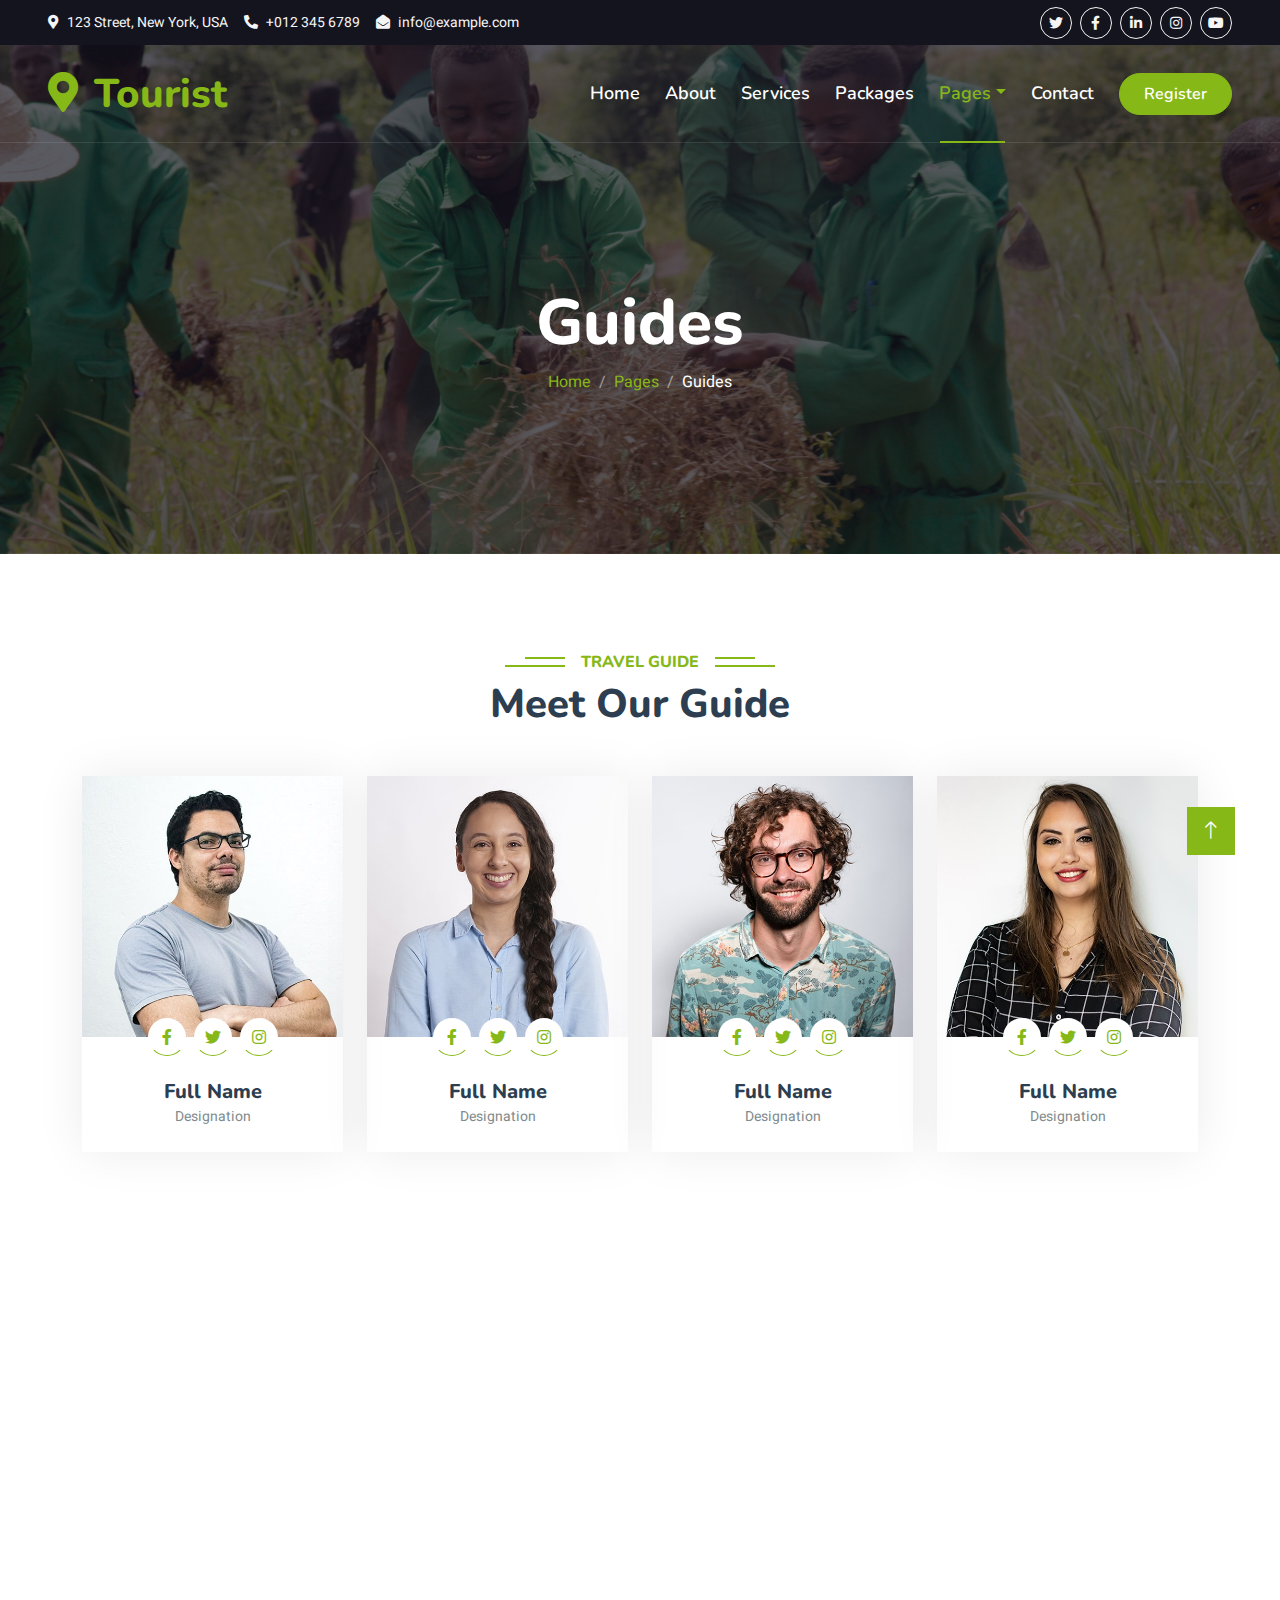
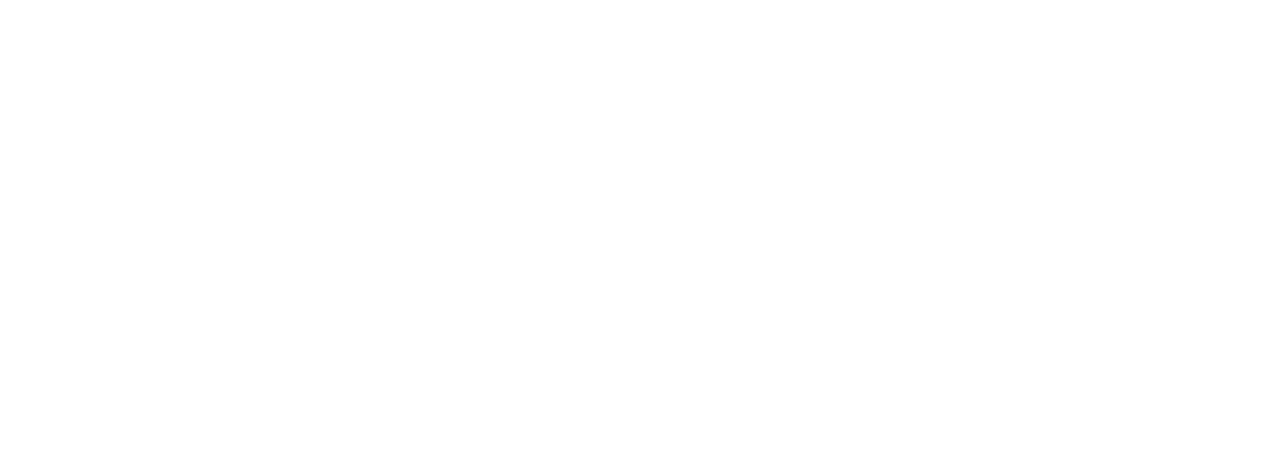
<file: team.html>
<!DOCTYPE html>
<html lang="en">

<head>
    <meta charset="utf-8">
    <title>Tourist - Travel Agency HTML Template</title>
    <meta content="width=device-width, initial-scale=1.0" name="viewport">
    <meta content="" name="keywords">
    <meta content="" name="description">

    <!-- Favicon -->
    <link href="img/favicon.ico" rel="icon">

    <!-- Google Web Fonts -->
    <link rel="preconnect" href="https://fonts.googleapis.com">
    <link rel="preconnect" href="https://fonts.gstatic.com" crossorigin>
    <link href="https://fonts.googleapis.com/css2?family=Heebo:wght@400;500;600&family=Nunito:wght@600;700;800&display=swap" rel="stylesheet">

    <!-- Icon Font Stylesheet -->
    <link href="https://cdnjs.cloudflare.com/ajax/libs/font-awesome/5.10.0/css/all.min.css" rel="stylesheet">
    <link href="https://cdn.jsdelivr.net/npm/bootstrap-icons@1.4.1/font/bootstrap-icons.css" rel="stylesheet">

    <!-- Libraries Stylesheet -->
    <link href="lib/animate/animate.min.css" rel="stylesheet">
    <link href="lib/owlcarousel/assets/owl.carousel.min.css" rel="stylesheet">
    <link href="lib/tempusdominus/css/tempusdominus-bootstrap-4.min.css" rel="stylesheet" />

    <!-- Customized Bootstrap Stylesheet -->
    <link href="css/bootstrap.min.css" rel="stylesheet">

    <!-- Template Stylesheet -->
    <link href="css/style.css" rel="stylesheet">
</head>

<body>
    <!-- Spinner Start -->
    <div id="spinner" class="show bg-white position-fixed translate-middle w-100 vh-100 top-50 start-50 d-flex align-items-center justify-content-center">
        <div class="spinner-border text-primary" style="width: 3rem; height: 3rem;" role="status">
            <span class="sr-only">Loading...</span>
        </div>
    </div>
    <!-- Spinner End -->


    <!-- Topbar Start -->
    <div class="container-fluid bg-dark px-5 d-none d-lg-block">
        <div class="row gx-0">
            <div class="col-lg-8 text-center text-lg-start mb-2 mb-lg-0">
                <div class="d-inline-flex align-items-center" style="height: 45px;">
                    <small class="me-3 text-light"><i class="fa fa-map-marker-alt me-2"></i>123 Street, New York, USA</small>
                    <small class="me-3 text-light"><i class="fa fa-phone-alt me-2"></i>+012 345 6789</small>
                    <small class="text-light"><i class="fa fa-envelope-open me-2"></i>info@example.com</small>
                </div>
            </div>
            <div class="col-lg-4 text-center text-lg-end">
                <div class="d-inline-flex align-items-center" style="height: 45px;">
                    <a class="btn btn-sm btn-outline-light btn-sm-square rounded-circle me-2" href=""><i class="fab fa-twitter fw-normal"></i></a>
                    <a class="btn btn-sm btn-outline-light btn-sm-square rounded-circle me-2" href=""><i class="fab fa-facebook-f fw-normal"></i></a>
                    <a class="btn btn-sm btn-outline-light btn-sm-square rounded-circle me-2" href=""><i class="fab fa-linkedin-in fw-normal"></i></a>
                    <a class="btn btn-sm btn-outline-light btn-sm-square rounded-circle me-2" href=""><i class="fab fa-instagram fw-normal"></i></a>
                    <a class="btn btn-sm btn-outline-light btn-sm-square rounded-circle" href=""><i class="fab fa-youtube fw-normal"></i></a>
                </div>
            </div>
        </div>
    </div>
    <!-- Topbar End -->


    <!-- Navbar & Hero Start -->
    <div class="container-fluid position-relative p-0">
        <nav class="navbar navbar-expand-lg navbar-light px-4 px-lg-5 py-3 py-lg-0">
            <a href="" class="navbar-brand p-0">
                <h1 class="text-primary m-0"><i class="fa fa-map-marker-alt me-3"></i>Tourist</h1>
                <!-- <img src="img/logo.png" alt="Logo"> -->
            </a>
            <button class="navbar-toggler" type="button" data-bs-toggle="collapse" data-bs-target="#navbarCollapse">
                <span class="fa fa-bars"></span>
            </button>
            <div class="collapse navbar-collapse" id="navbarCollapse">
                <div class="navbar-nav ms-auto py-0">
                    <a href="index.html" class="nav-item nav-link">Home</a>
                    <a href="about.html" class="nav-item nav-link">About</a>
                    <a href="service.html" class="nav-item nav-link">Services</a>
                    <a href="package.html" class="nav-item nav-link">Packages</a>
                    <div class="nav-item dropdown">
                        <a href="#" class="nav-link dropdown-toggle active" data-bs-toggle="dropdown">Pages</a>
                        <div class="dropdown-menu m-0">
                            <a href="destination.html" class="dropdown-item">Destination</a>
                            <a href="booking.html" class="dropdown-item">Booking</a>
                            <a href="team.html" class="dropdown-item active">Travel Guides</a>
                            <a href="testimonial.html" class="dropdown-item">Testimonial</a>
                            <a href="404.html" class="dropdown-item">404 Page</a>
                        </div>
                    </div>
                    <a href="contact.html" class="nav-item nav-link">Contact</a>
                </div>
                <a href="" class="btn btn-primary rounded-pill py-2 px-4">Register</a>
            </div>
        </nav>

        <div class="container-fluid bg-primary py-5 mb-5 hero-header">
            <div class="container py-5">
                <div class="row justify-content-center py-5">
                    <div class="col-lg-10 pt-lg-5 mt-lg-5 text-center">
                        <h1 class="display-3 text-white animated slideInDown">Guides</h1>
                        <nav aria-label="breadcrumb">
                            <ol class="breadcrumb justify-content-center">
                                <li class="breadcrumb-item"><a href="#">Home</a></li>
                                <li class="breadcrumb-item"><a href="#">Pages</a></li>
                                <li class="breadcrumb-item text-white active" aria-current="page">Guides</li>
                            </ol>
                        </nav>
                    </div>
                </div>
            </div>
        </div>
    </div>
    <!-- Navbar & Hero End -->


    <!-- Team Start -->
    <div class="container-xxl py-5">
        <div class="container">
            <div class="text-center wow fadeInUp" data-wow-delay="0.1s">
                <h6 class="section-title bg-white text-center text-primary px-3">Travel Guide</h6>
                <h1 class="mb-5">Meet Our Guide</h1>
            </div>
            <div class="row g-4">
                <div class="col-lg-3 col-md-6 wow fadeInUp" data-wow-delay="0.1s">
                    <div class="team-item">
                        <div class="overflow-hidden">
                            <img class="img-fluid" src="img/team-1.jpg" alt="">
                        </div>
                        <div class="position-relative d-flex justify-content-center" style="margin-top: -19px;">
                            <a class="btn btn-square mx-1" href=""><i class="fab fa-facebook-f"></i></a>
                            <a class="btn btn-square mx-1" href=""><i class="fab fa-twitter"></i></a>
                            <a class="btn btn-square mx-1" href=""><i class="fab fa-instagram"></i></a>
                        </div>
                        <div class="text-center p-4">
                            <h5 class="mb-0">Full Name</h5>
                            <small>Designation</small>
                        </div>
                    </div>
                </div>
                <div class="col-lg-3 col-md-6 wow fadeInUp" data-wow-delay="0.3s">
                    <div class="team-item">
                        <div class="overflow-hidden">
                            <img class="img-fluid" src="img/team-2.jpg" alt="">
                        </div>
                        <div class="position-relative d-flex justify-content-center" style="margin-top: -19px;">
                            <a class="btn btn-square mx-1" href=""><i class="fab fa-facebook-f"></i></a>
                            <a class="btn btn-square mx-1" href=""><i class="fab fa-twitter"></i></a>
                            <a class="btn btn-square mx-1" href=""><i class="fab fa-instagram"></i></a>
                        </div>
                        <div class="text-center p-4">
                            <h5 class="mb-0">Full Name</h5>
                            <small>Designation</small>
                        </div>
                    </div>
                </div>
                <div class="col-lg-3 col-md-6 wow fadeInUp" data-wow-delay="0.5s">
                    <div class="team-item">
                        <div class="overflow-hidden">
                            <img class="img-fluid" src="img/team-3.jpg" alt="">
                        </div>
                        <div class="position-relative d-flex justify-content-center" style="margin-top: -19px;">
                            <a class="btn btn-square mx-1" href=""><i class="fab fa-facebook-f"></i></a>
                            <a class="btn btn-square mx-1" href=""><i class="fab fa-twitter"></i></a>
                            <a class="btn btn-square mx-1" href=""><i class="fab fa-instagram"></i></a>
                        </div>
                        <div class="text-center p-4">
                            <h5 class="mb-0">Full Name</h5>
                            <small>Designation</small>
                        </div>
                    </div>
                </div>
                <div class="col-lg-3 col-md-6 wow fadeInUp" data-wow-delay="0.7s">
                    <div class="team-item">
                        <div class="overflow-hidden">
                            <img class="img-fluid" src="img/team-4.jpg" alt="">
                        </div>
                        <div class="position-relative d-flex justify-content-center" style="margin-top: -19px;">
                            <a class="btn btn-square mx-1" href=""><i class="fab fa-facebook-f"></i></a>
                            <a class="btn btn-square mx-1" href=""><i class="fab fa-twitter"></i></a>
                            <a class="btn btn-square mx-1" href=""><i class="fab fa-instagram"></i></a>
                        </div>
                        <div class="text-center p-4">
                            <h5 class="mb-0">Full Name</h5>
                            <small>Designation</small>
                        </div>
                    </div>
                </div>
                <div class="col-lg-3 col-md-6 wow fadeInUp" data-wow-delay="0.1s">
                    <div class="team-item">
                        <div class="overflow-hidden">
                            <img class="img-fluid" src="img/team-2.jpg" alt="">
                        </div>
                        <div class="position-relative d-flex justify-content-center" style="margin-top: -19px;">
                            <a class="btn btn-square mx-1" href=""><i class="fab fa-facebook-f"></i></a>
                            <a class="btn btn-square mx-1" href=""><i class="fab fa-twitter"></i></a>
                            <a class="btn btn-square mx-1" href=""><i class="fab fa-instagram"></i></a>
                        </div>
                        <div class="text-center p-4">
                            <h5 class="mb-0">Full Name</h5>
                            <small>Designation</small>
                        </div>
                    </div>
                </div>
                <div class="col-lg-3 col-md-6 wow fadeInUp" data-wow-delay="0.3s">
                    <div class="team-item">
                        <div class="overflow-hidden">
                            <img class="img-fluid" src="img/team-3.jpg" alt="">
                        </div>
                        <div class="position-relative d-flex justify-content-center" style="margin-top: -19px;">
                            <a class="btn btn-square mx-1" href=""><i class="fab fa-facebook-f"></i></a>
                            <a class="btn btn-square mx-1" href=""><i class="fab fa-twitter"></i></a>
                            <a class="btn btn-square mx-1" href=""><i class="fab fa-instagram"></i></a>
                        </div>
                        <div class="text-center p-4">
                            <h5 class="mb-0">Full Name</h5>
                            <small>Designation</small>
                        </div>
                    </div>
                </div>
                <div class="col-lg-3 col-md-6 wow fadeInUp" data-wow-delay="0.5s">
                    <div class="team-item">
                        <div class="overflow-hidden">
                            <img class="img-fluid" src="img/team-4.jpg" alt="">
                        </div>
                        <div class="position-relative d-flex justify-content-center" style="margin-top: -19px;">
                            <a class="btn btn-square mx-1" href=""><i class="fab fa-facebook-f"></i></a>
                            <a class="btn btn-square mx-1" href=""><i class="fab fa-twitter"></i></a>
                            <a class="btn btn-square mx-1" href=""><i class="fab fa-instagram"></i></a>
                        </div>
                        <div class="text-center p-4">
                            <h5 class="mb-0">Full Name</h5>
                            <small>Designation</small>
                        </div>
                    </div>
                </div>
                <div class="col-lg-3 col-md-6 wow fadeInUp" data-wow-delay="0.7s">
                    <div class="team-item">
                        <div class="overflow-hidden">
                            <img class="img-fluid" src="img/team-1.jpg" alt="">
                        </div>
                        <div class="position-relative d-flex justify-content-center" style="margin-top: -19px;">
                            <a class="btn btn-square mx-1" href=""><i class="fab fa-facebook-f"></i></a>
                            <a class="btn btn-square mx-1" href=""><i class="fab fa-twitter"></i></a>
                            <a class="btn btn-square mx-1" href=""><i class="fab fa-instagram"></i></a>
                        </div>
                        <div class="text-center p-4">
                            <h5 class="mb-0">Full Name</h5>
                            <small>Designation</small>
                        </div>
                    </div>
                </div>
            </div>
        </div>
    </div>
    <!-- Team End -->
        

    <!-- Footer Start -->
    <div class="container-fluid bg-dark text-light footer pt-5 mt-5 wow fadeIn" data-wow-delay="0.1s">
        <div class="container py-5">
            <div class="row g-5">
                <div class="col-lg-3 col-md-6">
                    <h4 class="text-white mb-3">Company</h4>
                    <a class="btn btn-link" href="">About Us</a>
                    <a class="btn btn-link" href="">Contact Us</a>
                    <a class="btn btn-link" href="">Privacy Policy</a>
                    <a class="btn btn-link" href="">Terms & Condition</a>
                    <a class="btn btn-link" href="">FAQs & Help</a>
                </div>
                <div class="col-lg-3 col-md-6">
                    <h4 class="text-white mb-3">Contact</h4>
                    <p class="mb-2"><i class="fa fa-map-marker-alt me-3"></i>123 Street, New York, USA</p>
                    <p class="mb-2"><i class="fa fa-phone-alt me-3"></i>+012 345 67890</p>
                    <p class="mb-2"><i class="fa fa-envelope me-3"></i>info@example.com</p>
                    <div class="d-flex pt-2">
                        <a class="btn btn-outline-light btn-social" href=""><i class="fab fa-twitter"></i></a>
                        <a class="btn btn-outline-light btn-social" href=""><i class="fab fa-facebook-f"></i></a>
                        <a class="btn btn-outline-light btn-social" href=""><i class="fab fa-youtube"></i></a>
                        <a class="btn btn-outline-light btn-social" href=""><i class="fab fa-linkedin-in"></i></a>
                    </div>
                </div>
                <div class="col-lg-3 col-md-6">
                    <h4 class="text-white mb-3">Gallery</h4>
                    <div class="row g-2 pt-2">
                        <div class="col-4">
                            <img class="img-fluid bg-light p-1" src="img/package-1.jpg" alt="">
                        </div>
                        <div class="col-4">
                            <img class="img-fluid bg-light p-1" src="img/package-2.jpg" alt="">
                        </div>
                        <div class="col-4">
                            <img class="img-fluid bg-light p-1" src="img/package-3.jpg" alt="">
                        </div>
                        <div class="col-4">
                            <img class="img-fluid bg-light p-1" src="img/package-2.jpg" alt="">
                        </div>
                        <div class="col-4">
                            <img class="img-fluid bg-light p-1" src="img/package-3.jpg" alt="">
                        </div>
                        <div class="col-4">
                            <img class="img-fluid bg-light p-1" src="img/package-1.jpg" alt="">
                        </div>
                    </div>
                </div>
                <div class="col-lg-3 col-md-6">
                    <h4 class="text-white mb-3">Newsletter</h4>
                    <p>Dolor amet sit justo amet elitr clita ipsum elitr est.</p>
                    <div class="position-relative mx-auto" style="max-width: 400px;">
                        <input class="form-control border-primary w-100 py-3 ps-4 pe-5" type="text" placeholder="Your email">
                        <button type="button" class="btn btn-primary py-2 position-absolute top-0 end-0 mt-2 me-2">SignUp</button>
                    </div>
                </div>
            </div>
        </div>
        <div class="container">
            <div class="copyright">
                <div class="row">
                    <div class="col-md-6 text-center text-md-start mb-3 mb-md-0">
                        &copy; <a class="border-bottom" href="#">Your Site Name</a>, All Right Reserved.

                        <!--/*** This template is free as long as you keep the footer author’s credit link/attribution link/backlink. If you'd like to use the template without the footer author’s credit link/attribution link/backlink, you can purchase the Credit Removal License from "https://htmlcodex.com/credit-removal". Thank you for your support. ***/-->
                        Designed By <a class="border-bottom" href="https://htmlcodex.com">HTML Codex</a>
                    </div>
                    <div class="col-md-6 text-center text-md-end">
                        <div class="footer-menu">
                            <a href="">Home</a>
                            <a href="">Cookies</a>
                            <a href="">Help</a>
                            <a href="">FQAs</a>
                        </div>
                    </div>
                </div>
            </div>
        </div>
    </div>
    <!-- Footer End -->


    <!-- Back to Top -->
    <a href="#" class="btn btn-lg btn-primary btn-lg-square back-to-top"><i class="bi bi-arrow-up"></i></a>


    <!-- JavaScript Libraries -->
    <script src="https://code.jquery.com/jquery-3.4.1.min.js"></script>
    <script src="https://cdn.jsdelivr.net/npm/bootstrap@5.0.0/dist/js/bootstrap.bundle.min.js"></script>
    <script src="lib/wow/wow.min.js"></script>
    <script src="lib/easing/easing.min.js"></script>
    <script src="lib/waypoints/waypoints.min.js"></script>
    <script src="lib/owlcarousel/owl.carousel.min.js"></script>
    <script src="lib/tempusdominus/js/moment.min.js"></script>
    <script src="lib/tempusdominus/js/moment-timezone.min.js"></script>
    <script src="lib/tempusdominus/js/tempusdominus-bootstrap-4.min.js"></script>

    <!-- Template Javascript -->
    <script src="js/main.js"></script>
</body>

</html>
</file>
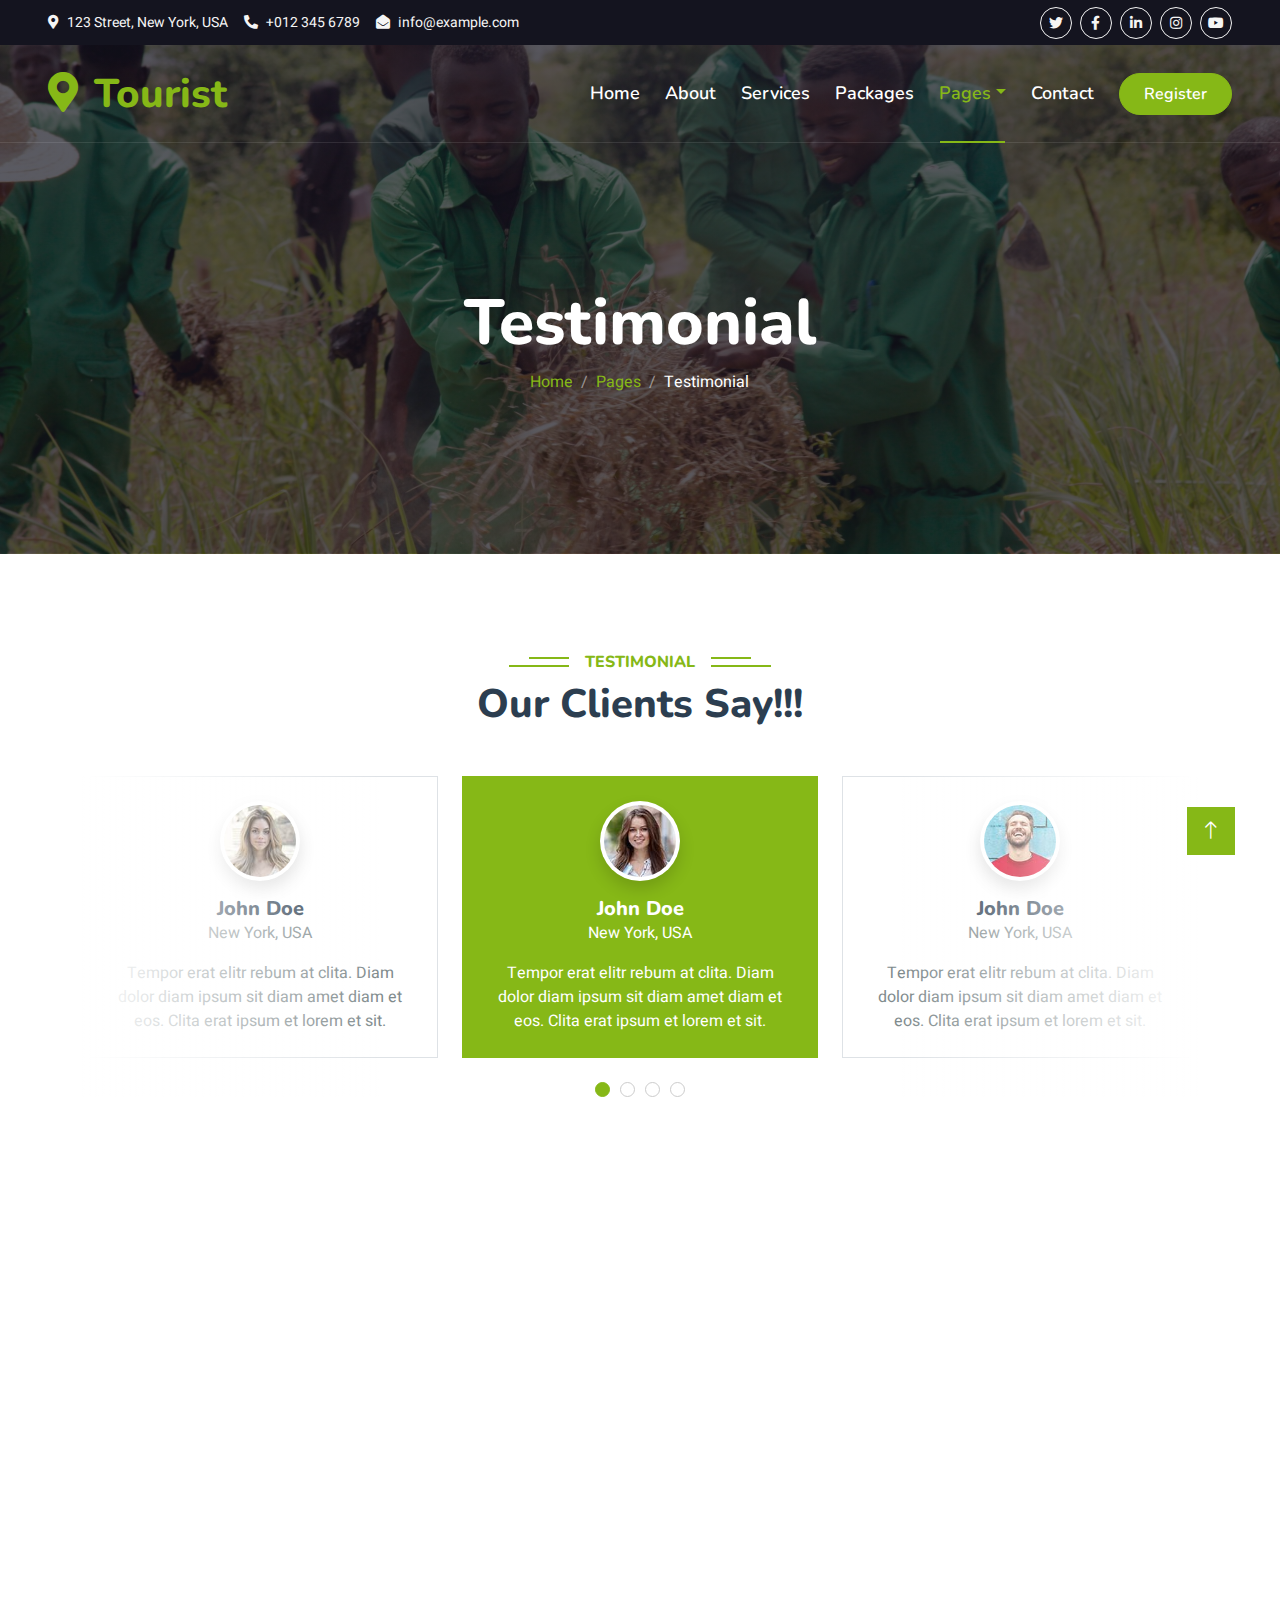
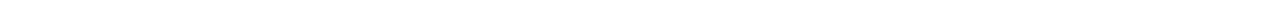
<file: testimonial.html>
<!DOCTYPE html>
<html lang="en">

<head>
    <meta charset="utf-8">
    <title>Tourist - Travel Agency HTML Template</title>
    <meta content="width=device-width, initial-scale=1.0" name="viewport">
    <meta content="" name="keywords">
    <meta content="" name="description">

    <!-- Favicon -->
    <link href="img/favicon.ico" rel="icon">

    <!-- Google Web Fonts -->
    <link rel="preconnect" href="https://fonts.googleapis.com">
    <link rel="preconnect" href="https://fonts.gstatic.com" crossorigin>
    <link href="https://fonts.googleapis.com/css2?family=Heebo:wght@400;500;600&family=Nunito:wght@600;700;800&display=swap" rel="stylesheet">

    <!-- Icon Font Stylesheet -->
    <link href="https://cdnjs.cloudflare.com/ajax/libs/font-awesome/5.10.0/css/all.min.css" rel="stylesheet">
    <link href="https://cdn.jsdelivr.net/npm/bootstrap-icons@1.4.1/font/bootstrap-icons.css" rel="stylesheet">

    <!-- Libraries Stylesheet -->
    <link href="lib/animate/animate.min.css" rel="stylesheet">
    <link href="lib/owlcarousel/assets/owl.carousel.min.css" rel="stylesheet">
    <link href="lib/tempusdominus/css/tempusdominus-bootstrap-4.min.css" rel="stylesheet" />

    <!-- Customized Bootstrap Stylesheet -->
    <link href="css/bootstrap.min.css" rel="stylesheet">

    <!-- Template Stylesheet -->
    <link href="css/style.css" rel="stylesheet">
</head>

<body>
    <!-- Spinner Start -->
    <div id="spinner" class="show bg-white position-fixed translate-middle w-100 vh-100 top-50 start-50 d-flex align-items-center justify-content-center">
        <div class="spinner-border text-primary" style="width: 3rem; height: 3rem;" role="status">
            <span class="sr-only">Loading...</span>
        </div>
    </div>
    <!-- Spinner End -->


    <!-- Topbar Start -->
    <div class="container-fluid bg-dark px-5 d-none d-lg-block">
        <div class="row gx-0">
            <div class="col-lg-8 text-center text-lg-start mb-2 mb-lg-0">
                <div class="d-inline-flex align-items-center" style="height: 45px;">
                    <small class="me-3 text-light"><i class="fa fa-map-marker-alt me-2"></i>123 Street, New York, USA</small>
                    <small class="me-3 text-light"><i class="fa fa-phone-alt me-2"></i>+012 345 6789</small>
                    <small class="text-light"><i class="fa fa-envelope-open me-2"></i>info@example.com</small>
                </div>
            </div>
            <div class="col-lg-4 text-center text-lg-end">
                <div class="d-inline-flex align-items-center" style="height: 45px;">
                    <a class="btn btn-sm btn-outline-light btn-sm-square rounded-circle me-2" href=""><i class="fab fa-twitter fw-normal"></i></a>
                    <a class="btn btn-sm btn-outline-light btn-sm-square rounded-circle me-2" href=""><i class="fab fa-facebook-f fw-normal"></i></a>
                    <a class="btn btn-sm btn-outline-light btn-sm-square rounded-circle me-2" href=""><i class="fab fa-linkedin-in fw-normal"></i></a>
                    <a class="btn btn-sm btn-outline-light btn-sm-square rounded-circle me-2" href=""><i class="fab fa-instagram fw-normal"></i></a>
                    <a class="btn btn-sm btn-outline-light btn-sm-square rounded-circle" href=""><i class="fab fa-youtube fw-normal"></i></a>
                </div>
            </div>
        </div>
    </div>
    <!-- Topbar End -->


    <!-- Navbar & Hero Start -->
    <div class="container-fluid position-relative p-0">
        <nav class="navbar navbar-expand-lg navbar-light px-4 px-lg-5 py-3 py-lg-0">
            <a href="" class="navbar-brand p-0">
                <h1 class="text-primary m-0"><i class="fa fa-map-marker-alt me-3"></i>Tourist</h1>
                <!-- <img src="img/logo.png" alt="Logo"> -->
            </a>
            <button class="navbar-toggler" type="button" data-bs-toggle="collapse" data-bs-target="#navbarCollapse">
                <span class="fa fa-bars"></span>
            </button>
            <div class="collapse navbar-collapse" id="navbarCollapse">
                <div class="navbar-nav ms-auto py-0">
                    <a href="index.html" class="nav-item nav-link">Home</a>
                    <a href="about.html" class="nav-item nav-link">About</a>
                    <a href="service.html" class="nav-item nav-link">Services</a>
                    <a href="package.html" class="nav-item nav-link">Packages</a>
                    <div class="nav-item dropdown">
                        <a href="#" class="nav-link dropdown-toggle active" data-bs-toggle="dropdown">Pages</a>
                        <div class="dropdown-menu m-0">
                            <a href="destination.html" class="dropdown-item">Destination</a>
                            <a href="booking.html" class="dropdown-item">Booking</a>
                            <a href="team.html" class="dropdown-item">Travel Guides</a>
                            <a href="testimonial.html" class="dropdown-item active">Testimonial</a>
                            <a href="404.html" class="dropdown-item">404 Page</a>
                        </div>
                    </div>
                    <a href="contact.html" class="nav-item nav-link">Contact</a>
                </div>
                <a href="" class="btn btn-primary rounded-pill py-2 px-4">Register</a>
            </div>
        </nav>

        <div class="container-fluid bg-primary py-5 mb-5 hero-header">
            <div class="container py-5">
                <div class="row justify-content-center py-5">
                    <div class="col-lg-10 pt-lg-5 mt-lg-5 text-center">
                        <h1 class="display-3 text-white animated slideInDown">Testimonial</h1>
                        <nav aria-label="breadcrumb">
                            <ol class="breadcrumb justify-content-center">
                                <li class="breadcrumb-item"><a href="#">Home</a></li>
                                <li class="breadcrumb-item"><a href="#">Pages</a></li>
                                <li class="breadcrumb-item text-white active" aria-current="page">Testimonial</li>
                            </ol>
                        </nav>
                    </div>
                </div>
            </div>
        </div>
    </div>
    <!-- Navbar & Hero End -->


    <!-- Testimonial Start -->
    <div class="container-xxl py-5 wow fadeInUp" data-wow-delay="0.1s">
        <div class="container">
            <div class="text-center">
                <h6 class="section-title bg-white text-center text-primary px-3">Testimonial</h6>
                <h1 class="mb-5">Our Clients Say!!!</h1>
            </div>
            <div class="owl-carousel testimonial-carousel position-relative">
                <div class="testimonial-item bg-white text-center border p-4">
                    <img class="bg-white rounded-circle shadow p-1 mx-auto mb-3" src="img/testimonial-1.jpg" style="width: 80px; height: 80px;">
                    <h5 class="mb-0">John Doe</h5>
                    <p>New York, USA</p>
                    <p class="mb-0">Tempor erat elitr rebum at clita. Diam dolor diam ipsum sit diam amet diam et eos. Clita erat ipsum et lorem et sit.</p>
                </div>
                <div class="testimonial-item bg-white text-center border p-4">
                    <img class="bg-white rounded-circle shadow p-1 mx-auto mb-3" src="img/testimonial-2.jpg" style="width: 80px; height: 80px;">
                    <h5 class="mb-0">John Doe</h5>
                    <p>New York, USA</p>
                    <p class="mt-2 mb-0">Tempor erat elitr rebum at clita. Diam dolor diam ipsum sit diam amet diam et eos. Clita erat ipsum et lorem et sit.</p>
                </div>
                <div class="testimonial-item bg-white text-center border p-4">
                    <img class="bg-white rounded-circle shadow p-1 mx-auto mb-3" src="img/testimonial-3.jpg" style="width: 80px; height: 80px;">
                    <h5 class="mb-0">John Doe</h5>
                    <p>New York, USA</p>
                    <p class="mt-2 mb-0">Tempor erat elitr rebum at clita. Diam dolor diam ipsum sit diam amet diam et eos. Clita erat ipsum et lorem et sit.</p>
                </div>
                <div class="testimonial-item bg-white text-center border p-4">
                    <img class="bg-white rounded-circle shadow p-1 mx-auto mb-3" src="img/testimonial-4.jpg" style="width: 80px; height: 80px;">
                    <h5 class="mb-0">John Doe</h5>
                    <p>New York, USA</p>
                    <p class="mt-2 mb-0">Tempor erat elitr rebum at clita. Diam dolor diam ipsum sit diam amet diam et eos. Clita erat ipsum et lorem et sit.</p>
                </div>
            </div>
        </div>
    </div>
    <!-- Testimonial End -->
        

    <!-- Footer Start -->
    <div class="container-fluid bg-dark text-light footer pt-5 mt-5 wow fadeIn" data-wow-delay="0.1s">
        <div class="container py-5">
            <div class="row g-5">
                <div class="col-lg-3 col-md-6">
                    <h4 class="text-white mb-3">Company</h4>
                    <a class="btn btn-link" href="">About Us</a>
                    <a class="btn btn-link" href="">Contact Us</a>
                    <a class="btn btn-link" href="">Privacy Policy</a>
                    <a class="btn btn-link" href="">Terms & Condition</a>
                    <a class="btn btn-link" href="">FAQs & Help</a>
                </div>
                <div class="col-lg-3 col-md-6">
                    <h4 class="text-white mb-3">Contact</h4>
                    <p class="mb-2"><i class="fa fa-map-marker-alt me-3"></i>123 Street, New York, USA</p>
                    <p class="mb-2"><i class="fa fa-phone-alt me-3"></i>+012 345 67890</p>
                    <p class="mb-2"><i class="fa fa-envelope me-3"></i>info@example.com</p>
                    <div class="d-flex pt-2">
                        <a class="btn btn-outline-light btn-social" href=""><i class="fab fa-twitter"></i></a>
                        <a class="btn btn-outline-light btn-social" href=""><i class="fab fa-facebook-f"></i></a>
                        <a class="btn btn-outline-light btn-social" href=""><i class="fab fa-youtube"></i></a>
                        <a class="btn btn-outline-light btn-social" href=""><i class="fab fa-linkedin-in"></i></a>
                    </div>
                </div>
                <div class="col-lg-3 col-md-6">
                    <h4 class="text-white mb-3">Gallery</h4>
                    <div class="row g-2 pt-2">
                        <div class="col-4">
                            <img class="img-fluid bg-light p-1" src="img/package-1.jpg" alt="">
                        </div>
                        <div class="col-4">
                            <img class="img-fluid bg-light p-1" src="img/package-2.jpg" alt="">
                        </div>
                        <div class="col-4">
                            <img class="img-fluid bg-light p-1" src="img/package-3.jpg" alt="">
                        </div>
                        <div class="col-4">
                            <img class="img-fluid bg-light p-1" src="img/package-2.jpg" alt="">
                        </div>
                        <div class="col-4">
                            <img class="img-fluid bg-light p-1" src="img/package-3.jpg" alt="">
                        </div>
                        <div class="col-4">
                            <img class="img-fluid bg-light p-1" src="img/package-1.jpg" alt="">
                        </div>
                    </div>
                </div>
                <div class="col-lg-3 col-md-6">
                    <h4 class="text-white mb-3">Newsletter</h4>
                    <p>Dolor amet sit justo amet elitr clita ipsum elitr est.</p>
                    <div class="position-relative mx-auto" style="max-width: 400px;">
                        <input class="form-control border-primary w-100 py-3 ps-4 pe-5" type="text" placeholder="Your email">
                        <button type="button" class="btn btn-primary py-2 position-absolute top-0 end-0 mt-2 me-2">SignUp</button>
                    </div>
                </div>
            </div>
        </div>
        <div class="container">
            <div class="copyright">
                <div class="row">
                    <div class="col-md-6 text-center text-md-start mb-3 mb-md-0">
                        &copy; <a class="border-bottom" href="#">Your Site Name</a>, All Right Reserved.

                        <!--/*** This template is free as long as you keep the footer author’s credit link/attribution link/backlink. If you'd like to use the template without the footer author’s credit link/attribution link/backlink, you can purchase the Credit Removal License from "https://htmlcodex.com/credit-removal". Thank you for your support. ***/-->
                        Designed By <a class="border-bottom" href="https://htmlcodex.com">HTML Codex</a>
                    </div>
                    <div class="col-md-6 text-center text-md-end">
                        <div class="footer-menu">
                            <a href="">Home</a>
                            <a href="">Cookies</a>
                            <a href="">Help</a>
                            <a href="">FQAs</a>
                        </div>
                    </div>
                </div>
            </div>
        </div>
    </div>
    <!-- Footer End -->


    <!-- Back to Top -->
    <a href="#" class="btn btn-lg btn-primary btn-lg-square back-to-top"><i class="bi bi-arrow-up"></i></a>


    <!-- JavaScript Libraries -->
    <script src="https://code.jquery.com/jquery-3.4.1.min.js"></script>
    <script src="https://cdn.jsdelivr.net/npm/bootstrap@5.0.0/dist/js/bootstrap.bundle.min.js"></script>
    <script src="lib/wow/wow.min.js"></script>
    <script src="lib/easing/easing.min.js"></script>
    <script src="lib/waypoints/waypoints.min.js"></script>
    <script src="lib/owlcarousel/owl.carousel.min.js"></script>
    <script src="lib/tempusdominus/js/moment.min.js"></script>
    <script src="lib/tempusdominus/js/moment-timezone.min.js"></script>
    <script src="lib/tempusdominus/js/tempusdominus-bootstrap-4.min.js"></script>

    <!-- Template Javascript -->
    <script src="js/main.js"></script>
</body>

</html>
</file>
<file: css/style.css>
/********** Template CSS **********/
:root {
    --primary: #86B817;
    --secondary: #FE8800;
    --light: #F5F5F5;
    --dark: #14141F;
}

.fw-medium {
    font-weight: 600 !important;
}

.fw-semi-bold {
    font-weight: 700 !important;
}

.back-to-top {
    position: fixed;
    display: none;
    right: 45px;
    bottom: 45px;
    z-index: 99;
}


/*** Spinner ***/
#spinner {
    opacity: 0;
    visibility: hidden;
    transition: opacity .5s ease-out, visibility 0s linear .5s;
    z-index: 99999;
}

#spinner.show {
    transition: opacity .5s ease-out, visibility 0s linear 0s;
    visibility: visible;
    opacity: 1;
}


/*** Button ***/
.btn {
    font-family: 'Nunito', sans-serif;
    font-weight: 600;
    transition: .5s;
}

.btn.btn-primary,
.btn.btn-secondary {
    color: #FFFFFF;
}

.btn-square {
    width: 38px;
    height: 38px;
}

.btn-sm-square {
    width: 32px;
    height: 32px;
}

.btn-lg-square {
    width: 48px;
    height: 48px;
}

.btn-square,
.btn-sm-square,
.btn-lg-square {
    padding: 0;
    display: flex;
    align-items: center;
    justify-content: center;
    font-weight: normal;
    border-radius: 0px;
}


/*** Navbar ***/
.navbar-light .navbar-nav .nav-link {
    font-family: 'Nunito', sans-serif;
    position: relative;
    margin-right: 25px;
    padding: 35px 0;
    color: #FFFFFF !important;
    font-size: 18px;
    font-weight: 600;
    outline: none;
    transition: .5s;
}

.sticky-top.navbar-light .navbar-nav .nav-link {
    padding: 20px 0;
    color: var(--dark) !important;
}

.navbar-light .navbar-nav .nav-link:hover,
.navbar-light .navbar-nav .nav-link.active {
    color: var(--primary) !important;
}

.navbar-light .navbar-brand img {
    max-height: 60px;
    transition: .5s;
}

.sticky-top.navbar-light .navbar-brand img {
    max-height: 45px;
}

@media (max-width: 991.98px) {
    .sticky-top.navbar-light {
        position: relative;
        background: #FFFFFF;
    }

    .navbar-light .navbar-collapse {
        margin-top: 15px;
        border-top: 1px solid #DDDDDD;
    }

    .navbar-light .navbar-nav .nav-link,
    .sticky-top.navbar-light .navbar-nav .nav-link {
        padding: 10px 0;
        margin-left: 0;
        color: var(--dark) !important;
    }

    .navbar-light .navbar-brand img {
        max-height: 45px;
    }
}

@media (min-width: 992px) {
    .navbar-light {
        position: absolute;
        width: 100%;
        top: 0;
        left: 0;
        border-bottom: 1px solid rgba(256, 256, 256, .1);
        z-index: 999;
    }
    
    .sticky-top.navbar-light {
        position: fixed;
        background: #FFFFFF;
    }

    .navbar-light .navbar-nav .nav-link::before {
        position: absolute;
        content: "";
        width: 0;
        height: 2px;
        bottom: -1px;
        left: 50%;
        background: var(--primary);
        transition: .5s;
    }

    .navbar-light .navbar-nav .nav-link:hover::before,
    .navbar-light .navbar-nav .nav-link.active::before {
        width: calc(100% - 2px);
        left: 1px;
    }

    .navbar-light .navbar-nav .nav-link.nav-contact::before {
        display: none;
    }
}


/*** Hero Header ***/
.hero-header {
    background: linear-gradient(rgba(20, 20, 31, .7), rgba(20, 20, 31, .7)), url(../10\ \(1\).jpg);
    background-position: center center;
    background-repeat: no-repeat;
    background-size: cover;
}

.breadcrumb-item + .breadcrumb-item::before {
    color: rgba(255, 255, 255, .5);
}


/*** Section Title ***/
.section-title {
    position: relative;
    display: inline-block;
    text-transform: uppercase;
}

.section-title::before {
    position: absolute;
    content: "";
    width: calc(100% + 80px);
    height: 2px;
    top: 4px;
    left: -40px;
    background: var(--primary);
    z-index: -1;
}

.section-title::after {
    position: absolute;
    content: "";
    width: calc(100% + 120px);
    height: 2px;
    bottom: 5px;
    left: -60px;
    background: var(--primary);
    z-index: -1;
}

.section-title.text-start::before {
    width: calc(100% + 40px);
    left: 0;
}

.section-title.text-start::after {
    width: calc(100% + 60px);
    left: 0;
}


/*** Service ***/
.service-item {
    box-shadow: 0 0 45px rgba(0, 0, 0, .08);
    transition: .5s;
}

.service-item:hover {
    background: var(--primary);
}

.service-item * {
    transition: .5s;
}

.service-item:hover * {
    color: var(--light) !important;
}


/*** Destination ***/
.destination img {
    transition: .5s;
}

.destination a:hover img {
    transform: scale(1.1);
}


/*** Package ***/
.package-item {
    box-shadow: 0 0 45px rgba(0, 0, 0, .08);
}

.package-item img {
    transition: .5s;
}

.package-item:hover img {
    transform: scale(1.1);
}


/*** Booking ***/
.booking {
    background: linear-gradient(rgba(15, 23, 43, .7), rgba(15, 23, 43, .7)), url(../img/booking.jpg);
    background-position: center center;
    background-repeat: no-repeat;
    background-size: cover;
}


/*** Team ***/
.team-item {
    box-shadow: 0 0 45px rgba(0, 0, 0, .08);
}

.team-item img {
    transition: .5s;
}

.team-item:hover img {
    transform: scale(1.1);
}

.team-item .btn {
    background: #FFFFFF;
    color: var(--primary);
    border-radius: 20px;
    border-bottom: 1px solid var(--primary);
}

.team-item .btn:hover {
    background: var(--primary);
    color: #FFFFFF;
}


/*** Testimonial ***/
.testimonial-carousel::before {
    position: absolute;
    content: "";
    top: 0;
    left: 0;
    height: 100%;
    width: 0;
    background: linear-gradient(to right, rgba(255, 255, 255, 1) 0%, rgba(255, 255, 255, 0) 100%);
    z-index: 1;
}

.testimonial-carousel::after {
    position: absolute;
    content: "";
    top: 0;
    right: 0;
    height: 100%;
    width: 0;
    background: linear-gradient(to left, rgba(255, 255, 255, 1) 0%, rgba(255, 255, 255, 0) 100%);
    z-index: 1;
}

@media (min-width: 768px) {
    .testimonial-carousel::before,
    .testimonial-carousel::after {
        width: 200px;
    }
}

@media (min-width: 992px) {
    .testimonial-carousel::before,
    .testimonial-carousel::after {
        width: 300px;
    }
}

.testimonial-carousel .owl-item .testimonial-item,
.testimonial-carousel .owl-item.center .testimonial-item * {
    transition: .5s;
}

.testimonial-carousel .owl-item.center .testimonial-item {
    background: var(--primary) !important;
    border-color: var(--primary) !important;
}

.testimonial-carousel .owl-item.center .testimonial-item * {
    color: #FFFFFF !important;
}

.testimonial-carousel .owl-dots {
    margin-top: 24px;
    display: flex;
    align-items: flex-end;
    justify-content: center;
}

.testimonial-carousel .owl-dot {
    position: relative;
    display: inline-block;
    margin: 0 5px;
    width: 15px;
    height: 15px;
    border: 1px solid #CCCCCC;
    border-radius: 15px;
    transition: .5s;
}

.testimonial-carousel .owl-dot.active {
    background: var(--primary);
    border-color: var(--primary);
}


/*** Footer ***/
.footer .btn.btn-social {
    margin-right: 5px;
    width: 35px;
    height: 35px;
    display: flex;
    align-items: center;
    justify-content: center;
    color: var(--light);
    font-weight: normal;
    border: 1px solid #FFFFFF;
    border-radius: 35px;
    transition: .3s;
}

.footer .btn.btn-social:hover {
    color: var(--primary);
}

.footer .btn.btn-link {
    display: block;
    margin-bottom: 5px;
    padding: 0;
    text-align: left;
    color: #FFFFFF;
    font-size: 15px;
    font-weight: normal;
    text-transform: capitalize;
    transition: .3s;
}

.footer .btn.btn-link::before {
    position: relative;
    content: "\f105";
    font-family: "Font Awesome 5 Free";
    font-weight: 900;
    margin-right: 10px;
}

.footer .btn.btn-link:hover {
    letter-spacing: 1px;
    box-shadow: none;
}

.footer .copyright {
    padding: 25px 0;
    font-size: 15px;
    border-top: 1px solid rgba(256, 256, 256, .1);
}

.footer .copyright a {
    color: var(--light);
}

.footer .footer-menu a {
    margin-right: 15px;
    padding-right: 15px;
    border-right: 1px solid rgba(255, 255, 255, .1);
}

.footer .footer-menu a:last-child {
    margin-right: 0;
    padding-right: 0;
    border-right: none;
}
</file>
